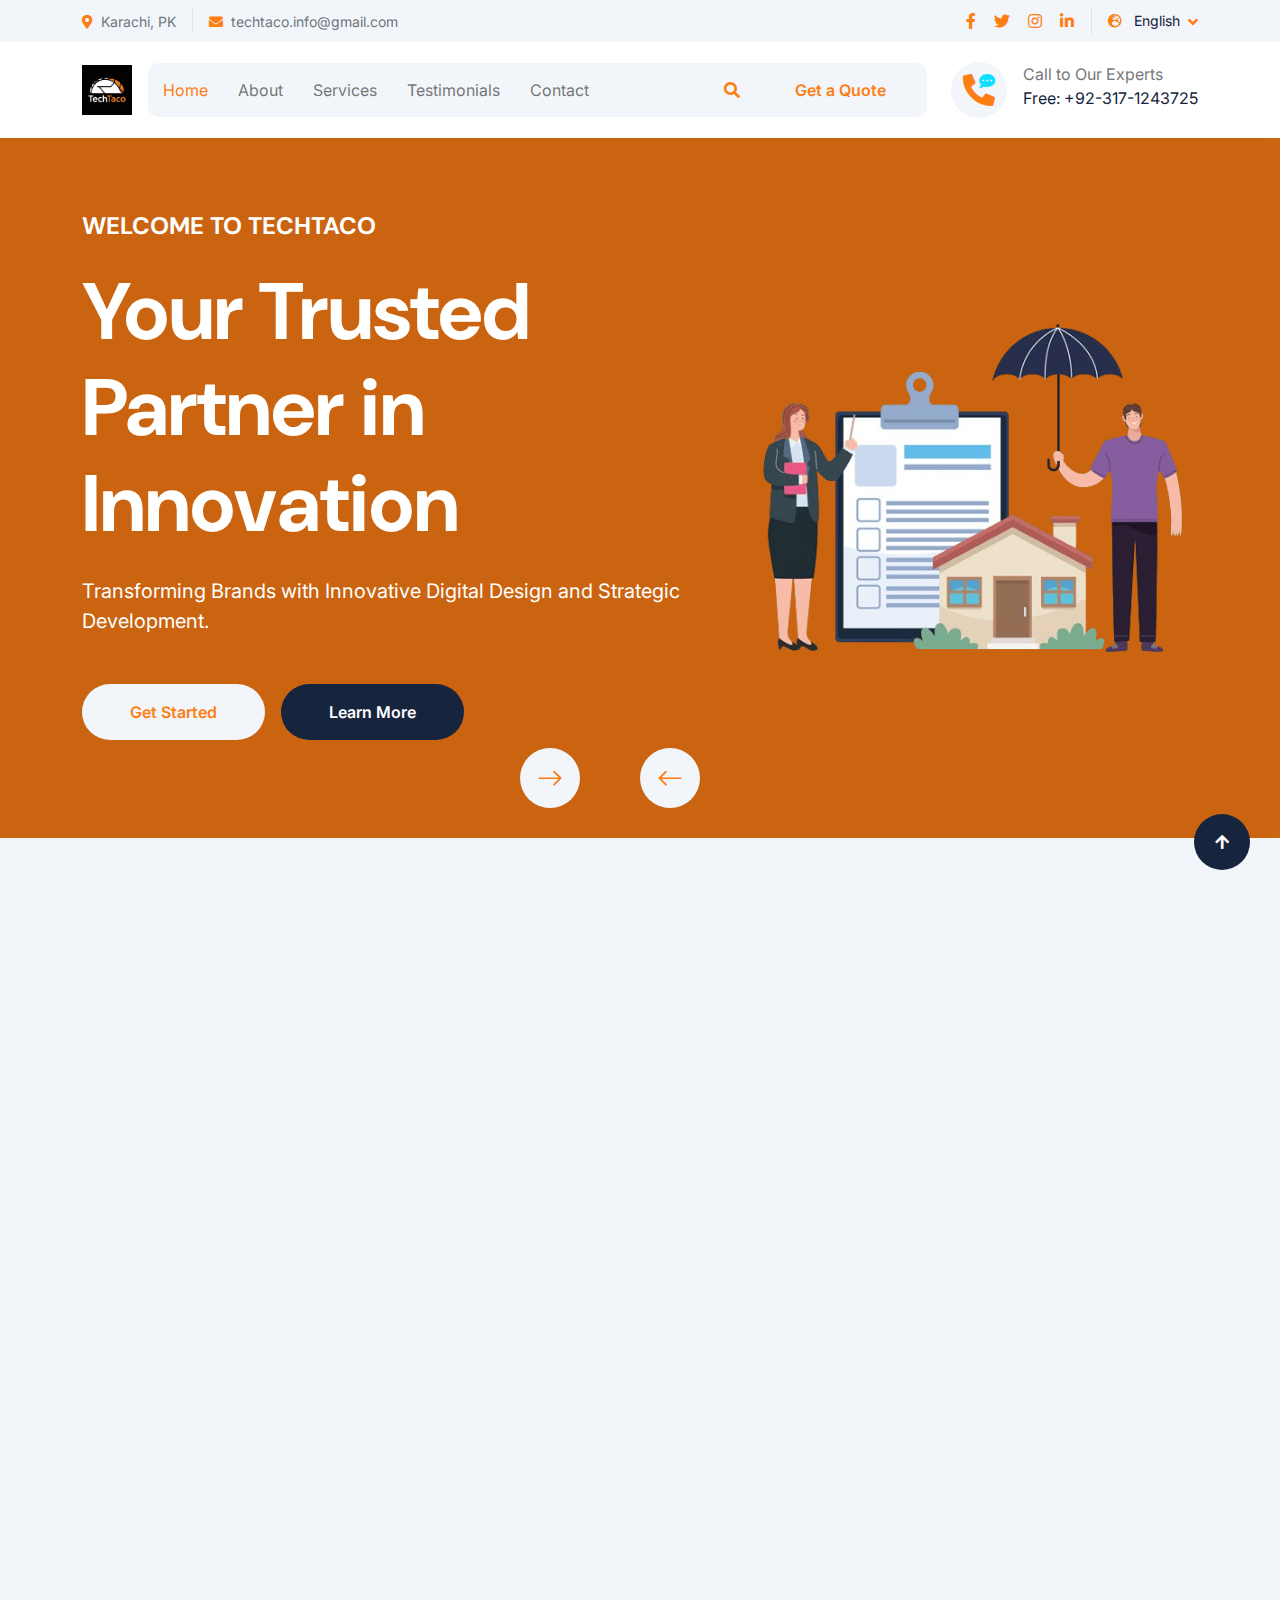
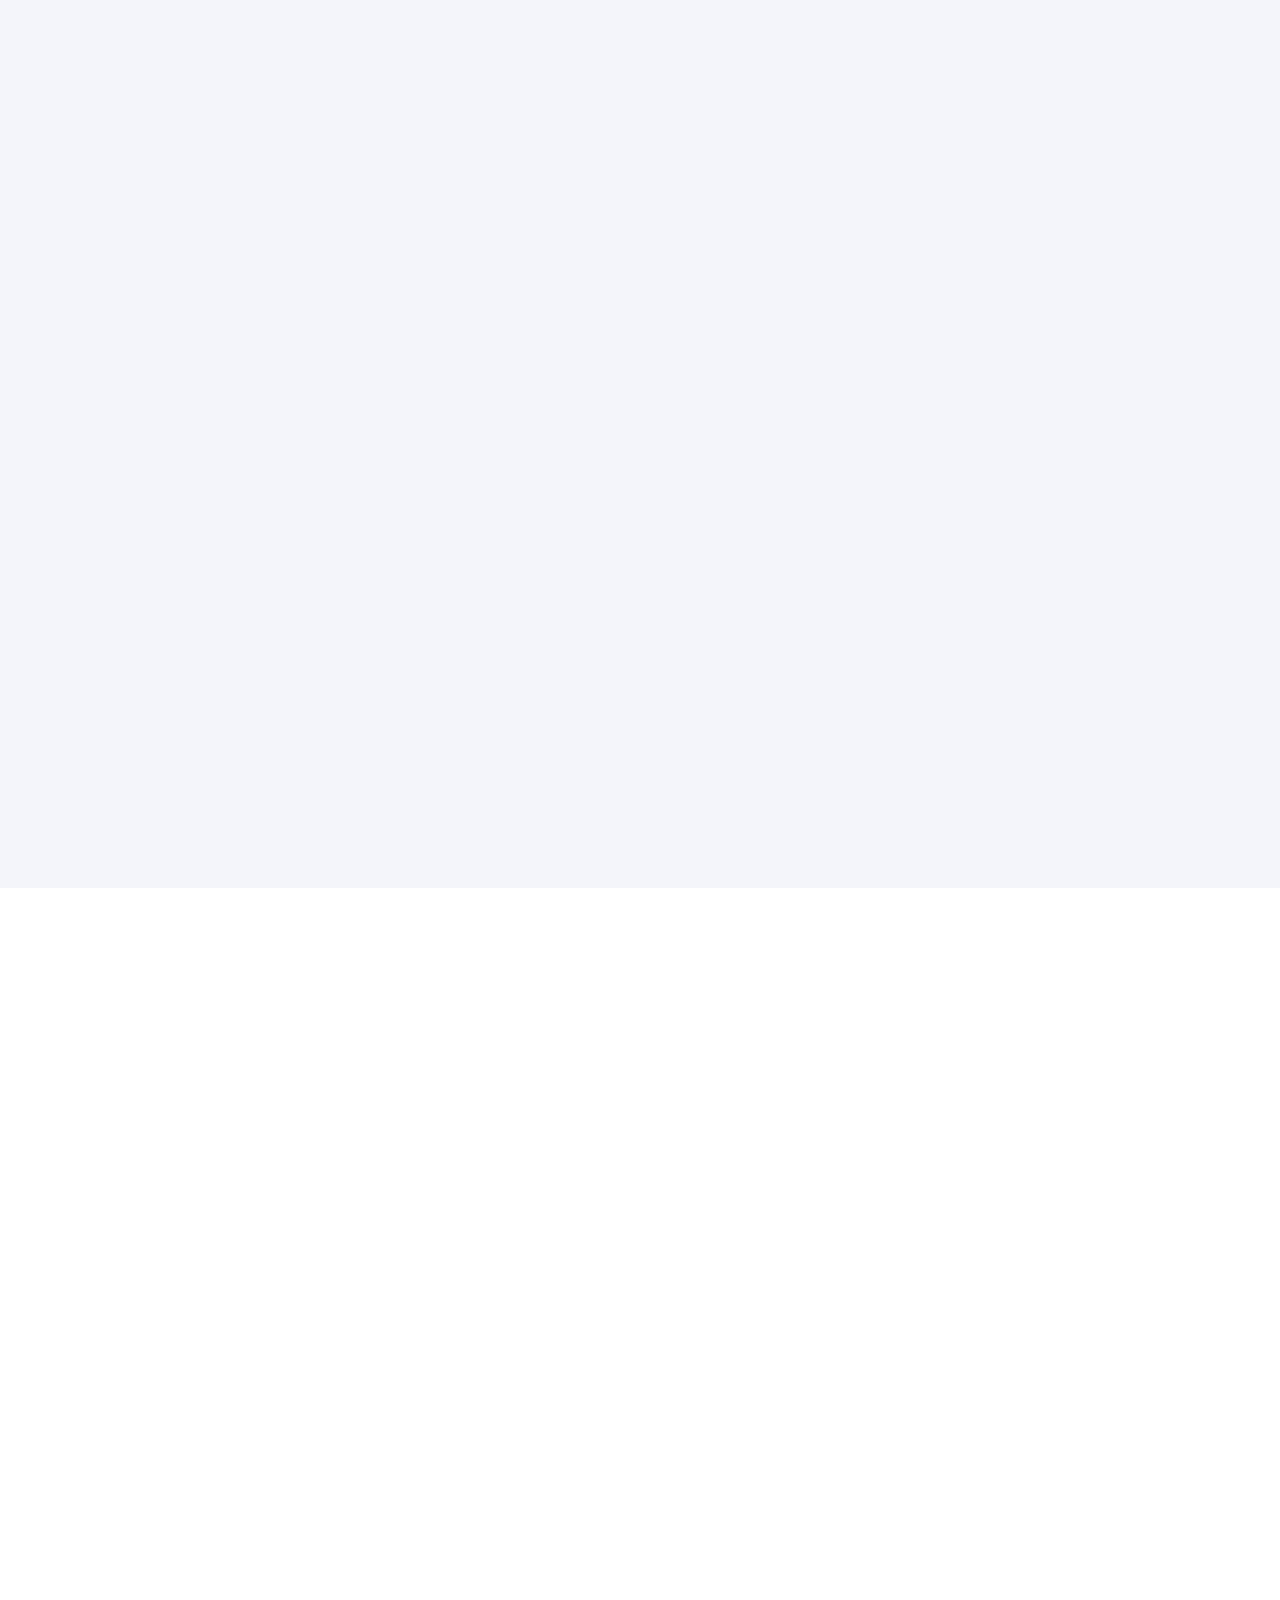
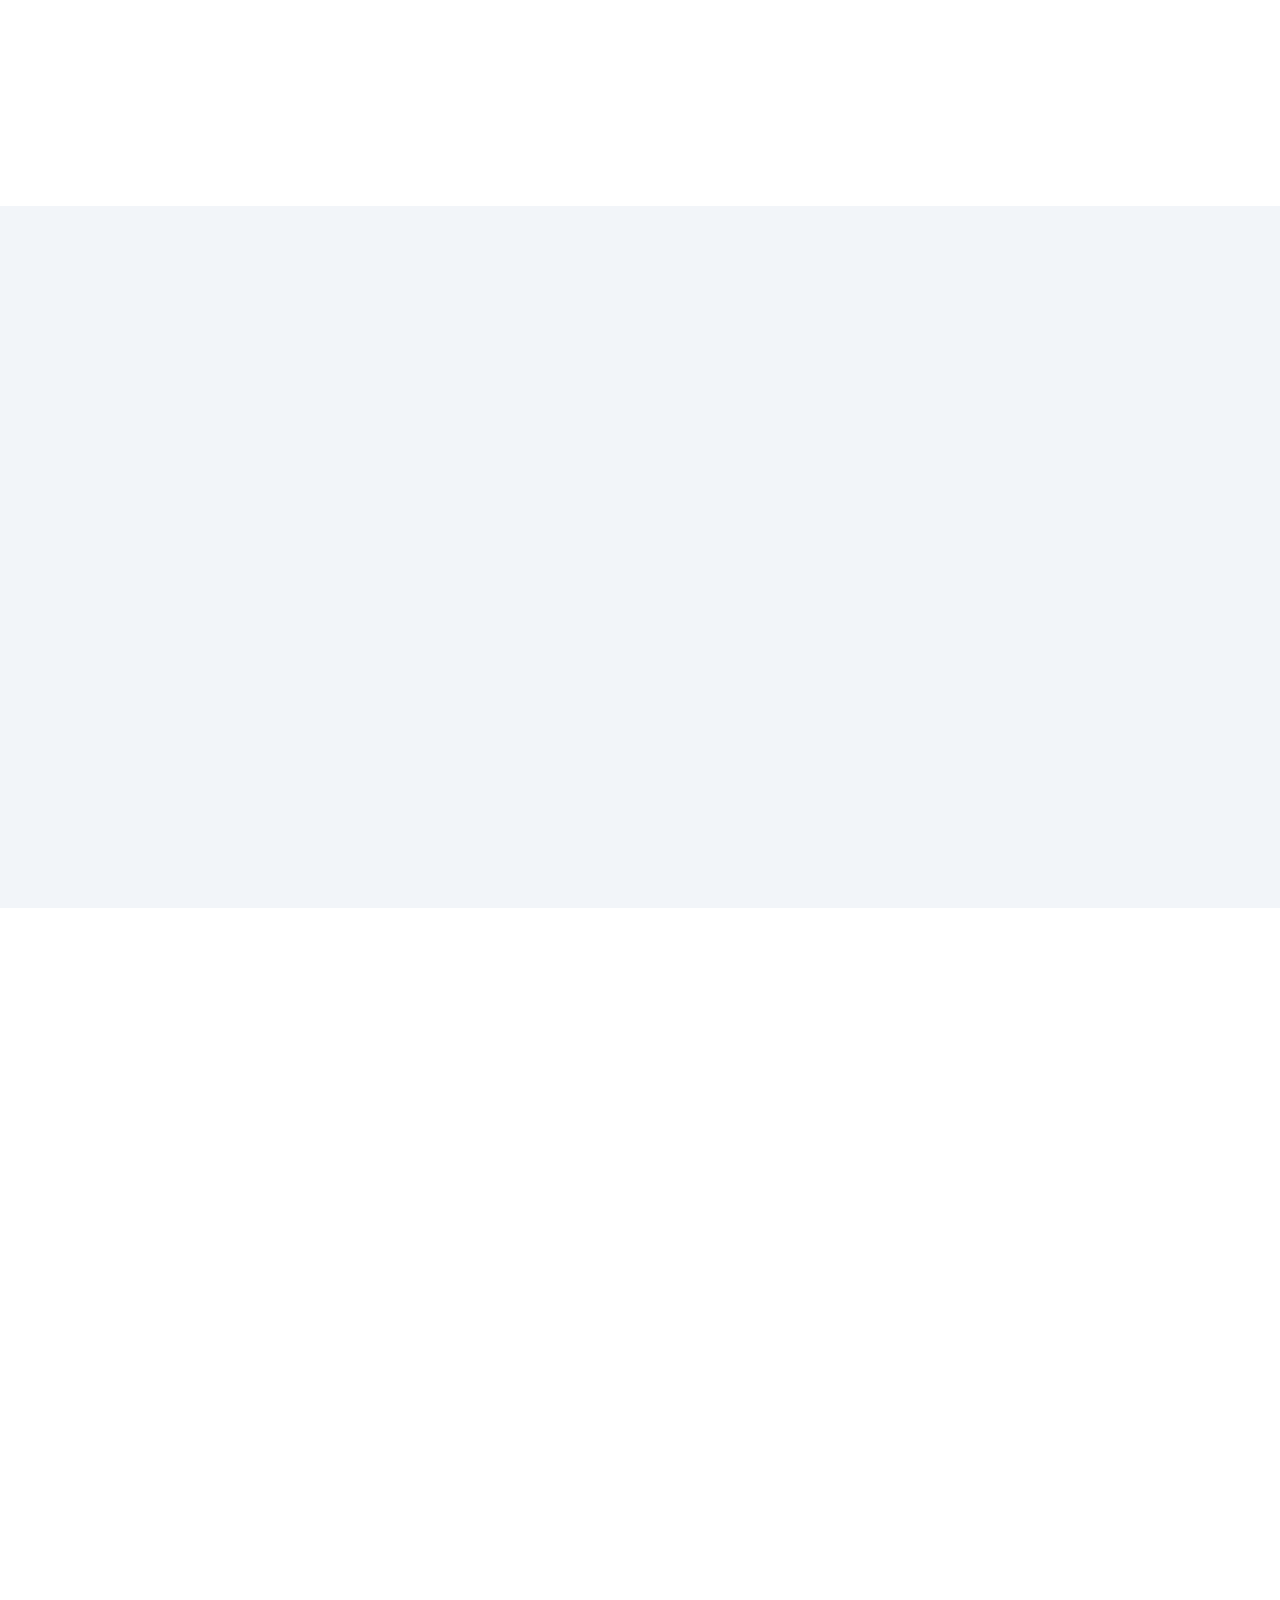
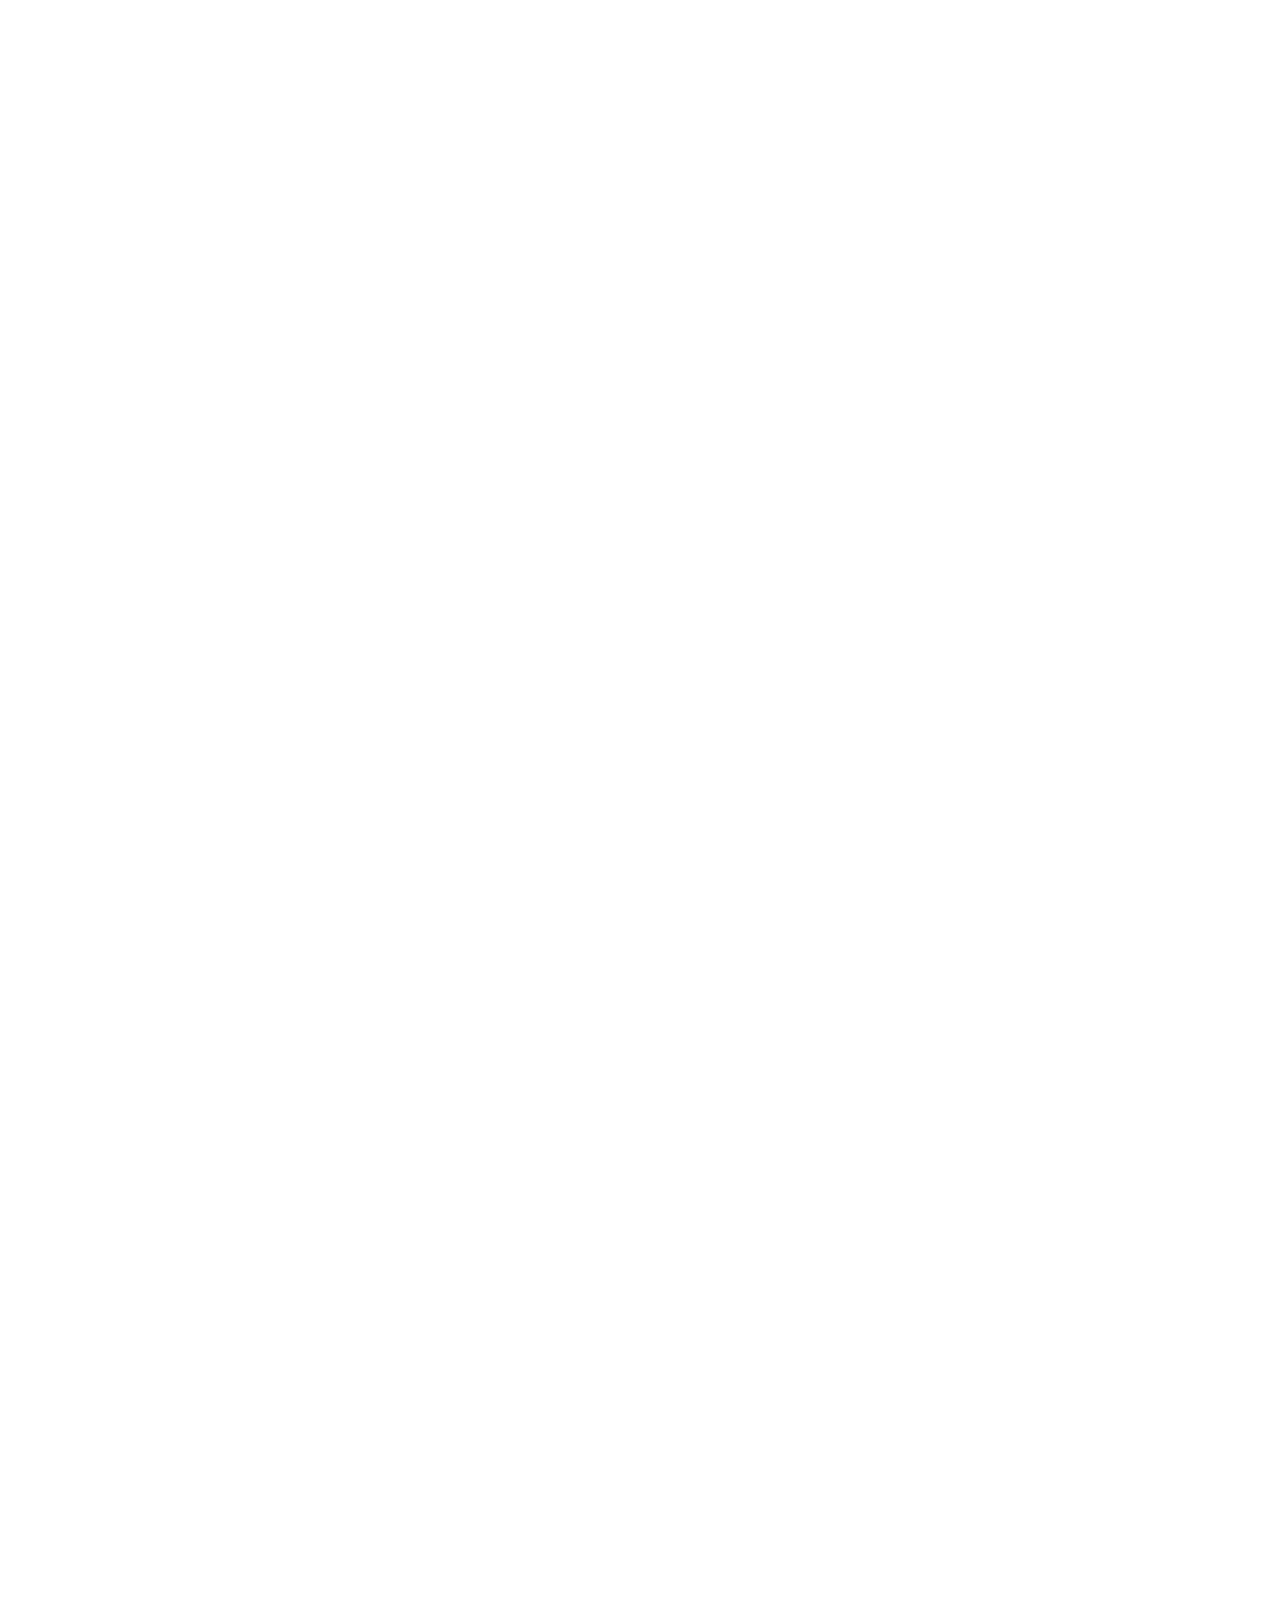
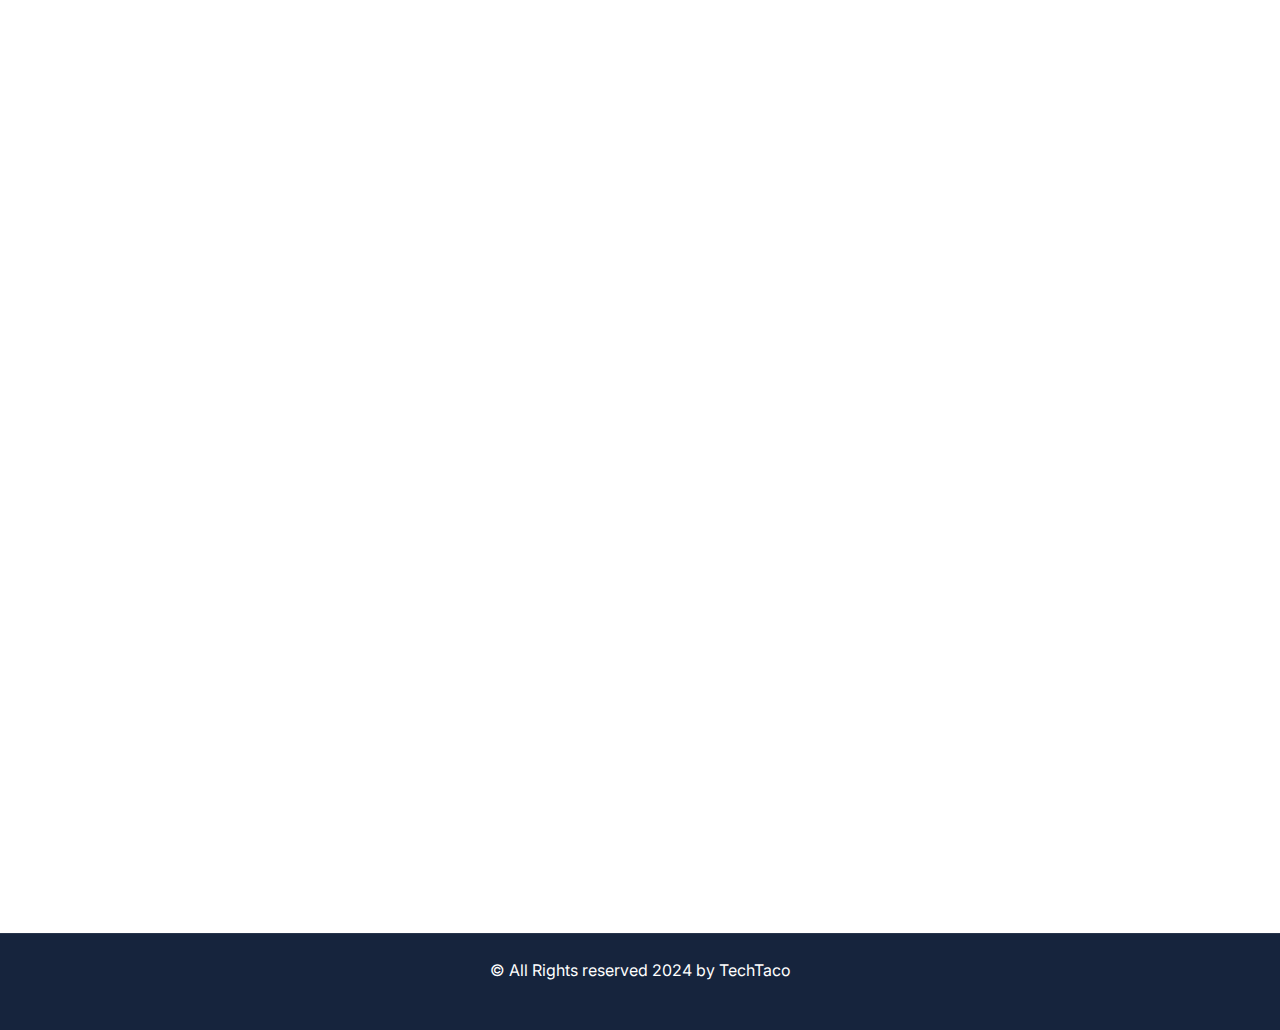
<file: index.html>
<!DOCTYPE html>
<html lang="en">

<head>
    <meta charset="utf-8">
    <title>Welcome to - TechTaco</title>
    <meta content="width=device-width, initial-scale=1.0" name="viewport">
    <meta content="" name="keywords">
    <meta content="" name="description">

    <!-- Google Web Fonts -->
    <link rel="preconnect" href="https://fonts.googleapis.com">
    <link rel="preconnect" href="https://fonts.gstatic.com" crossorigin>
    <link
        href="https://fonts.googleapis.com/css2?family=DM+Sans:ital,opsz,wght@0,9..40,100..1000;1,9..40,100..1000&family=Inter:slnt,wght@-10..0,100..900&display=swap"
        rel="stylesheet">

    <!-- Icon Font Stylesheet -->
    <link rel="stylesheet" href="https://use.fontawesome.com/releases/v5.15.4/css/all.css" />
    <link href="https://cdn.jsdelivr.net/npm/bootstrap-icons@1.4.1/font/bootstrap-icons.css" rel="stylesheet">

    <!-- Libraries Stylesheet -->
    <link rel="stylesheet" href="lib/animate/animate.min.css" />
    <link href="lib/lightbox/css/lightbox.min.css" rel="stylesheet">
    <link href="lib/owlcarousel/assets/owl.carousel.min.css" rel="stylesheet">


    <!-- Customized Bootstrap Stylesheet -->
    <link href="css/bootstrap.min.css" rel="stylesheet">

    <!-- Template Stylesheet -->
    <link href="css/style.css" rel="stylesheet">
</head>

<body>

    <!-- Spinner Start -->
    <div id="spinner"
        class="show bg-white position-fixed translate-middle w-100 vh-100 top-50 start-50 d-flex align-items-center justify-content-center">
        <div class="spinner-border text-primary" style="width: 3rem; height: 3rem;" role="status">
            <span class="sr-only">Loading...</span>
        </div>
    </div>
    <!-- Spinner End -->

    <!-- Topbar Start -->
    <div class="container-fluid topbar px-0 px-lg-4 bg-light py-2 d-none d-lg-block">
        <div class="container">
            <div class="row gx-0 align-items-center">
                <div class="col-lg-8 text-center text-lg-start mb-lg-0">
                    <div class="d-flex flex-wrap">
                        <div class="border-end  pe-3">
                            <a href="#" class="text-muted small"><i class="fas fa-map-marker-alt me-2"
                                    id="color-all"></i>Karachi,
                                PK</a>
                        </div>
                        <div class="ps-3">
                            <a href="mailto:techtaco.info@gmail.com" class="text-muted small"><i id="color-all"
                                    class="fas fa-envelope me-2"></i>techtaco.info@gmail.com</a>
                        </div>
                    </div>
                </div>
                <div class="col-lg-4 text-center text-lg-end">
                    <div class="d-flex justify-content-end">
                        <div class="d-flex border-end pe-3">
                            <a class="btn p-0 me-3" id="color-all"
                                href="https://www.facebook.com/people/TechTaco/61562860538408/?mibextid=ZbWKwL"><i
                                    class="fab fa-facebook-f"></i></a>
                            <a class="btn p-0  me-3" id="color-all" href="#"><i class="fab fa-twitter"></i></a>
                            <a class="btn p-0  me-3" id="color-all"
                                href="https://www.instagram.com/techtaco.?igsh=MXdjMWllbWEzd2Zpbg=="><i
                                    class="fab fa-instagram"></i></a>
                            <a class="btn p-0  me-0" id="color-all" href="https://www.linkedin.com/company/techtaco/"><i
                                    class="fab fa-linkedin-in"></i></a>
                        </div>
                        <div class="dropdown ms-3">
                            <a href="#" class="dropdown-toggle text-dark" data-bs-toggle="dropdown"><small><i
                                        class="fas fa-globe-europe me-2" id="color-all"></i> English</small></a>
                            <div class="dropdown-menu rounded">
                                <a href="#" class="dropdown-item">English</a>
                                <a href="#" class="dropdown-item">Bangla</a>
                                <a href="#" class="dropdown-item">French</a>
                                <a href="#" class="dropdown-item">Spanish</a>
                                <a href="#" class="dropdown-item">Arabic</a>
                            </div>
                        </div>
                    </div>
                </div>
            </div>
        </div>
    </div>
    <!-- Topbar End -->

    <!-- Navbar & Hero Start -->
    <div class="container-fluid nav-bar px-0 px-lg-4 py-lg-0">
        <div class="container">
            <nav class="navbar navbar-expand-lg navbar-light">
                <a href="#" class="navbar-brand p-0">
                    <img src="img/logo.jpeg" alt="Logo">
                </a>
                <button class="navbar-toggler" type="button" data-bs-toggle="collapse" data-bs-target="#navbarCollapse">
                    <span class="fa fa-bars"></span>
                </button>
                <div class="collapse navbar-collapse" id="navbarCollapse">
                    <div class="navbar-nav mx-0 mx-lg-auto">
                        <a href="index.html" class="nav-item nav-link active">Home</a>
                        <a href="about.html" class="nav-item nav-link">About</a>
                        <a href="service.html" class="nav-item nav-link">Services</a>
                        <a href="testimonial.html" class="nav-item nav-link">Testimonials</a>
                        <a href="contact.html" class="nav-item nav-link">Contact</a>
                        <div class="nav-btn px-3">
                            <button class="btn-search btn btn-md-square rounded-circle flex-shrink-0" id="color-all"
                                data-bs-toggle="modal" data-bs-target="#searchModal"><i
                                    class="fas fa-search"></i></button>
                            <a href="#" class="btn rounded-pill py-2 px-4 ms-3 flex-shrink-0" id="color-all"> Get a
                                Quote</a>
                        </div>
                    </div>
                </div>
                <div class="d-none d-xl-flex flex-shrink-0 ps-4">
                    <a href="#" class="btn btn-light btn-lg-square rounded-circle position-relative wow tada"
                        data-wow-delay=".9s">
                        <i class="fa fa-phone-alt fa-2x"></i>
                        <div class="position-absolute" style="top: 7px; right: 12px;">
                            <span><i class="fa fa-comment-dots text-secondary"></i></span>
                        </div>
                    </a>
                    <div class="d-flex flex-column ms-3">
                        <span>Call to Our Experts</span>
                        <a href="https://wa.me/message/HOYYWP3ZAIN3E1"><span class="text-dark">Free:
                                +92-317-1243725</span></a>
                    </div>
                </div>
            </nav>
        </div>
    </div>
    <!-- Navbar & Hero End -->

    <!-- Modal Search Start -->
    <div class="modal fade" id="searchModal" tabindex="-1" aria-labelledby="exampleModalLabel" aria-hidden="true">
        <div class="modal-dialog modal-fullscreen">
            <div class="modal-content rounded-0">
                <div class="modal-header">
                    <h5 class="modal-title" id="exampleModalLabel">Search by keyword</h5>
                    <button type="button" class="btn-close" data-bs-dismiss="modal" aria-label="Close"></button>
                </div>
                <div class="modal-body d-flex align-items-center" id="bg-color-all">
                    <div class="input-group w-75 mx-auto d-flex">
                        <input type="search" class="form-control p-3" placeholder="keywords"
                            aria-describedby="search-icon-1">
                        <span id="search-icon-1" class="btn bg-light border nput-group-text p-3"><i
                                class="fa fa-search"></i></span>
                    </div>
                </div>
            </div>
        </div>
    </div>
    <!-- Modal Search End -->


    <!-- Carousel Start -->
    <div class="header-carousel owl-carousel">
        <div class="header-carousel-item" id="bg-color-all">
            <div class="carousel-caption">
                <div class="container">
                    <div class="row g-4 align-items-center">
                        <div class="col-lg-7 animated fadeInLeft">
                            <div class="text-sm-center text-md-start">
                                <h4 class="text-white text-uppercase fw-bold mb-4">Welcome To TechTaco</h4>
                                <h1 class="display-1 text-white mb-4">Your Trusted Partner in Innovation
                                </h1>
                                <p class="mb-5 fs-5">Transforming Brands with Innovative Digital Design and Strategic
                                    Development.
                                </p>
                                <div class="d-flex justify-content-center justify-content-md-start flex-shrink-0 mb-4">
                                    <a class="btn btn-light rounded-pill py-3 px-4 px-md-5 me-2" href="#">Get
                                        Started</a>
                                    <a class="btn btn-dark rounded-pill py-3 px-4 px-md-5 ms-2" href="#">Learn More</a>
                                </div>
                            </div>
                        </div>
                        <div class="col-lg-5 animated fadeInRight">
                            <div class="calrousel-img" style="object-fit: cover;">
                                <img src="img/carousel-2.png" class="img-fluid w-100" alt="">
                            </div>
                        </div>
                    </div>
                </div>
            </div>
        </div>
        <div class="header-carousel-item" id="bg-color-all">
            <div class="carousel-caption">
                <div class="container">
                    <div class="row gy-4 gy-lg-0 gx-0 gx-lg-5 align-items-center">
                        <div class="col-lg-5 animated fadeInLeft">
                            <div class="calrousel-img">
                                <img src="img/carousel-2.png" class="img-fluid w-100" alt="">
                            </div>
                        </div>
                        <div class="col-lg-7 animated fadeInRight">
                            <div class="text-sm-center text-md-end">
                                <h4 class="text-white text-uppercase fw-bold mb-4">Welcome To TechTaco</h4>
                                <h1 class="display-1 text-white mb-4">Your Trusted Partner in Innovation</h1>
                                <p class="mb-5 fs-5">Transforming Brands with Innovative Digital Design and Strategic
                                    Development.
                                </p>
                                <div class="d-flex justify-content-center justify-content-md-end flex-shrink-0 mb-4">
                                    <a class="btn btn-light rounded-pill py-3 px-4 px-md-5 me-2" href="#">Get
                                        Started</a>
                                    <a class="btn btn-dark rounded-pill py-3 px-4 px-md-5 ms-2" href="#">Learn More</a>
                                </div>
                            </div>
                        </div>
                    </div>
                </div>
            </div>
        </div>
    </div>
    <!-- Carousel End -->

    <!-- Feature Start -->
    <div class="container-fluid feature bg-light py-5">
        <div class="container py-5">
            <div class="text-center mx-auto pb-5 wow fadeInUp" data-wow-delay="0.2s" style="max-width: 800px;">
                <h4 class="" id="color-all">Our Features</h4>
                <h1 class="display-4 mb-4">Provide you a Better Business through our services</h1>
                <p class="mb-0"> We offer cutting-edge technology, exceptional customer service, innovative solutions,
                    timely delivery, and a team dedicated to excellence
                </p>
            </div>
            <div class="row g-4">
                <div class="col-md-6 col-lg-6 col-xl-3 wow fadeInUp" data-wow-delay="0.2s">
                    <div class="feature-item p-4 pt-0">
                        <div class="feature-icon p-4 mb-4">
                            <i class="far fa-handshake fa-3x"></i>
                        </div>
                        <h4 class="mb-4">Trusted Company</h4>
                        <p class="mb-4">Commitment, reliability, dependability, consistence,
                            confidence, loyalty.
                        </p>
                        <a class="btn btn-dark rounded-pill py-2 px-4" href="#">Learn More</a>
                    </div>
                </div>
                <div class="col-md-6 col-lg-6 col-xl-3 wow fadeInUp" data-wow-delay="0.4s">
                    <div class="feature-item p-4 pt-0">
                        <div class="feature-icon p-4 mb-4">
                            <i class="fa fa-dollar-sign fa-3x"></i>
                        </div>
                        <h4 class="mb-4">Discounted Prices</h4>
                        <p class="mb-4">Attractive deals, exclusive savings, unbeatable prices, special promotions.
                        </p>
                        <a class="btn btn-dark rounded-pill py-2 px-4" href="#">Learn More</a>
                    </div>
                </div>
                <div class="col-md-6 col-lg-6 col-xl-3 wow fadeInUp" data-wow-delay="0.6s">
                    <div class="feature-item p-4 pt-0">
                        <div class="feature-icon p-4 mb-4">
                            <i class="fa fa-bullseye fa-3x"></i>
                        </div>
                        <h4 class="mb-4">Flexible Plans</h4>
                        <p class="mb-4">Customizable options, adaptive solutions, tailored packages, scalable choices.
                        </p>
                        <a class="btn btn-dark rounded-pill py-2 px-4" href="#">Learn More</a>
                    </div>
                </div>
                <div class="col-md-6 col-lg-6 col-xl-3 wow fadeInUp" data-wow-delay="0.8s">
                    <div class="feature-item p-4 pt-0">
                        <div class="feature-icon p-4 mb-4">
                            <i class="fa fa-headphones fa-3x"></i>
                        </div>
                        <h4 class="mb-4">24/7 Fast Support</h4>
                        <p class="mb-4"> Round-the-clock assistance, continuous help, all-day
                            availability.
                        </p>
                        <a class="btn btn-dark rounded-pill py-2 px-4" href="#">Learn More</a>
                    </div>
                </div>
            </div>
        </div>
    </div>
    <!-- Feature End -->

    <!-- About Start -->
    <div class="container-fluid bg-light about pb-5">
        <div class="container pb-5">
            <div class="row g-5">
                <div class="col-xl-6 wow fadeInLeft" data-wow-delay="0.2s">
                    <div class="about-item-content bg-white rounded p-5 h-100">
                        <h4 class="" id="color-all">About Our Company</h4>
                        <h1 class="display-4 mb-4">
                            Comprehensive Suite of Innovative Solutions</h1>
                        <p>
                            We are a global digital design and development company dedicated to delivering creative
                            solutions for businesses worldwide.
                        </p>
                        <p> Contact us to discuss your ideas, and let us handle the rest.
                        </p>
                        <p class="text-dark"><i class="fa fa-check  me-3" id="color-all"></i>Save extra costs with our
                            efficient software solutions</p>
                        <p class="text-dark"><i class="fa fa-check  me-3" id="color-all"></i>Build and deploy powerful
                            software applications.
                        </p>
                        <p class="text-dark mb-4"><i class="fa fa-check  me-3" id="color-all"></i>Customize our software
                            solutions to fit your needs.</p>
                        <a class="btn btn-dark text-light rounded-pill py-3 px-5" href="#">More Information</a>
                    </div>
                </div>
                <div class="col-xl-6 wow fadeInRight" data-wow-delay="0.2s">
                    <div class="bg-white rounded p-5 h-100">
                        <div class="row g-4 justify-content-center">
                            <div class="col-12">
                                <div class="rounded bg-light">
                                    <img src="img/about-1.png" class="img-fluid rounded w-100" alt="">
                                </div>
                            </div>
                            <div class="col-sm-6">
                                <div class="counter-item bg-light rounded p-3 h-100">
                                    <div class="counter-counting">
                                        <span class=" fs-2 fw-bold" id="color-all" data-toggle="counter-up">50</span>
                                        <span class="h1 fw-bold" id="color-all">+</span>
                                    </div>
                                    <h4 class="mb-0 text-dark">Projects Completed</h4>
                                </div>
                            </div>
                            <div class="col-sm-6">
                                <div class="counter-item bg-light rounded p-3 h-100">
                                    <div class="counter-counting">
                                        <span id="color-all" class="fs-2 fw-bold" data-toggle="counter-up">4</span>
                                        <span class="h1 fw-bold" id="color-all">+</span>
                                    </div>
                                    <h4 class="mb-0 text-dark">Countries Reached</h4>
                                </div>
                            </div>
                            <div class="col-sm-6">
                                <div class="counter-item bg-light rounded p-3 h-100">
                                    <div class="counter-counting">
                                        <span id="color-all" class="fs-2 fw-bold" data-toggle="counter-up">1.9</span>
                                        <span class="h1 fw-bold" id="color-all">+</span>
                                    </div>
                                    <h4 class="mb-0 text-dark">Years in Business</h4>
                                </div>
                            </div>
                            <div class="col-sm-6">
                                <div class="counter-item bg-light rounded p-3 h-100">
                                    <div class="counter-counting">
                                        <span id="color-all" class=" fs-2 fw-bold" data-toggle="counter-up">10</span>
                                        <span class="h1 fw-bold" id="color-all">+</span>
                                    </div>
                                    <h4 class="mb-0 text-dark">Team Members</h4>
                                </div>
                            </div>
                        </div>
                    </div>
                </div>
            </div>
        </div>
    </div>
    <!-- About End -->

    <!-- Service Start -->
    <div class="container-fluid service py-5">
        <div class="container py-5">
            <div class="text-center mx-auto pb-5 wow fadeInUp" data-wow-delay="0.2s" style="max-width: 800px;">
                <h4 class="" id="color-all">Our Services</h4>
                <h1 class="display-4 mb-4">We Provide Best Services</h1>
                <p class="mb-0">Providing you Designing & Development, Tech Solutions, Hosting & Support.
                </p>
            </div>
            <div class="row g-4 justify-content-center">
                <div class="col-md-6 col-lg-6 col-xl-3 wow fadeInUp" data-wow-delay="0.2s">
                    <div class="service-item">
                        <div class="service-img">
                            <img src="img/blog-1.png" class="img-fluid rounded-top w-100" alt="">
                            <div class="service-icon p-3">
                                <i class="fa fa-users fa-2x"></i>
                            </div>
                        </div>
                        <div class="service-content p-4">
                            <div class="service-content-inner">
                                <a href="#" class="d-inline-block h4 mb-4">Front-End Development</a>
                                <p class="mb-4">Craft stunning, user-centric interfaces that captivate and engage your
                                    audience.</p>
                                <a class="btn btn-dark rounded-pill py-2 px-4"
                                    href="https://wa.me/message/HOYYWP3ZAIN3E1">Get Started</a>
                            </div>
                        </div>
                    </div>
                </div>
                <div class="col-md-6 col-lg-6 col-xl-3 wow fadeInUp" data-wow-delay="0.4s">
                    <div class="service-item">
                        <div class="service-img">
                            <img src="img/blog-2.png" class="img-fluid rounded-top w-100" alt="">
                            <div class="service-icon p-3">
                                <i class="fa fa-hospital fa-2x"></i>
                            </div>
                        </div>
                        <div class="service-content p-4">
                            <div class="service-content-inner">
                                <a href="#" class="d-inline-block h4 mb-4">Back-End Development</a>
                                <p class="mb-4">Build robust, scalable server-side solutions that drive seamless
                                    application performance.</p>
                                <a class="btn btn-dark rounded-pill py-2 px-4"
                                    href="https://wa.me/message/HOYYWP3ZAIN3E1">Get Started</a>
                            </div>
                        </div>
                    </div>
                </div>
                <div class="col-md-6 col-lg-6 col-xl-3 wow fadeInUp" data-wow-delay="0.6s">
                    <div class="service-item">
                        <div class="service-img">
                            <img src="img/blog-3.png" class="img-fluid rounded-top w-100" alt="">
                            <div class="service-icon p-3">
                                <i class="fa fa-car fa-2x"></i>
                            </div>
                        </div>
                        <div class="service-content p-4">
                            <div class="service-content-inner">
                                <a href="#" class="d-inline-block h4 mb-4">WordPress</a>
                                <p class="mb-4">Create dynamic, feature-rich websites with intuitive management through
                                    WordPress.</p>
                                <a class="btn btn-dark rounded-pill py-2 px-4"
                                    href="https://wa.me/message/HOYYWP3ZAIN3E1">Get Started</a>
                            </div>
                        </div>
                    </div>
                </div>
                <div class="col-md-6 col-lg-6 col-xl-3 wow fadeInUp" data-wow-delay="0.8s">
                    <div class="service-item">
                        <div class="service-img">
                            <img src="img/blog-4.png" class="img-fluid rounded-top w-100" alt="">
                            <div class="service-icon p-3">
                                <i class="fa fa-home fa-2x"></i>
                            </div>
                        </div>
                        <div class="service-content p-4">
                            <div class="service-content-inner">
                                <a href="#" class="d-inline-block h4 mb-4">Shopify</a>
                                <p class="mb-4">Launch and optimize high-performing e-commerce stores with Shopify’s
                                    powerful platform.</p>
                                <a class="btn btn-dark rounded-pill py-2 px-4"
                                    href="https://wa.me/message/HOYYWP3ZAIN3E1">Get Started</a>
                            </div>
                        </div>
                    </div>
                </div>
            </div>
        </div>
    </div>
    <!-- Service End -->

    <!-- FAQs Start -->
    <div class="container-fluid faq-section bg-light py-5">
        <div class="container py-5">
            <div class="row g-5 align-items-center">
                <div class="col-xl-6 wow fadeInLeft" data-wow-delay="0.2s">
                    <div class="h-100">
                        <div class="mb-5">
                            <h4 class="" id="color-all">Some Important FAQ's</h4>
                            <h1 class="display-4 mb-0">Common Frequently Asked Questions</h1>
                        </div>
                        <div class="accordion" id="accordionExample">
                            <div class="accordion-item">
                                <h2 class="accordion-header" id="headingOne">
                                    <button class="accordion-button border-0" type="button" data-bs-toggle="collapse"
                                        data-bs-target="#collapseOne" aria-expanded="true" aria-controls="collapseOne">
                                        Q: What services does your software company offer?
                                    </button>
                                </h2>
                                <div id="collapseOne" class="accordion-collapse collapse show active"
                                    aria-labelledby="headingOne" data-bs-parent="#accordionExample">
                                    <div class="accordion-body rounded">
                                        A: We provide comprehensive services, including custom software development, web
                                        and mobile app development, system integration, and ongoing support.
                                    </div>
                                </div>
                            </div>
                            <div class="accordion-item">
                                <h2 class="accordion-header" id="headingTwo">
                                    <button class="accordion-button collapsed" type="button" data-bs-toggle="collapse"
                                        data-bs-target="#collapseTwo" aria-expanded="false" aria-controls="collapseTwo">
                                        Q: How do you ensure the quality of your software?
                                    </button>
                                </h2>
                                <div id="collapseTwo" class="accordion-collapse collapse" aria-labelledby="headingTwo"
                                    data-bs-parent="#accordionExample">
                                    <div class="accordion-body">
                                        A: We ensure quality through rigorous testing, adherence to industry best
                                        practices, and continuous feedback loops throughout the development process.
                                    </div>
                                </div>
                            </div>
                            <div class="accordion-item">
                                <h2 class="accordion-header" id="headingThree">
                                    <button class="accordion-button collapsed" type="button" data-bs-toggle="collapse"
                                        data-bs-target="#collapseThree" aria-expanded="false"
                                        aria-controls="collapseThree">
                                        Q: What is your development process and how do you manage projects?
                                    </button>
                                </h2>
                                <div id="collapseThree" class="accordion-collapse collapse"
                                    aria-labelledby="headingThree" data-bs-parent="#accordionExample">
                                    <div class="accordion-body">
                                        A: We follow a structured development process that includes requirement
                                        analysis, design, development, testing, and deployment, while using project
                                        management tools to ensure timely and transparent communication.
                                    </div>
                                </div>
                            </div>
                        </div>
                    </div>
                </div>
                <div class="col-xl-6 wow fadeInRight" data-wow-delay="0.4s">
                    <img src="img/carousel-2.png" class="img-fluid w-100" alt="">
                </div>
            </div>
        </div>
    </div>
    <!-- FAQs End -->

    <!-- Blog Start -->
    <div class="container-fluid blog py-5">
        <div class="container py-5">
            <div class="text-center mx-auto pb-5 wow fadeInUp" data-wow-delay="0.2s" style="max-width: 800px;">
                <h4 class="" id="color-all">From Blog</h4>
                <h1 class="display-4 mb-4">News And Updates</h1>
                <p class="mb-0">Stay informed with the latest news and updates from our blog. Discover industry trends,
                    company announcements, insightful articles, and essential updates that keep you connected and ahead
                    in the tech world.
                </p>
            </div>
            <div class="row g-4 justify-content-center">
                <div class="col-lg-6 col-xl-4 wow fadeInUp" data-wow-delay="0.2s">
                    <div class="blog-item">
                        <div class="blog-img">
                            <img src="img/blog-1.png" class="img-fluid rounded-top w-100" alt="">
                            <div class="blog-categiry py-2 px-4">
                                <span>Business</span>
                            </div>
                        </div>
                        <div class="blog-content p-4">
                            <div class="blog-comment d-flex justify-content-between mb-3">
                                <div class="small"><span class="fa fa-user " id="color-all"></span> Martin.C</div>
                                <div class="small"><span class="fa fa-calendar " id="color-all"></span> 30 Dec 2025
                                </div>
                                <div class="small"><span class="fa fa-comment-alt " id="color-all"></span> 6 Comments
                                </div>
                            </div>
                            <a href="#" class="h4 d-inline-block mb-3">Which allows you to pay down insurance bills</a>
                            <p class="mb-3">Lorem, ipsum dolor sit amet consectetur adipisicing elit. Eius libero soluta
                                impedit eligendi? Quibusdam, laudantium.</p>
                            <a href="#" class="btn p-0">Read More <i class="fa fa-arrow-right"></i></a>
                        </div>
                    </div>
                </div>
                <div class="col-lg-6 col-xl-4 wow fadeInUp" data-wow-delay="0.4s">
                    <div class="blog-item">
                        <div class="blog-img">
                            <img src="img/blog-2.png" class="img-fluid rounded-top w-100" alt="">
                            <div class="blog-categiry py-2 px-4">
                                <span>Business</span>
                            </div>
                        </div>
                        <div class="blog-content p-4">
                            <div class="blog-comment d-flex justify-content-between mb-3">
                                <div class="small"><span class="fa fa-user " id="color-all"></span> Martin.C</div>
                                <div class="small"><span class="fa fa-calendar " id="color-all"></span> 30 Dec 2025
                                </div>
                                <div class="small"><span class="fa fa-comment-alt " id="color-all"></span> 6 Comments
                                </div>
                            </div>
                            <a href="#" class="h4 d-inline-block mb-3">Leverage agile frameworks to provide</a>
                            <p class="mb-3">Lorem, ipsum dolor sit amet consectetur adipisicing elit. Eius libero soluta
                                impedit eligendi? Quibusdam, laudantium.</p>
                            <a href="#" class="btn p-0">Read More <i class="fa fa-arrow-right"></i></a>
                        </div>
                    </div>
                </div>
                <div class="col-lg-6 col-xl-4 wow fadeInUp" data-wow-delay="0.6s">
                    <div class="blog-item">
                        <div class="blog-img">
                            <img src="img/blog-3.png" class="img-fluid rounded-top w-100" alt="">
                            <div class="blog-categiry py-2 px-4">
                                <span>Business</span>
                            </div>
                        </div>
                        <div class="blog-content p-4">
                            <div class="blog-comment d-flex justify-content-between mb-3">
                                <div class="small"><span class="fa fa-user " id="color-all"></span> Martin.C</div>
                                <div class="small"><span class="fa fa-calendar " id="color-all"></span> 30 Dec 2025
                                </div>
                                <div class="small"><span class="fa fa-comment-alt " id="color-all"></span> 6 Comments
                                </div>
                            </div>
                            <a href="#" class="h4 d-inline-block mb-3">Leverage agile frameworks to provide</a>
                            <p class="mb-3">Lorem, ipsum dolor sit amet consectetur adipisicing elit. Eius libero soluta
                                impedit eligendi? Quibusdam, laudantium.</p>
                            <a href="#" class="btn p-0">Read More <i class="fa fa-arrow-right"></i></a>
                        </div>
                    </div>
                </div>
            </div>
        </div>
    </div>
    <!-- Blog End -->

    <!-- Team Start -->
    <div class="container-fluid team pb-5">
        <div class="container pb-5">
            <div class="text-center mx-auto pb-5 wow fadeInUp" data-wow-delay="0.2s" style="max-width: 800px;">
                <h4 class="" id="color-all">Our Team</h4>
                <h1 class="display-4 mb-4">Meet the Founders</h1>
                <p class="mb-0">Our founders are pioneering technologists with a relentless drive for innovation.
                    Combining deep industry expertise with a bold vision, they lead our company with a commitment to
                    transforming ideas into groundbreaking software solutions.
                </p>
            </div>
            <center>
                <div class="row g-4">
                    <div class="col-md-6 col-lg-6 col-xl-2"></div>
                    <div class="col-md-6 col-lg-6 col-xl-4 wow fadeInUp" data-wow-delay="0.2s">
                        <div class="team-item">
                            <div class="team-img">
                                <img src="img/team-1.png" class="img-fluid rounded-top w-100" alt="">
                                <div class="team-icon">
                                    <a class="btn btn-dark btn-sm-square rounded-pill mb-2" href=""><i
                                            class="fab fa-facebook-f"></i></a>
                                    <a class="btn btn-dark btn-sm-square rounded-pill mb-2" href=""><i
                                            class="fab fa-twitter"></i></a>
                                    <a class="btn btn-dark btn-sm-square rounded-pill mb-2"
                                        href="https://www.linkedin.com/in/iabdul-hannan"><i
                                            class="fab fa-linkedin-in"></i></a>
                                    <a class="btn btn-dark btn-sm-square rounded-pill mb-0" href=""><i
                                            class="fab fa-instagram"></i></a>
                                </div>
                            </div>
                            <div class="team-title p-4">
                                <h4 class="mb-0">Abdul Hannan</h4>
                                <p class="mb-0">CEO & Founder</p>
                            </div>
                        </div>
                    </div>
                    <div class="col-md-6 col-lg-6 col-xl-4 wow fadeInUp" data-wow-delay="0.4s">
                        <div class="team-item">
                            <div class="team-img">
                                <img src="img/team-2.jpg" style="height: 356px;" class="img-fluid rounded-top w-100"
                                    alt="">
                                <div class="team-icon">
                                    <a class="btn btn-dark btn-sm-square rounded-pill mb-2" href=""><i
                                            class="fab fa-facebook-f"></i></a>
                                    <a class="btn btn-dark btn-sm-square rounded-pill mb-2" href=""><i
                                            class="fab fa-twitter"></i></a>
                                    <a class="btn btn-dark btn-sm-square rounded-pill mb-2"
                                        href="https://www.linkedin.com/in/attaurrehman44/"><i
                                            class="fab fa-linkedin-in"></i></a>
                                    <a class="btn btn-dark btn-sm-square rounded-pill mb-0" href=""><i
                                            class="fab fa-instagram"></i></a>
                                </div>
                            </div>
                            <div class="team-title p-4">
                                <h4 class="mb-0">Atta-ur-Rehman</h4>
                                <p class="mb-0">Co-Founder</p>
                            </div>
                        </div>
                    </div>
                </div>
            </center>
        </div>
    </div>
    <!-- Team End -->

    <!-- Testimonial Start -->
    <div class="container-fluid testimonial pb-5">
        <div class="container pb-5">
            <div class="text-center mx-auto pb-5 wow fadeInUp" data-wow-delay="0.2s" style="max-width: 800px;">
                <h4 id="color-all">Testimonial</h4>
                <h1 class="display-4 mb-4">What Our Customers Are Saying</h1>
                <p class="mb-0">Lorem ipsum dolor, sit amet consectetur adipisicing elit. Tenetur adipisci facilis
                    cupiditate recusandae aperiam temporibus corporis itaque quis facere, numquam, ad culpa deserunt
                    sint dolorem autem obcaecati, ipsam mollitia hic.
                </p>
            </div>
            <div class="owl-carousel testimonial-carousel wow fadeInUp" data-wow-delay="0.2s">
                <div class="testimonial-item bg-light rounded">
                    <div class="row g-0">
                        <div class="col-4  col-lg-4 col-xl-3">
                            <div class="h-100">
                                <img src="img/testimonial-1.jpg" class="img-fluid h-100 rounded"
                                    style="object-fit: cover;" alt="">
                            </div>
                        </div>
                        <div class="col-8 col-lg-8 col-xl-9">
                            <div class="d-flex flex-column my-auto text-start p-4">
                                <h4 class="text-dark mb-0">John Smith</h4>
                                <p class="mb-3">CEO of Tech Innovators</p>
                                <div class="d-flex  mb-3" id="color-all">
                                    <i class="fas fa-star"></i>
                                    <i class="fas fa-star"></i>
                                    <i class="fas fa-star"></i>
                                    <i class="fas fa-star"></i>
                                    <i class="fas fa-star"></i>
                                </div>
                                <p class="mb-0">TechTaco has been instrumental in revolutionizing our tech
                                    infrastructure. Their innovative approach and exceptional service have exceeded our
                                    expectations, making them a vital partner in our growth.
                                </p>
                            </div>
                        </div>
                    </div>
                </div>
                <div class="testimonial-item bg-light rounded">
                    <div class="row g-0">
                        <div class="col-4  col-lg-4 col-xl-3">
                            <div class="h-100">
                                <img src="img/testimonial-2.jpg" class="img-fluid h-100 rounded"
                                    style="object-fit: cover;" alt="">
                            </div>
                        </div>
                        <div class="col-8 col-lg-8 col-xl-9">
                            <div class="d-flex flex-column my-auto text-start p-4">
                                <h4 class="text-dark mb-0">Michael Lee</h4>
                                <p class="mb-3">Founder of GreenTech Solutions</p>
                                <div class="d-flex  mb-3" id="color-all">
                                    <i class="fas fa-star"></i>
                                    <i class="fas fa-star"></i>
                                    <i class="fas fa-star"></i>
                                    <i class="fas fa-star"></i>
                                    <i class="fas fa-star text-body"></i>
                                </div>
                                <p class="mb-0">Working with TechTaco has been a game-changer for us. Their custom
                                    software solutions are top-notch, and their proactive support has made all the
                                    difference in scaling our business effectively
                                </p>
                            </div>
                        </div>
                    </div>
                </div>
                <div class="testimonial-item bg-light rounded">
                    <div class="row g-0">
                        <div class="col-4  col-lg-4 col-xl-3">
                            <div class="h-100">
                                <img src="img/testimonial-3.jpg" class="img-fluid h-100 rounded"
                                    style="object-fit: cover;" alt="">
                            </div>
                        </div>
                        <div class="col-8 col-lg-8 col-xl-9">
                            <div class="d-flex flex-column my-auto text-start p-4">
                                <h4 class="text-dark mb-0">Emily Johnson</h4>
                                <p class="mb-3">Director of Marketing at Future Vision Inc</p>
                                <div class="d-flex  mb-3" id="color-all">
                                    <i class="fas fa-star"></i>
                                    <i class="fas fa-star"></i>
                                    <i class="fas fa-star"></i>
                                    <i class="fas fa-star text-body"></i>
                                    <i class="fas fa-star text-body"></i>
                                </div>
                                <p class="mb-0">The team of TechTaco delivered outstanding results for our digital
                                    transformation project. Their expertise in software development and dedication to
                                    quality have significantly boosted our operational efficiency.
                                </p>
                            </div>
                        </div>
                    </div>
                </div>
            </div>
        </div>
    </div>
    <!-- Testimonial End -->


    <!-- Footer Start -->
    <div class="container-fluid footer py-5 wow fadeIn" data-wow-delay="0.2s">
        <div class="container py-5">
            <div class="row g-5">
                <div class="col-xl-9">
                    <div class="mb-5">
                        <div class="row g-4">
                            <div class="col-md-6 col-lg-6 col-xl-5">
                                <div class="footer-item">
                                    <a href="index.html" class="p-0">
                                        <h3 class="text-white"><i class="fab fa-slack me-3"></i> TechTaco</h3>
                                        <!-- <img src="img/logo.png" alt="Logo"> -->
                                    </a>
                                    <p class="text-white mb-4">Transforming Brands with Innovative Digital Design and
                                        Strategic Development.
                                    </p>
                                    <div class="footer-btn d-flex">
                                        <a class="btn btn-md-square rounded-circle me-3"
                                            href="https://www.facebook.com/profile.php?id=61562860538408&mibextid=ZbWKwL"><i
                                                class="fab fa-facebook-f"></i></a>
                                        <a class="btn btn-md-square rounded-circle me-3" href="#"><i
                                                class="fab fa-twitter"></i></a>
                                        <a class="btn btn-md-square rounded-circle me-3"
                                            href="https://www.instagram.com/techtaco.?igsh=MXdjMWllbWEzd2Zpbg=="><i
                                                class="fab fa-instagram"></i></a>
                                        <a class="btn btn-md-square rounded-circle me-0"
                                            href="https://www.linkedin.com/company/techtaco/"><i
                                                class="fab fa-linkedin-in"></i></a>
                                    </div>
                                </div>
                            </div>
                            <div class="col-md-6 col-lg-6 col-xl-3">
                                <div class="footer-item">
                                    <h4 class="text-white mb-4">Useful Links</h4>
                                    <a href="#"><i class="fas fa-angle-right me-2"></i> About Us</a>
                                    <a href="#"><i class="fas fa-angle-right me-2"></i> Features</a>
                                    <a href="#"><i class="fas fa-angle-right me-2"></i> Services</a>
                                    <a href="#"><i class="fas fa-angle-right me-2"></i> FAQ's</a>
                                    <a href="#"><i class="fas fa-angle-right me-2"></i> Blogs</a>
                                    <a href="#"><i class="fas fa-angle-right me-2"></i> Contact</a>
                                </div>
                            </div>
                            <div class="col-md-6 col-lg-6 col-xl-4">
                                <div class="footer-item">
                                    <h4 class="mb-4 text-white">Instagram</h4>
                                    <div class="row g-3">
                                        <div class="col-4">
                                            <div class="footer-instagram rounded">
                                                <img src="img/instagram-footer-1.jpg" class="img-fluid w-100" alt="">
                                                <div class="footer-search-icon">
                                                    <a href="img/instagram-footer-1.jpg"
                                                        data-lightbox="footerInstagram-1" class="my-auto"><i
                                                            class="fas fa-link text-white"></i></a>
                                                </div>
                                            </div>
                                        </div>
                                        <div class="col-4">
                                            <div class="footer-instagram rounded">
                                                <img src="img/instagram-footer-2.jpg" class="img-fluid w-100" alt="">
                                                <div class="footer-search-icon">
                                                    <a href="img/instagram-footer-2.jpg"
                                                        data-lightbox="footerInstagram-2" class="my-auto"><i
                                                            class="fas fa-link text-white"></i></a>
                                                </div>
                                            </div>
                                        </div>
                                        <div class="col-4">
                                            <div class="footer-instagram rounded">
                                                <img src="img/instagram-footer-3.jpg" class="img-fluid w-100" alt="">
                                                <div class="footer-search-icon">
                                                    <a href="img/instagram-footer-3.jpg"
                                                        data-lightbox="footerInstagram-3" class="my-auto"><i
                                                            class="fas fa-link text-white"></i></a>
                                                </div>
                                            </div>
                                        </div>
                                        <div class="col-4">
                                            <div class="footer-instagram rounded">
                                                <img src="img/instagram-footer-4.jpg" class="img-fluid w-100" alt="">
                                                <div class="footer-search-icon">
                                                    <a href="img/instagram-footer-4.jpg"
                                                        data-lightbox="footerInstagram-4" class="my-auto"><i
                                                            class="fas fa-link text-white"></i></a>
                                                </div>
                                            </div>
                                        </div>
                                        <div class="col-4">
                                            <div class="footer-instagram rounded">
                                                <img src="img/instagram-footer-5.jpg" class="img-fluid w-100" alt="">
                                                <div class="footer-search-icon">
                                                    <a href="img/instagram-footer-5.jpg"
                                                        data-lightbox="footerInstagram-5" class="my-auto"><i
                                                            class="fas fa-link text-white"></i></a>
                                                </div>
                                            </div>
                                        </div>
                                        <div class="col-4">
                                            <div class="footer-instagram rounded">
                                                <img src="img/instagram-footer-6.jpg" class="img-fluid w-100" alt="">
                                                <div class="footer-search-icon">
                                                    <a href="img/instagram-footer-6.jpg"
                                                        data-lightbox="footerInstagram-6" class="my-auto"><i
                                                            class="fas fa-link text-white"></i></a>
                                                </div>
                                            </div>
                                        </div>
                                    </div>
                                </div>
                            </div>
                        </div>
                    </div>
                    <div class="pt-5" style="border-top: 1px solid rgba(255, 255, 255, 0.08);">
                        <div class="row g-0">
                            <div class="col-12">
                                <div class="row g-4">
                                    <div class="col-lg-6 col-xl-4">
                                        <div class="d-flex">
                                            <div id="bg-color-all" class="btn-xl-square text-white rounded p-4 me-4">
                                                <i class="fas fa-map-marker-alt fa-2x"></i>
                                            </div>
                                            <div>
                                                <h4 class="text-white">Address</h4>
                                                <p class="mb-0">Karachi, PK</p>
                                            </div>
                                        </div>
                                    </div>
                                    <div class="col-lg-6 col-xl-4">
                                        <div class="d-flex">
                                            <div id="bg-color-all" class="btn-xl-square text-white rounded p-4 me-4">
                                                <i class="fas fa-envelope fa-2x"></i>
                                            </div>
                                            <div>
                                                <h4 class="text-white">Mail Us</h4>
                                                <p class="mb-0">techtaco.info@gmail.com</p>
                                            </div>
                                        </div>
                                    </div>
                                    <div class="col-lg-6 col-xl-4">
                                        <div class="d-flex">
                                            <div id="bg-color-all" class="btn-xl-square text-white rounded p-4 me-4">
                                                <i class="fa fa-phone-alt fa-2x"></i>
                                            </div>
                                            <div>
                                                <h4 class="text-white">Telephone</h4>
                                                <p class="mb-0">+92-317-1243725</p>
                                            </div>
                                        </div>
                                    </div>
                                </div>
                            </div>
                        </div>
                    </div>
                </div>

                <div class="col-xl-3">
                    <div class="footer-item">
                        <h4 class="text-white mb-4">Newsletter</h4>
                        <p class="text-white mb-3">Subscribe to our newsletter for the latest updates, exclusive
                            insights, and expert advice straight to your inbox.</p>
                        <div class="position-relative rounded-pill mb-4">
                            <input class="form-control rounded-pill w-100 py-3 ps-4 pe-5" type="text"
                                placeholder="Enter your email">
                            <button type="button"
                                class="btn btn-dark rounded-pill position-absolute top-0 end-0 py-2 mt-2 me-2">Send</button>
                        </div>
                        <div class="d-flex flex-shrink-0">
                            <div class="footer-btn">
                                <a href="#" class="btn btn-lg-square rounded-circle position-relative wow tada"
                                    data-wow-delay=".9s">
                                    <i class="fa fa-phone-alt fa-2x"></i>
                                    <div class="position-absolute" style="top: 2px; right: 12px;">
                                        <span><i class="fa fa-comment-dots text-secondary"></i></span>
                                    </div>
                                </a>
                            </div>
                            <div class="d-flex flex-column ms-3 flex-shrink-0">
                                <span>Call to Our Experts</span>
                                <a href="tel:+ 0123 456 7890"><span class="text-white">Free: +92-310-2124092</span></a>
                            </div>
                        </div>
                    </div>
                </div>
            </div>
        </div>
    </div>
    <!-- Footer End -->

    <!-- Copyright Start -->
    <div class="container-fluid copyright py-4">
        <div class="container">
            <div class="row g-4 align-items-center">
                <div class="col-md-12 text-center text-center mb-md-0">
                    <span class="text-body"><a href="https://www.linkedin.com/company/techtaco/"
                            class="text-white">&copy; All Rights reserved 2024 by TechTaco
                    </span>
                </div>
            </div>
        </div>
    </div>
    <!-- Copyright End -->


    <!-- Back to Top -->
    <a href="#" class="btn btn-dark btn-lg-square rounded-circle back-to-top"><i class="fa fa-arrow-up"></i></a>


    <!-- JavaScript Libraries -->
    <script src="https://ajax.googleapis.com/ajax/libs/jquery/3.6.4/jquery.min.js"></script>
    <script src="https://cdn.jsdelivr.net/npm/bootstrap@5.0.0/dist/js/bootstrap.bundle.min.js"></script>
    <script src="lib/wow/wow.min.js"></script>
    <script src="lib/easing/easing.min.js"></script>
    <script src="lib/waypoints/waypoints.min.js"></script>
    <script src="lib/counterup/counterup.min.js"></script>
    <script src="lib/lightbox/js/lightbox.min.js"></script>
    <script src="lib/owlcarousel/owl.carousel.min.js"></script>


    <!-- Template Javascript -->
    <script src="js/main.js"></script>
</body>

</html>
</file>
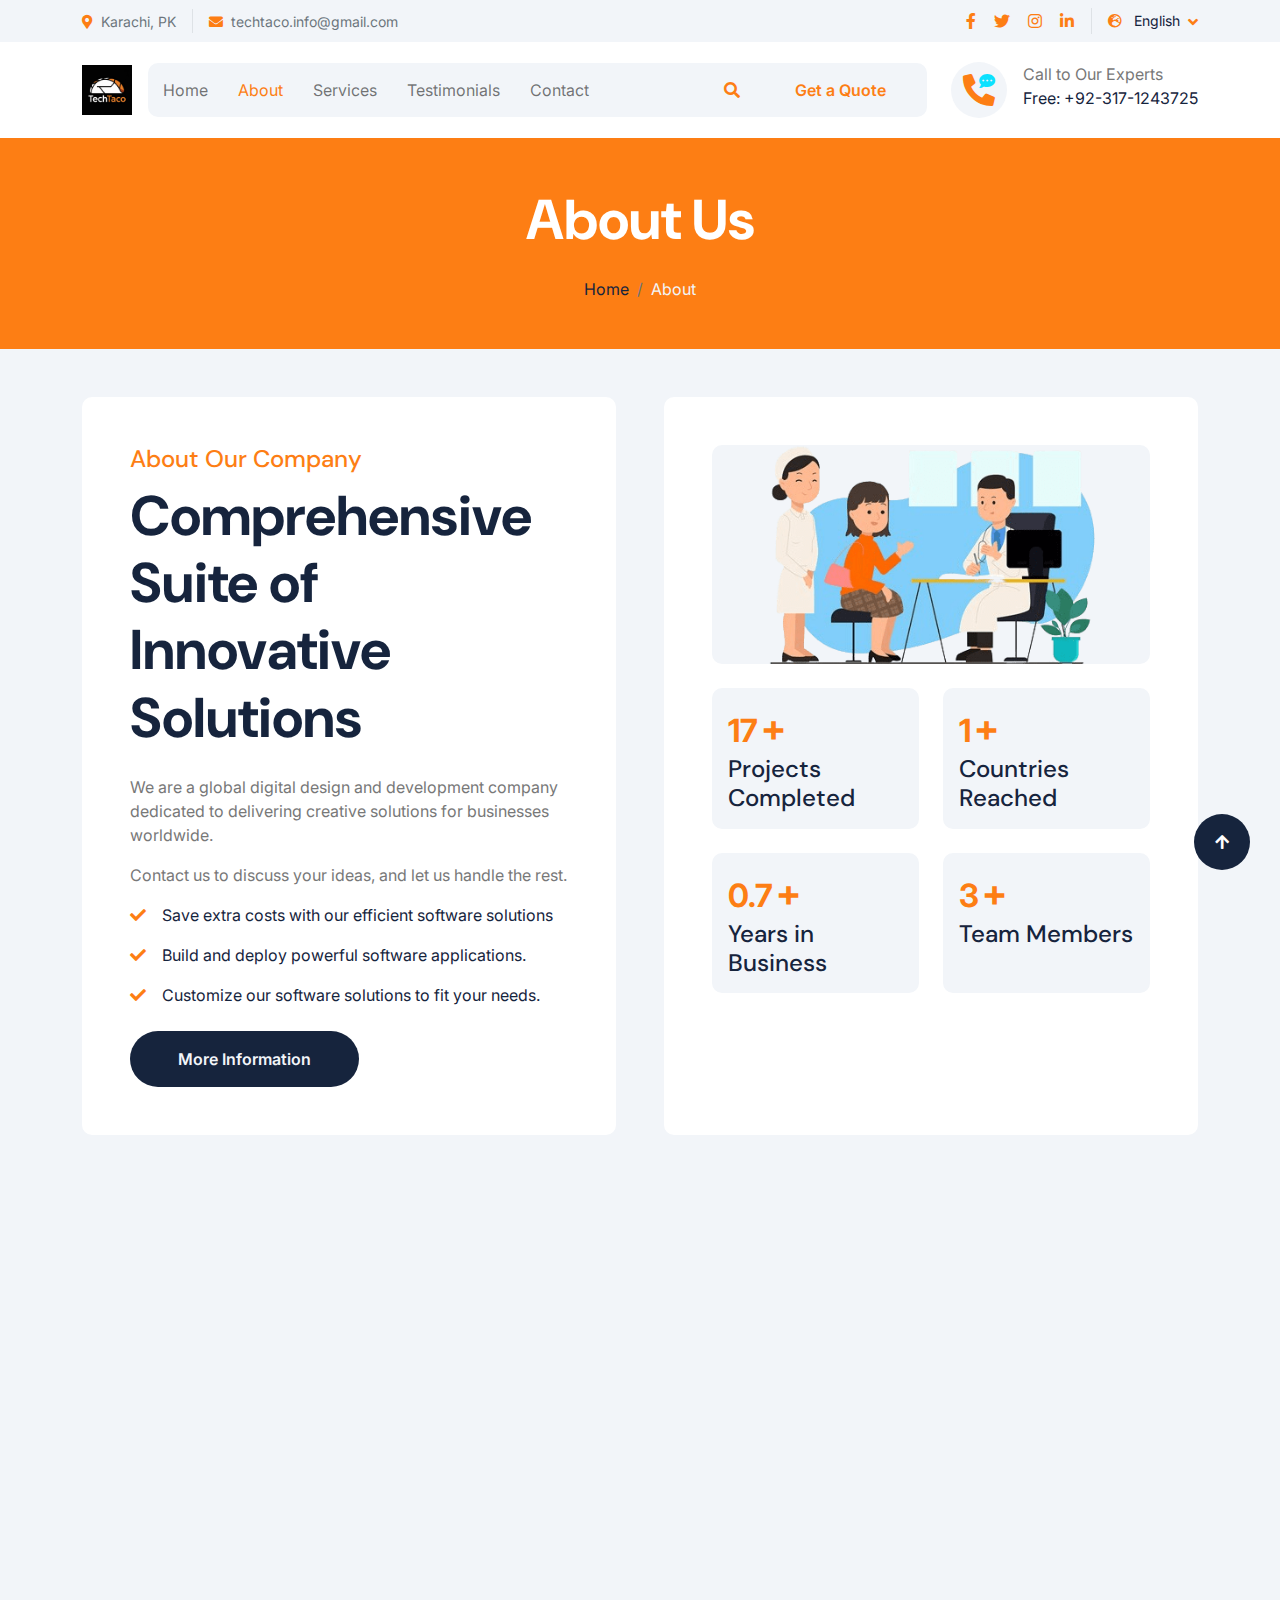
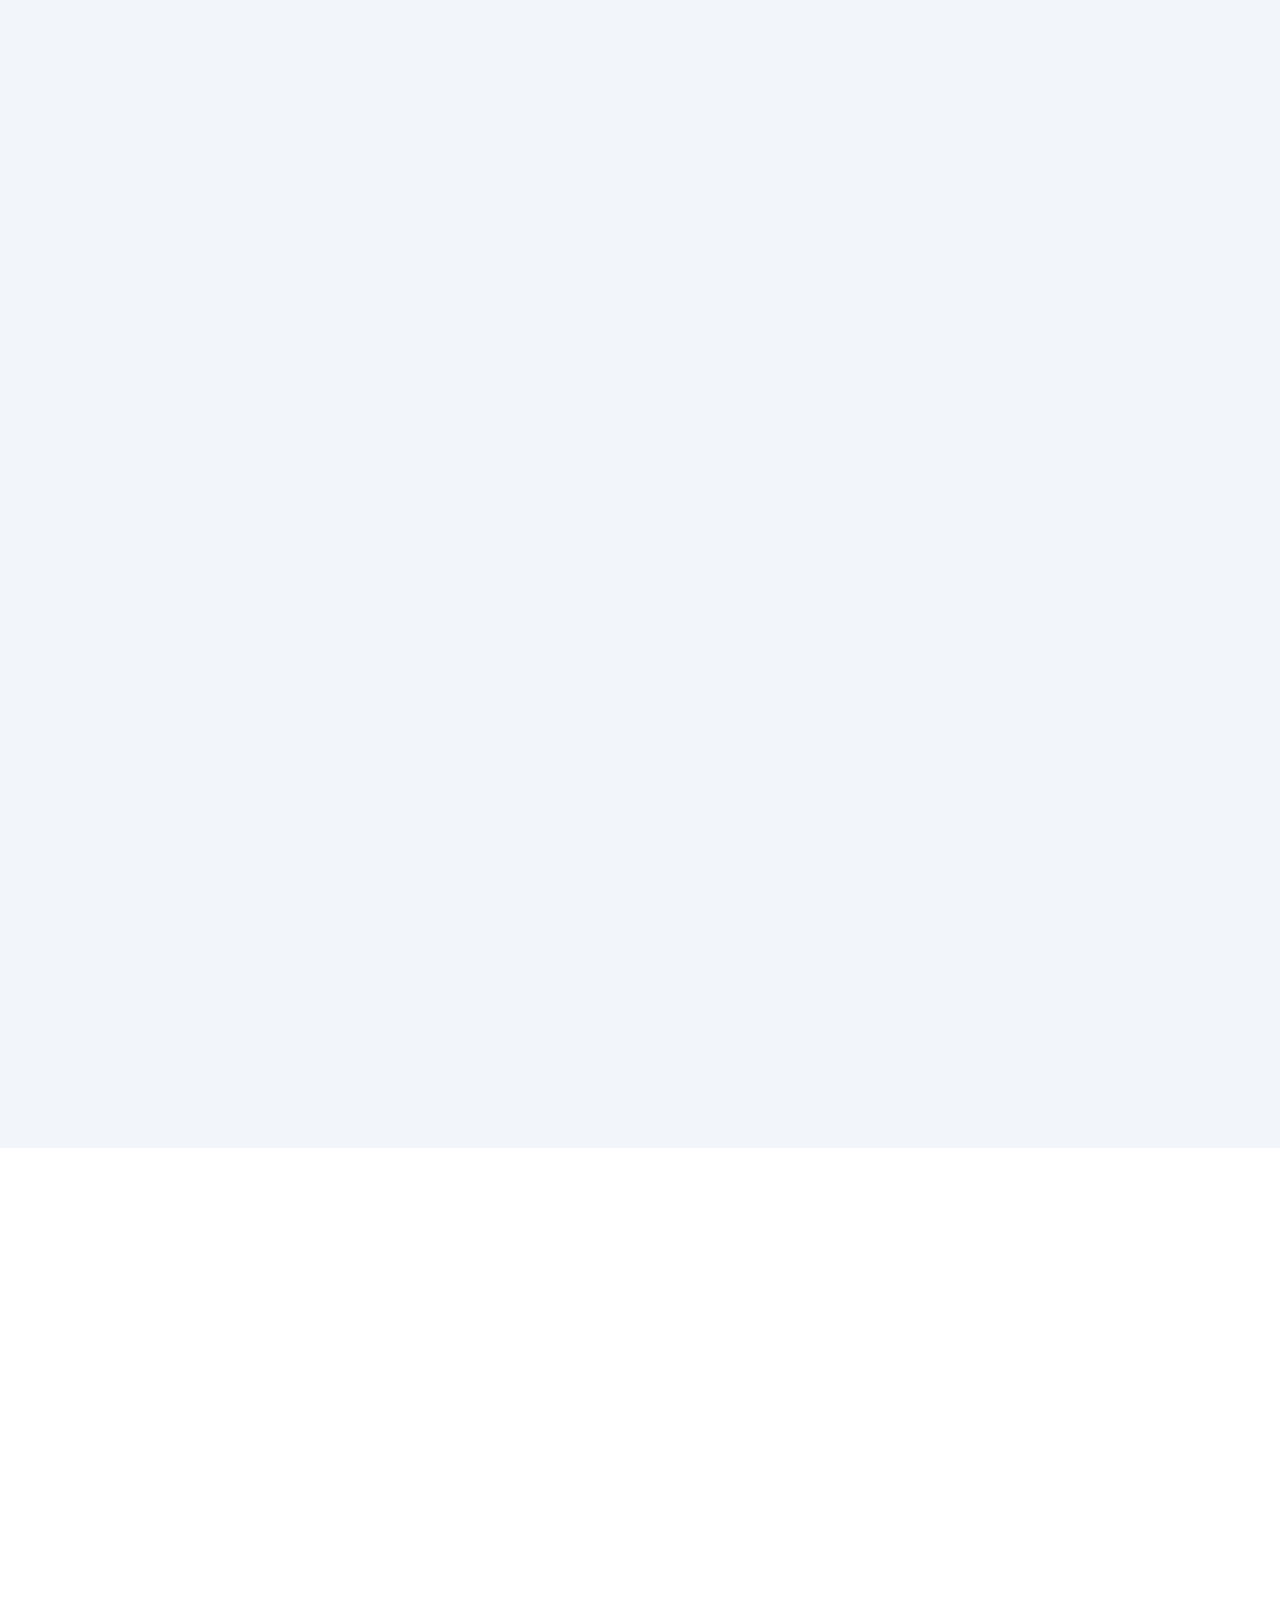
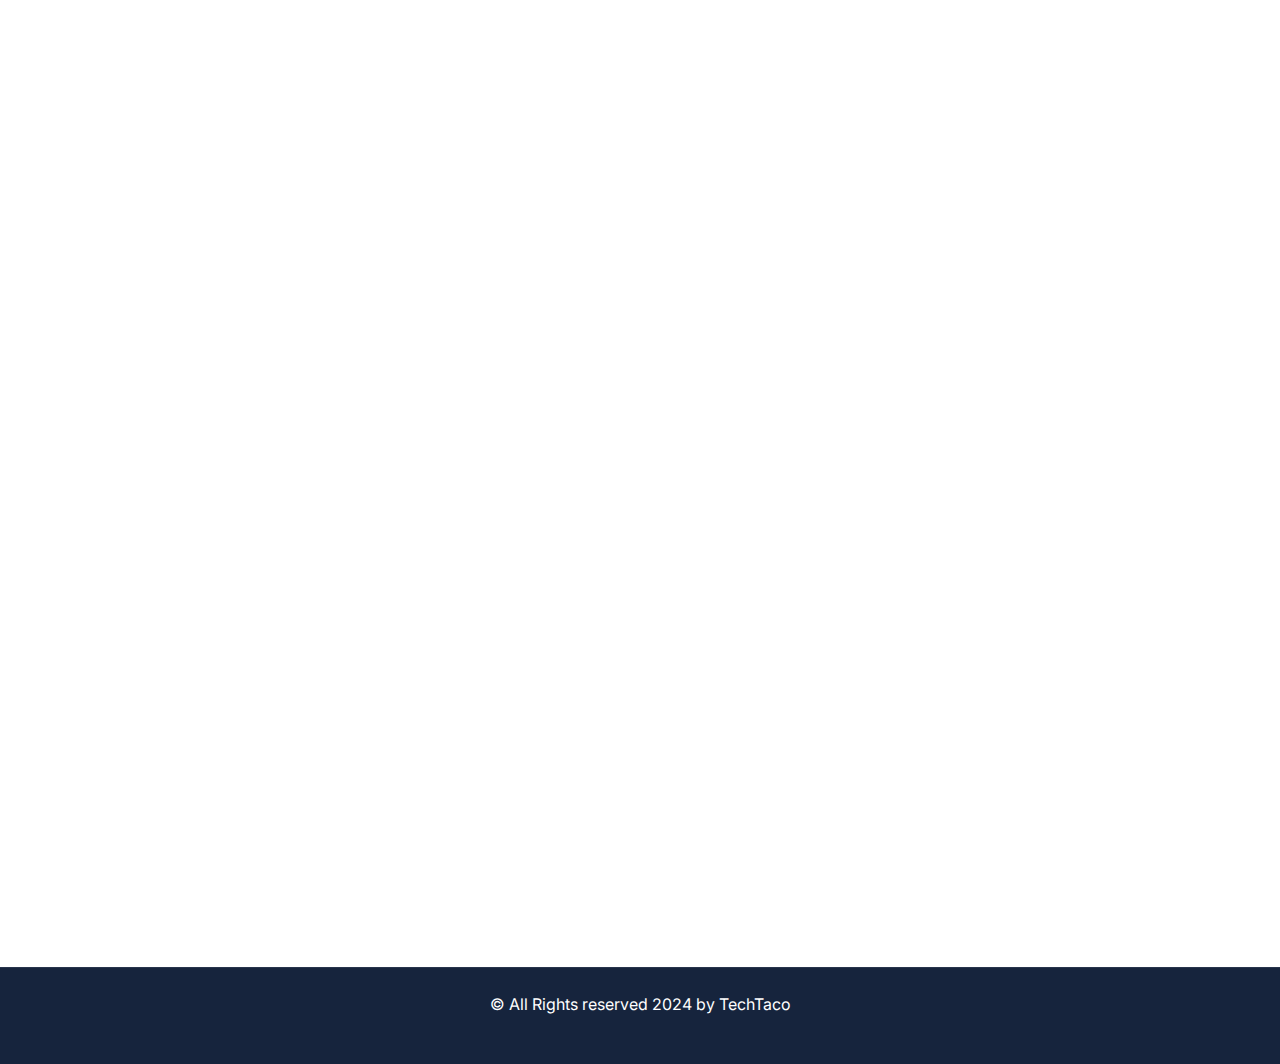
<file: about.html>
<!DOCTYPE html>
<html lang="en">

<head>
    <meta charset="utf-8">
    <title>TechTaco | About Us</title>
    <meta content="width=device-width, initial-scale=1.0" name="viewport">
    <meta content="" name="keywords">
    <meta content="" name="description">

    <!-- Google Web Fonts -->
    <link rel="preconnect" href="https://fonts.googleapis.com">
    <link rel="preconnect" href="https://fonts.gstatic.com" crossorigin>
    <link
        href="https://fonts.googleapis.com/css2?family=DM+Sans:ital,opsz,wght@0,9..40,100..1000;1,9..40,100..1000&family=Inter:slnt,wght@-10..0,100..900&display=swap"
        rel="stylesheet">

    <!-- Icon Font Stylesheet -->
    <link rel="stylesheet" href="https://use.fontawesome.com/releases/v5.15.4/css/all.css" />
    <link href="https://cdn.jsdelivr.net/npm/bootstrap-icons@1.4.1/font/bootstrap-icons.css" rel="stylesheet">

    <!-- Libraries Stylesheet -->
    <link rel="stylesheet" href="lib/animate/animate.min.css" />
    <link href="lib/lightbox/css/lightbox.min.css" rel="stylesheet">
    <link href="lib/owlcarousel/assets/owl.carousel.min.css" rel="stylesheet">


    <!-- Customized Bootstrap Stylesheet -->
    <link href="css/bootstrap.min.css" rel="stylesheet">

    <!-- Template Stylesheet -->
    <link href="css/style.css" rel="stylesheet">
</head>

<body>

    <!-- Spinner Start -->
    <div id="spinner"
        class="show bg-white position-fixed translate-middle w-100 vh-100 top-50 start-50 d-flex align-items-center justify-content-center">
        <div class="spinner-border text-primary" style="width: 3rem; height: 3rem;" role="status">
            <span class="sr-only">Loading...</span>
        </div>
    </div>
    <!-- Spinner End -->

    <!-- Topbar Start -->
    <div class="container-fluid topbar px-0 px-lg-4 bg-light py-2 d-none d-lg-block">
        <div class="container">
            <div class="row gx-0 align-items-center">
                <div class="col-lg-8 text-center text-lg-start mb-lg-0">
                    <div class="d-flex flex-wrap">
                        <div class="border-end  pe-3">
                            <a href="#" class="text-muted small"><i class="fas fa-map-marker-alt me-2"
                                    id="color-all"></i>Karachi,
                                PK</a>
                        </div>
                        <div class="ps-3">
                            <a href="mailto:techtaco.info@gmail.com" class="text-muted small"><i id="color-all"
                                    class="fas fa-envelope me-2"></i>techtaco.info@gmail.com</a>
                        </div>
                    </div>
                </div>
                <div class="col-lg-4 text-center text-lg-end">
                    <div class="d-flex justify-content-end">
                        <div class="d-flex border-end pe-3">
                            <a class="btn p-0 me-3" id="color-all"
                                href="https://www.facebook.com/people/TechTaco/61562860538408/?mibextid=ZbWKwL"><i
                                    class="fab fa-facebook-f"></i></a>
                            <a class="btn p-0  me-3" id="color-all" href="#"><i class="fab fa-twitter"></i></a>
                            <a class="btn p-0  me-3" id="color-all"
                                href="https://www.instagram.com/techtaco.?igsh=MXdjMWllbWEzd2Zpbg=="><i
                                    class="fab fa-instagram"></i></a>
                            <a class="btn p-0  me-0" id="color-all" href="https://www.linkedin.com/company/techtaco/"><i
                                    class="fab fa-linkedin-in"></i></a>
                        </div>
                        <div class="dropdown ms-3">
                            <a href="#" class="dropdown-toggle text-dark" data-bs-toggle="dropdown"><small><i
                                        class="fas fa-globe-europe me-2" id="color-all"></i> English</small></a>
                            <div class="dropdown-menu rounded">
                                <a href="#" class="dropdown-item">English</a>
                                <a href="#" class="dropdown-item">Bangla</a>
                                <a href="#" class="dropdown-item">French</a>
                                <a href="#" class="dropdown-item">Spanish</a>
                                <a href="#" class="dropdown-item">Arabic</a>
                            </div>
                        </div>
                    </div>
                </div>
            </div>
        </div>
    </div>
    <!-- Topbar End -->

    <!-- Navbar & Hero Start -->
    <div class="container-fluid nav-bar px-0 px-lg-4 py-lg-0">
        <div class="container">
            <nav class="navbar navbar-expand-lg navbar-light">
                <a href="#" class="navbar-brand p-0">
                    <img src="img/logo.jpeg" alt="Logo">
                </a>
                <button class="navbar-toggler" type="button" data-bs-toggle="collapse" data-bs-target="#navbarCollapse">
                    <span class="fa fa-bars"></span>
                </button>
                <div class="collapse navbar-collapse" id="navbarCollapse">
                    <div class="navbar-nav mx-0 mx-lg-auto">
                        <a href="index.html" class="nav-item nav-link">Home</a>
                        <a href="about.html" class="nav-item nav-link active">About</a>
                        <a href="service.html" class="nav-item nav-link">Services</a>
                        <a href="testimonial.html" class="nav-item nav-link">Testimonials</a>
                        <a href="contact.html" class="nav-item nav-link">Contact</a>
                        <div class="nav-btn px-3">
                            <button class="btn-search btn btn-md-square rounded-circle flex-shrink-0" id="color-all"
                                data-bs-toggle="modal" data-bs-target="#searchModal"><i
                                    class="fas fa-search"></i></button>
                            <a href="#" class="btn rounded-pill py-2 px-4 ms-3 flex-shrink-0" id="color-all"> Get a
                                Quote</a>
                        </div>
                    </div>
                </div>
                <div class="d-none d-xl-flex flex-shrink-0 ps-4">
                    <a href="#" class="btn btn-light btn-lg-square rounded-circle position-relative wow tada"
                        data-wow-delay=".9s">
                        <i class="fa fa-phone-alt fa-2x"></i>
                        <div class="position-absolute" style="top: 7px; right: 12px;">
                            <span><i class="fa fa-comment-dots text-secondary"></i></span>
                        </div>
                    </a>
                    <div class="d-flex flex-column ms-3">
                        <span>Call to Our Experts</span>
                        <a href="https://wa.me/message/HOYYWP3ZAIN3E1"><span class="text-dark">Free:
                                +92-317-1243725</span></a>
                    </div>
                </div>
            </nav>
        </div>
    </div>
    <!-- Navbar & Hero End -->

    <!-- Modal Search Start -->
    <div class="modal fade" id="searchModal" tabindex="-1" aria-labelledby="exampleModalLabel" aria-hidden="true">
        <div class="modal-dialog modal-fullscreen">
            <div class="modal-content rounded-0">
                <div class="modal-header">
                    <h5 class="modal-title" id="exampleModalLabel">Search by keyword</h5>
                    <button type="button" class="btn-close" data-bs-dismiss="modal" aria-label="Close"></button>
                </div>
                <div class="modal-body d-flex align-items-center" id="bg-color-all">
                    <div class="input-group w-75 mx-auto d-flex">
                        <input type="search" class="form-control p-3" placeholder="keywords"
                            aria-describedby="search-icon-1">
                        <span id="search-icon-1" class="btn bg-light border input-group-text p-3"><i
                                class="fa fa-search"></i></span>
                    </div>
                </div>
            </div>
        </div>
    </div>
    <!-- Modal Search End -->


    <!-- Header Start -->
    <div class="container-fluid" id="bg-color-all">
        <div class="container text-center py-5 mb-5" style="max-width: 900px;">
            <h4 class="text-white display-4 mb-4 wow fadeInDown" data-wow-delay="0.1s">About Us</h4>
            <ol class="breadcrumb d-flex justify-content-center mb-0 wow fadeInDown" data-wow-delay="0.3s">
                <li class="breadcrumb-item"><a href="index.html" class="text-dark">Home</a></li>
                <li class="breadcrumb-item active text-light">About</li>
            </ol>
        </div>
    </div>
    <!-- Header End -->

    <!-- About Start -->
    <div class="container-fluid bg-light about pb-5">
        <div class="container pb-5">
            <div class="row g-5">
                <div class="col-xl-6 wow fadeInLeft" data-wow-delay="0.2s">
                    <div class="about-item-content bg-white rounded p-5 h-100">
                        <h4 class="" id="color-all">About Our Company</h4>
                        <h1 class="display-4 mb-4">
                            Comprehensive Suite of Innovative Solutions</h1>
                        <p>
                            We are a global digital design and development company dedicated to delivering creative
                            solutions for businesses worldwide.
                        </p>
                        <p> Contact us to discuss your ideas, and let us handle the rest.
                        </p>
                        <p class="text-dark"><i class="fa fa-check  me-3" id="color-all"></i>Save extra costs with our
                            efficient software solutions</p>
                        <p class="text-dark"><i class="fa fa-check  me-3" id="color-all"></i>Build and deploy powerful
                            software applications.
                        </p>
                        <p class="text-dark mb-4"><i class="fa fa-check  me-3" id="color-all"></i>Customize our software
                            solutions to fit your needs.</p>
                        <a class="btn btn-dark text-light rounded-pill py-3 px-5" href="#">More Information</a>
                    </div>
                </div>
                <div class="col-xl-6 wow fadeInRight" data-wow-delay="0.2s">
                    <div class="bg-white rounded p-5 h-100">
                        <div class="row g-4 justify-content-center">
                            <div class="col-12">
                                <div class="rounded bg-light">
                                    <img src="img/about-1.png" class="img-fluid rounded w-100" alt="">
                                </div>
                            </div>
                            <div class="col-sm-6">
                                <div class="counter-item bg-light rounded p-3 h-100">
                                    <div class="counter-counting">
                                        <span class=" fs-2 fw-bold" id="color-all" data-toggle="counter-up">50</span>
                                        <span class="h1 fw-bold" id="color-all">+</span>
                                    </div>
                                    <h4 class="mb-0 text-dark">Projects Completed</h4>
                                </div>
                            </div>
                            <div class="col-sm-6">
                                <div class="counter-item bg-light rounded p-3 h-100">
                                    <div class="counter-counting">
                                        <span id="color-all" class="fs-2 fw-bold" data-toggle="counter-up">4</span>
                                        <span class="h1 fw-bold" id="color-all">+</span>
                                    </div>
                                    <h4 class="mb-0 text-dark">Countries Reached</h4>
                                </div>
                            </div>
                            <div class="col-sm-6">
                                <div class="counter-item bg-light rounded p-3 h-100">
                                    <div class="counter-counting">
                                        <span id="color-all" class="fs-2 fw-bold" data-toggle="counter-up">1.9</span>
                                        <span class="h1 fw-bold" id="color-all">+</span>
                                    </div>
                                    <h4 class="mb-0 text-dark">Years in Business</h4>
                                </div>
                            </div>
                            <div class="col-sm-6">
                                <div class="counter-item bg-light rounded p-3 h-100">
                                    <div class="counter-counting">
                                        <span id="color-all" class=" fs-2 fw-bold" data-toggle="counter-up">10</span>
                                        <span class="h1 fw-bold" id="color-all">+</span>
                                    </div>
                                    <h4 class="mb-0 text-dark">Team Members</h4>
                                </div>
                            </div>
                        </div>
                    </div>
                </div>
            </div>
        </div>
    </div>
    <!-- About End -->


    <!-- Feature Start -->
    <div class="container-fluid feature bg-light py-5">
        <div class="container py-5">
            <div class="text-center mx-auto pb-5 wow fadeInUp" data-wow-delay="0.2s" style="max-width: 800px;">
                <h4 class="" id="color-all">Our Features</h4>
                <h1 class="display-4 mb-4">Provide you a Better Business through our services</h1>
                <p class="mb-0"> We offer cutting-edge technology, exceptional customer service, innovative solutions,
                    timely delivery, and a team dedicated to excellence
                </p>
            </div>
            <div class="row g-4">
                <div class="col-md-6 col-lg-6 col-xl-3 wow fadeInUp" data-wow-delay="0.2s">
                    <div class="feature-item p-4 pt-0">
                        <div class="feature-icon p-4 mb-4">
                            <i class="far fa-handshake fa-3x"></i>
                        </div>
                        <h4 class="mb-4">Trusted Company</h4>
                        <p class="mb-4">Commitment, reliability, dependability, consistence,
                            confidence, loyalty.
                        </p>
                        <a class="btn btn-dark rounded-pill py-2 px-4" href="#">Learn More</a>
                    </div>
                </div>
                <div class="col-md-6 col-lg-6 col-xl-3 wow fadeInUp" data-wow-delay="0.4s">
                    <div class="feature-item p-4 pt-0">
                        <div class="feature-icon p-4 mb-4">
                            <i class="fa fa-dollar-sign fa-3x"></i>
                        </div>
                        <h4 class="mb-4">Discounted Prices</h4>
                        <p class="mb-4">Attractive deals, exclusive savings, unbeatable prices, special promotions.
                        </p>
                        <a class="btn btn-dark rounded-pill py-2 px-4" href="#">Learn More</a>
                    </div>
                </div>
                <div class="col-md-6 col-lg-6 col-xl-3 wow fadeInUp" data-wow-delay="0.6s">
                    <div class="feature-item p-4 pt-0">
                        <div class="feature-icon p-4 mb-4">
                            <i class="fa fa-bullseye fa-3x"></i>
                        </div>
                        <h4 class="mb-4">Flexible Plans</h4>
                        <p class="mb-4">Customizable options, adaptive solutions, tailored packages, scalable choices.
                        </p>
                        <a class="btn btn-dark rounded-pill py-2 px-4" href="#">Learn More</a>
                    </div>
                </div>
                <div class="col-md-6 col-lg-6 col-xl-3 wow fadeInUp" data-wow-delay="0.8s">
                    <div class="feature-item p-4 pt-0">
                        <div class="feature-icon p-4 mb-4">
                            <i class="fa fa-headphones fa-3x"></i>
                        </div>
                        <h4 class="mb-4">24/7 Fast Support</h4>
                        <p class="mb-4"> Round-the-clock assistance, continuous help, all-day
                            availability.
                        </p>
                        <a class="btn btn-dark rounded-pill py-2 px-4" href="#">Learn More</a>
                    </div>
                </div>
            </div>
        </div>
    </div>
    <!-- Feature End -->

    <!-- FAQs Start -->
    <div class="container-fluid faq-section bg-light py-5">
        <div class="container py-5">
            <div class="row g-5 align-items-center">
                <div class="col-xl-6 wow fadeInLeft" data-wow-delay="0.2s">
                    <div class="h-100">
                        <div class="mb-5">
                            <h4 class="" id="color-all">Some Important FAQ's</h4>
                            <h1 class="display-4 mb-0">Common Frequently Asked Questions</h1>
                        </div>
                        <div class="accordion" id="accordionExample">
                            <div class="accordion-item">
                                <h2 class="accordion-header" id="headingOne">
                                    <button class="accordion-button border-0" type="button" data-bs-toggle="collapse"
                                        data-bs-target="#collapseOne" aria-expanded="true" aria-controls="collapseOne">
                                        Q: What services does your software company offer?
                                    </button>
                                </h2>
                                <div id="collapseOne" class="accordion-collapse collapse show active"
                                    aria-labelledby="headingOne" data-bs-parent="#accordionExample">
                                    <div class="accordion-body rounded">
                                        A: We provide comprehensive services, including custom software development, web
                                        and mobile app development, system integration, and ongoing support.
                                    </div>
                                </div>
                            </div>
                            <div class="accordion-item">
                                <h2 class="accordion-header" id="headingTwo">
                                    <button class="accordion-button collapsed" type="button" data-bs-toggle="collapse"
                                        data-bs-target="#collapseTwo" aria-expanded="false" aria-controls="collapseTwo">
                                        Q: How do you ensure the quality of your software?
                                    </button>
                                </h2>
                                <div id="collapseTwo" class="accordion-collapse collapse" aria-labelledby="headingTwo"
                                    data-bs-parent="#accordionExample">
                                    <div class="accordion-body">
                                        A: We ensure quality through rigorous testing, adherence to industry best
                                        practices, and continuous feedback loops throughout the development process.
                                    </div>
                                </div>
                            </div>
                            <div class="accordion-item">
                                <h2 class="accordion-header" id="headingThree">
                                    <button class="accordion-button collapsed" type="button" data-bs-toggle="collapse"
                                        data-bs-target="#collapseThree" aria-expanded="false"
                                        aria-controls="collapseThree">
                                        Q: What is your development process and how do you manage projects?
                                    </button>
                                </h2>
                                <div id="collapseThree" class="accordion-collapse collapse"
                                    aria-labelledby="headingThree" data-bs-parent="#accordionExample">
                                    <div class="accordion-body">
                                        A: We follow a structured development process that includes requirement
                                        analysis, design, development, testing, and deployment, while using project
                                        management tools to ensure timely and transparent communication.
                                    </div>
                                </div>
                            </div>
                        </div>
                    </div>
                </div>
                <div class="col-xl-6 wow fadeInRight" data-wow-delay="0.4s">
                    <img src="img/carousel-2.png" class="img-fluid w-100" alt="">
                </div>
            </div>
        </div>
    </div>
    <!-- FAQs End -->

    <!-- Team Start -->
    <div class="container-fluid team pb-5">
        <div class="container pb-5">
            <div class="text-center mx-auto pb-5 wow fadeInUp" data-wow-delay="0.2s" style="max-width: 800px;">
                <h4 class="" id="color-all">Our Team</h4>
                <h1 class="display-4 mb-4">Meet the Founders</h1>
                <p class="mb-0">Our founders are pioneering technologists with a relentless drive for innovation.
                    Combining deep industry expertise with a bold vision, they lead our company with a commitment to
                    transforming ideas into groundbreaking software solutions.
                </p>
            </div>
            <center>
                <div class="row g-4">
                    <div class="col-md-6 col-lg-6 col-xl-2"></div>
                    <div class="col-md-6 col-lg-6 col-xl-4 wow fadeInUp" data-wow-delay="0.2s">
                        <div class="team-item">
                            <div class="team-img">
                                <img src="img/team-1.png" class="img-fluid rounded-top w-100" alt="">
                                <div class="team-icon">
                                    <a class="btn btn-dark btn-sm-square rounded-pill mb-2" href=""><i
                                            class="fab fa-facebook-f"></i></a>
                                    <a class="btn btn-dark btn-sm-square rounded-pill mb-2" href=""><i
                                            class="fab fa-twitter"></i></a>
                                    <a class="btn btn-dark btn-sm-square rounded-pill mb-2"
                                        href="https://www.linkedin.com/in/iabdul-hannan"><i
                                            class="fab fa-linkedin-in"></i></a>
                                    <a class="btn btn-dark btn-sm-square rounded-pill mb-0" href=""><i
                                            class="fab fa-instagram"></i></a>
                                </div>
                            </div>
                            <div class="team-title p-4">
                                <h4 class="mb-0">Abdul Hannan</h4>
                                <p class="mb-0">CEO & Founder</p>
                            </div>
                        </div>
                    </div>
                    <div class="col-md-6 col-lg-6 col-xl-4 wow fadeInUp" data-wow-delay="0.4s">
                        <div class="team-item">
                            <div class="team-img">
                                <img src="img/team-2.jpg" style="height: 356px;" class="img-fluid rounded-top w-100"
                                    alt="">
                                <div class="team-icon">
                                    <a class="btn btn-dark btn-sm-square rounded-pill mb-2" href=""><i
                                            class="fab fa-facebook-f"></i></a>
                                    <a class="btn btn-dark btn-sm-square rounded-pill mb-2" href=""><i
                                            class="fab fa-twitter"></i></a>
                                    <a class="btn btn-dark btn-sm-square rounded-pill mb-2"
                                        href="https://www.linkedin.com/in/attaurrehman44/"><i
                                            class="fab fa-linkedin-in"></i></a>
                                    <a class="btn btn-dark btn-sm-square rounded-pill mb-0" href=""><i
                                            class="fab fa-instagram"></i></a>
                                </div>
                            </div>
                            <div class="team-title p-4">
                                <h4 class="mb-0">Atta-ur-Rehman</h4>
                                <p class="mb-0">Co-Founder</p>
                            </div>
                        </div>
                    </div>
                </div>
            </center>
        </div>
    </div>
    <!-- Team End -->

    <!-- Footer Start -->
    <div class="container-fluid footer py-5 wow fadeIn" data-wow-delay="0.2s">
        <div class="container py-5">
            <div class="row g-5">
                <div class="col-xl-9">
                    <div class="mb-5">
                        <div class="row g-4">
                            <div class="col-md-6 col-lg-6 col-xl-5">
                                <div class="footer-item">
                                    <a href="index.html" class="p-0">
                                        <h3 class="text-white"><i class="fab fa-slack me-3"></i> TechTaco</h3>
                                        <!-- <img src="img/logo.png" alt="Logo"> -->
                                    </a>
                                    <p class="text-white mb-4">Transforming Brands with Innovative Digital Design and
                                        Strategic Development.
                                    </p>
                                    <div class="footer-btn d-flex">
                                        <a class="btn btn-md-square rounded-circle me-3"
                                            href="https://www.facebook.com/profile.php?id=61562860538408&mibextid=ZbWKwL"><i
                                                class="fab fa-facebook-f"></i></a>
                                        <a class="btn btn-md-square rounded-circle me-3" href="#"><i
                                                class="fab fa-twitter"></i></a>
                                        <a class="btn btn-md-square rounded-circle me-3"
                                            href="https://www.instagram.com/techtaco.?igsh=MXdjMWllbWEzd2Zpbg=="><i
                                                class="fab fa-instagram"></i></a>
                                        <a class="btn btn-md-square rounded-circle me-0"
                                            href="https://www.linkedin.com/company/techtaco/"><i
                                                class="fab fa-linkedin-in"></i></a>
                                    </div>
                                </div>
                            </div>
                            <div class="col-md-6 col-lg-6 col-xl-3">
                                <div class="footer-item">
                                    <h4 class="text-white mb-4">Useful Links</h4>
                                    <a href="#"><i class="fas fa-angle-right me-2"></i> About Us</a>
                                    <a href="#"><i class="fas fa-angle-right me-2"></i> Features</a>
                                    <a href="#"><i class="fas fa-angle-right me-2"></i> Services</a>
                                    <a href="#"><i class="fas fa-angle-right me-2"></i> FAQ's</a>
                                    <a href="#"><i class="fas fa-angle-right me-2"></i> Blogs</a>
                                    <a href="#"><i class="fas fa-angle-right me-2"></i> Contact</a>
                                </div>
                            </div>
                            <div class="col-md-6 col-lg-6 col-xl-4">
                                <div class="footer-item">
                                    <h4 class="mb-4 text-white">Instagram</h4>
                                    <div class="row g-3">
                                        <div class="col-4">
                                            <div class="footer-instagram rounded">
                                                <img src="img/instagram-footer-1.jpg" class="img-fluid w-100" alt="">
                                                <div class="footer-search-icon">
                                                    <a href="img/instagram-footer-1.jpg"
                                                        data-lightbox="footerInstagram-1" class="my-auto"><i
                                                            class="fas fa-link text-white"></i></a>
                                                </div>
                                            </div>
                                        </div>
                                        <div class="col-4">
                                            <div class="footer-instagram rounded">
                                                <img src="img/instagram-footer-2.jpg" class="img-fluid w-100" alt="">
                                                <div class="footer-search-icon">
                                                    <a href="img/instagram-footer-2.jpg"
                                                        data-lightbox="footerInstagram-2" class="my-auto"><i
                                                            class="fas fa-link text-white"></i></a>
                                                </div>
                                            </div>
                                        </div>
                                        <div class="col-4">
                                            <div class="footer-instagram rounded">
                                                <img src="img/instagram-footer-3.jpg" class="img-fluid w-100" alt="">
                                                <div class="footer-search-icon">
                                                    <a href="img/instagram-footer-3.jpg"
                                                        data-lightbox="footerInstagram-3" class="my-auto"><i
                                                            class="fas fa-link text-white"></i></a>
                                                </div>
                                            </div>
                                        </div>
                                        <div class="col-4">
                                            <div class="footer-instagram rounded">
                                                <img src="img/instagram-footer-4.jpg" class="img-fluid w-100" alt="">
                                                <div class="footer-search-icon">
                                                    <a href="img/instagram-footer-4.jpg"
                                                        data-lightbox="footerInstagram-4" class="my-auto"><i
                                                            class="fas fa-link text-white"></i></a>
                                                </div>
                                            </div>
                                        </div>
                                        <div class="col-4">
                                            <div class="footer-instagram rounded">
                                                <img src="img/instagram-footer-5.jpg" class="img-fluid w-100" alt="">
                                                <div class="footer-search-icon">
                                                    <a href="img/instagram-footer-5.jpg"
                                                        data-lightbox="footerInstagram-5" class="my-auto"><i
                                                            class="fas fa-link text-white"></i></a>
                                                </div>
                                            </div>
                                        </div>
                                        <div class="col-4">
                                            <div class="footer-instagram rounded">
                                                <img src="img/instagram-footer-6.jpg" class="img-fluid w-100" alt="">
                                                <div class="footer-search-icon">
                                                    <a href="img/instagram-footer-6.jpg"
                                                        data-lightbox="footerInstagram-6" class="my-auto"><i
                                                            class="fas fa-link text-white"></i></a>
                                                </div>
                                            </div>
                                        </div>
                                    </div>
                                </div>
                            </div>
                        </div>
                    </div>
                    <div class="pt-5" style="border-top: 1px solid rgba(255, 255, 255, 0.08);">
                        <div class="row g-0">
                            <div class="col-12">
                                <div class="row g-4">
                                    <div class="col-lg-6 col-xl-4">
                                        <div class="d-flex">
                                            <div id="bg-color-all" class="btn-xl-square text-white rounded p-4 me-4">
                                                <i class="fas fa-map-marker-alt fa-2x"></i>
                                            </div>
                                            <div>
                                                <h4 class="text-white">Address</h4>
                                                <p class="mb-0">Karachi, PK</p>
                                            </div>
                                        </div>
                                    </div>
                                    <div class="col-lg-6 col-xl-4">
                                        <div class="d-flex">
                                            <div id="bg-color-all" class="btn-xl-square text-white rounded p-4 me-4">
                                                <i class="fas fa-envelope fa-2x"></i>
                                            </div>
                                            <div>
                                                <h4 class="text-white">Mail Us</h4>
                                                <p class="mb-0">techtaco.info@gmail.com</p>
                                            </div>
                                        </div>
                                    </div>
                                    <div class="col-lg-6 col-xl-4">
                                        <div class="d-flex">
                                            <div id="bg-color-all" class="btn-xl-square text-white rounded p-4 me-4">
                                                <i class="fa fa-phone-alt fa-2x"></i>
                                            </div>
                                            <div>
                                                <h4 class="text-white">Telephone</h4>
                                                <p class="mb-0">+92-317-1243725</p>
                                            </div>
                                        </div>
                                    </div>
                                </div>
                            </div>
                        </div>
                    </div>
                </div>

                <div class="col-xl-3">
                    <div class="footer-item">
                        <h4 class="text-white mb-4">Newsletter</h4>
                        <p class="text-white mb-3">Subscribe to our newsletter for the latest updates, exclusive
                            insights, and expert advice straight to your inbox.</p>
                        <div class="position-relative rounded-pill mb-4">
                            <input class="form-control rounded-pill w-100 py-3 ps-4 pe-5" type="text"
                                placeholder="Enter your email">
                            <button type="button"
                                class="btn btn-dark rounded-pill position-absolute top-0 end-0 py-2 mt-2 me-2">Send</button>
                        </div>
                        <div class="d-flex flex-shrink-0">
                            <div class="footer-btn">
                                <a href="#" class="btn btn-lg-square rounded-circle position-relative wow tada"
                                    data-wow-delay=".9s">
                                    <i class="fa fa-phone-alt fa-2x"></i>
                                    <div class="position-absolute" style="top: 2px; right: 12px;">
                                        <span><i class="fa fa-comment-dots text-secondary"></i></span>
                                    </div>
                                </a>
                            </div>
                            <div class="d-flex flex-column ms-3 flex-shrink-0">
                                <span>Call to Our Experts</span>
                                <a href="tel:+ 0123 456 7890"><span class="text-white">Free: +92-310-2124092</span></a>
                            </div>
                        </div>
                    </div>
                </div>
            </div>
        </div>
    </div>
    <!-- Footer End -->

    <!-- Copyright Start -->
    <div class="container-fluid copyright py-4">
        <div class="container">
            <div class="row g-4 align-items-center">
                <div class="col-md-12 text-center text-center mb-md-0">
                    <span class="text-body"><a href="https://www.linkedin.com/company/techtaco/"
                            class="text-white">&copy; All Rights reserved 2024 by TechTaco
                    </span>
                </div>
            </div>
        </div>
    </div>
    <!-- Copyright End -->

    <!-- Back to Top -->
    <a href="#" class="btn btn-dark btn-lg-square rounded-circle back-to-top"><i class="fa fa-arrow-up"></i></a>


    <!-- JavaScript Libraries -->
    <script src="https://ajax.googleapis.com/ajax/libs/jquery/3.6.4/jquery.min.js"></script>
    <script src="https://cdn.jsdelivr.net/npm/bootstrap@5.0.0/dist/js/bootstrap.bundle.min.js"></script>
    <script src="lib/wow/wow.min.js"></script>
    <script src="lib/easing/easing.min.js"></script>
    <script src="lib/waypoints/waypoints.min.js"></script>
    <script src="lib/counterup/counterup.min.js"></script>
    <script src="lib/lightbox/js/lightbox.min.js"></script>
    <script src="lib/owlcarousel/owl.carousel.min.js"></script>


    <!-- Template Javascript -->
    <script src="js/main.js"></script>
</body>

</html>
</file>
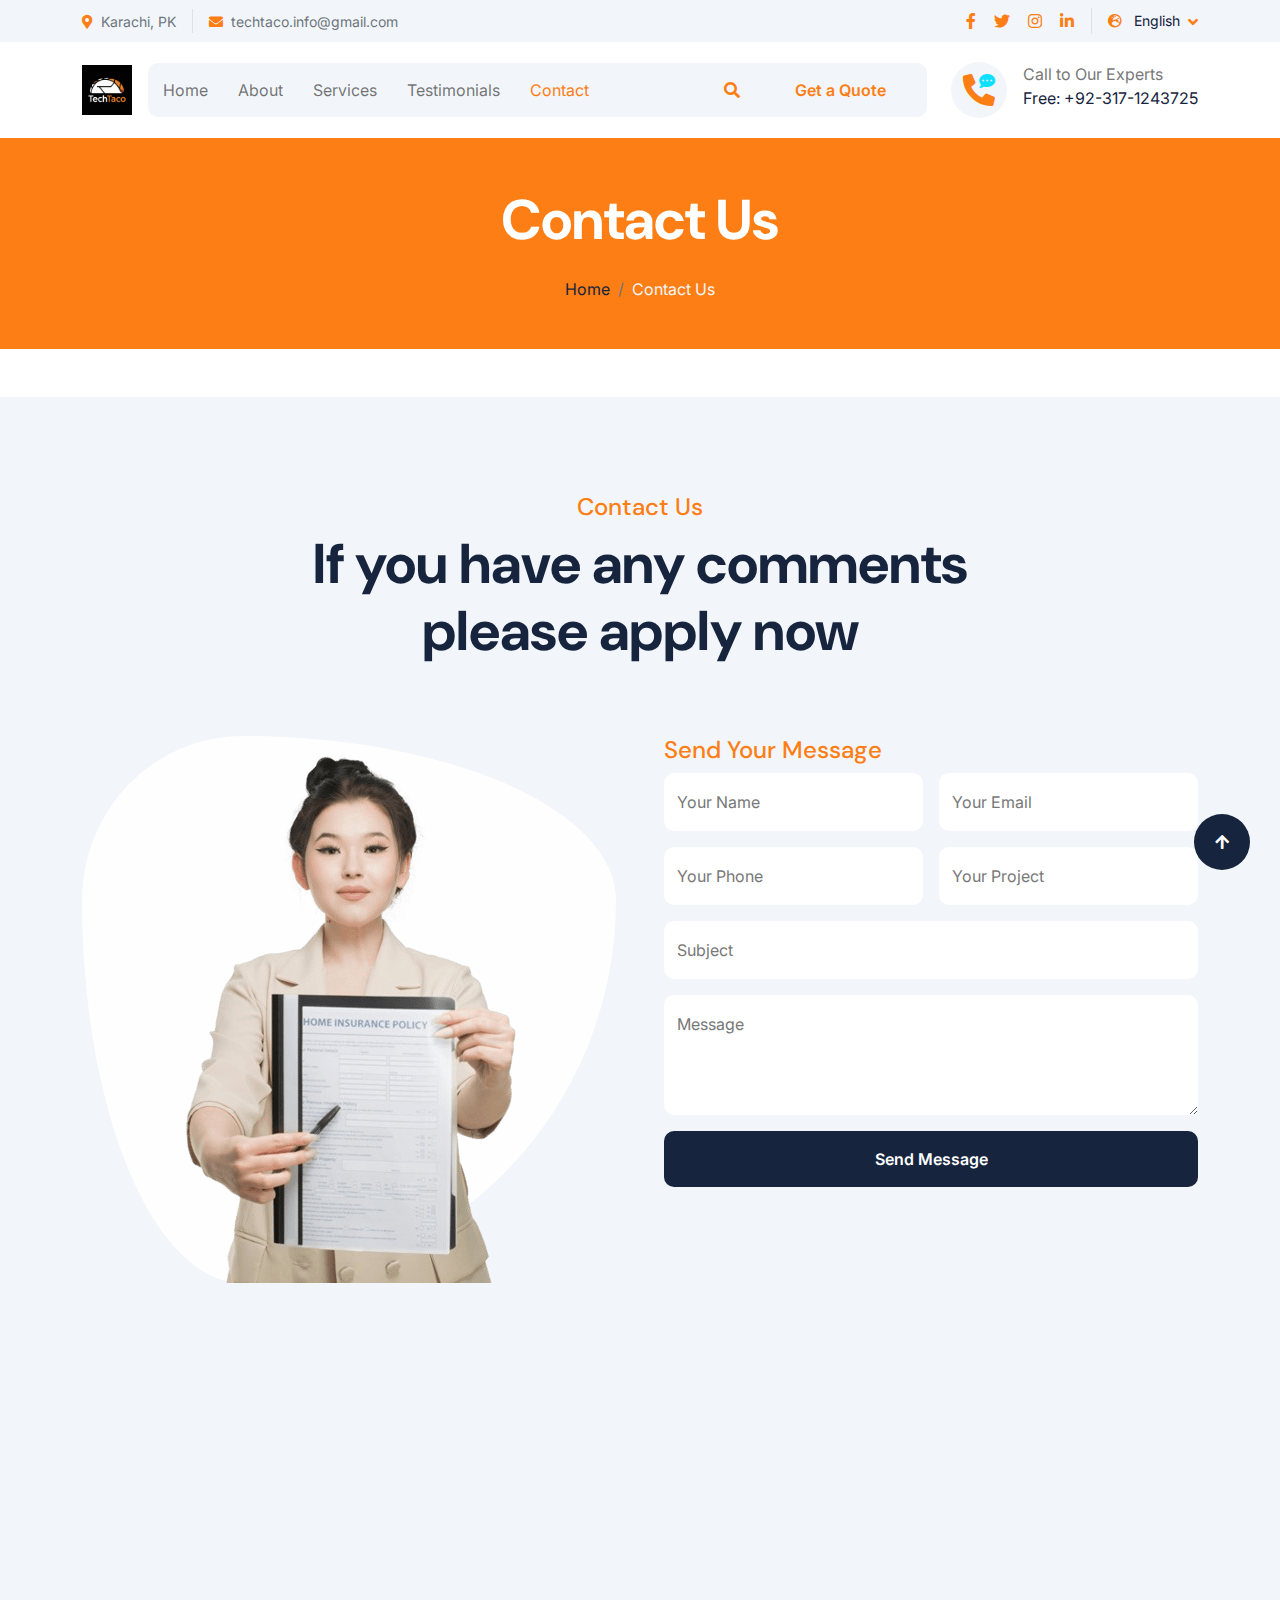
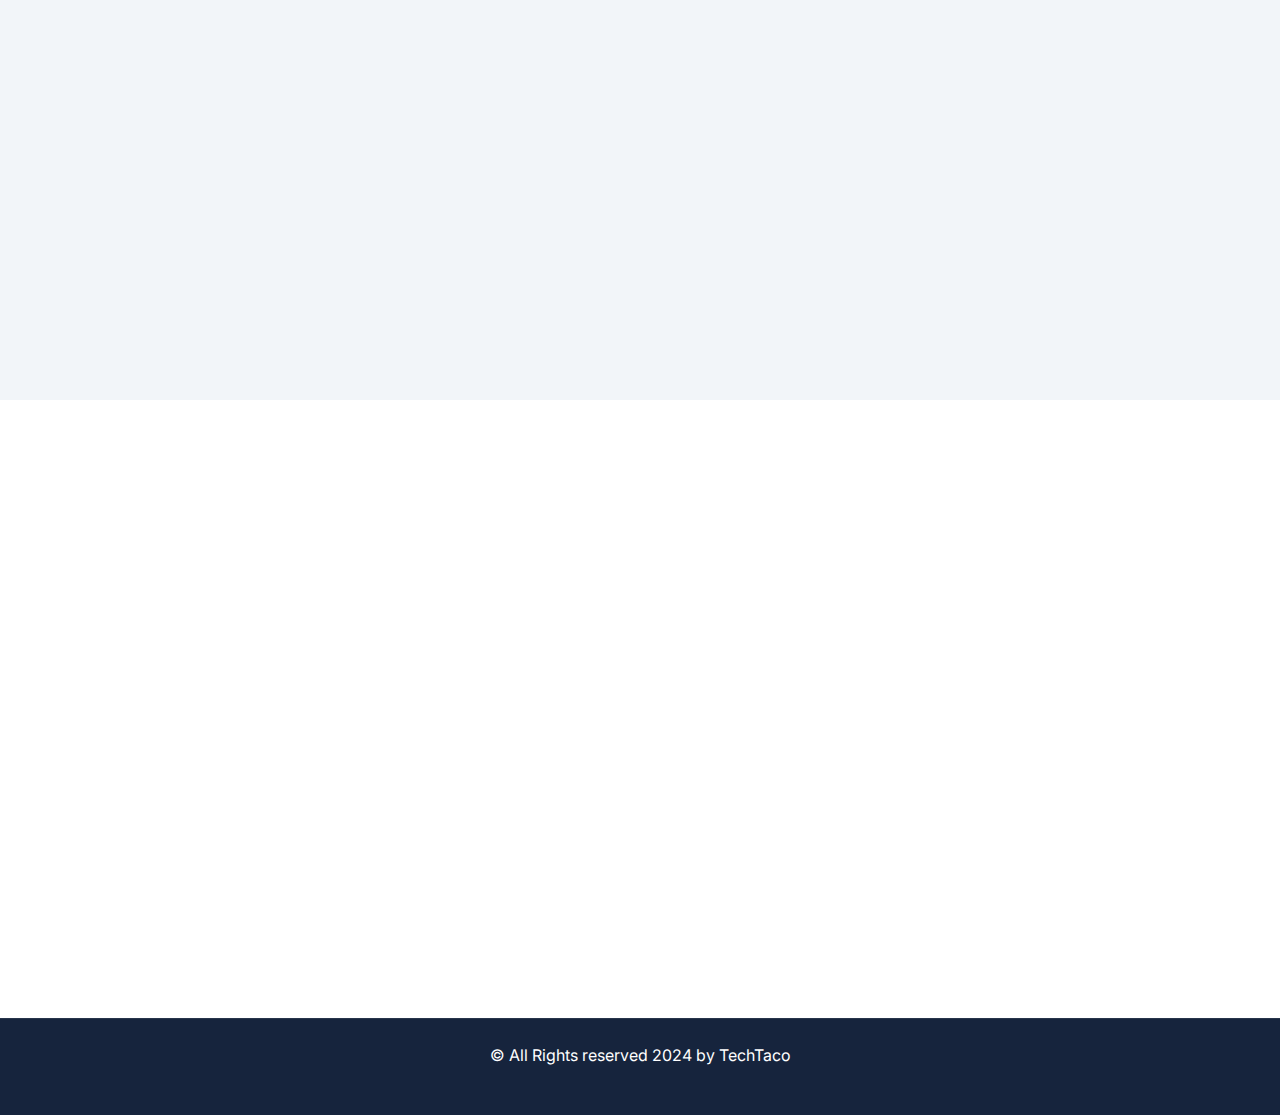
<file: contact.html>
<!DOCTYPE html>
<html lang="en">

<head>
    <meta charset="utf-8">
    <title>TechTaco | Contact Us</title>
    <meta content="width=device-width, initial-scale=1.0" name="viewport">
    <meta content="" name="keywords">
    <meta content="" name="description">

    <!-- Google Web Fonts -->
    <link rel="preconnect" href="https://fonts.googleapis.com">
    <link rel="preconnect" href="https://fonts.gstatic.com" crossorigin>
    <link
        href="https://fonts.googleapis.com/css2?family=DM+Sans:ital,opsz,wght@0,9..40,100..1000;1,9..40,100..1000&family=Inter:slnt,wght@-10..0,100..900&display=swap"
        rel="stylesheet">

    <!-- Icon Font Stylesheet -->
    <link rel="stylesheet" href="https://use.fontawesome.com/releases/v5.15.4/css/all.css" />
    <link href="https://cdn.jsdelivr.net/npm/bootstrap-icons@1.4.1/font/bootstrap-icons.css" rel="stylesheet">

    <!-- Libraries Stylesheet -->
    <link rel="stylesheet" href="lib/animate/animate.min.css" />
    <link href="lib/lightbox/css/lightbox.min.css" rel="stylesheet">
    <link href="lib/owlcarousel/assets/owl.carousel.min.css" rel="stylesheet">


    <!-- Customized Bootstrap Stylesheet -->
    <link href="css/bootstrap.min.css" rel="stylesheet">

    <!-- Template Stylesheet -->
    <link href="css/style.css" rel="stylesheet">
</head>

<body>

    <!-- Spinner Start -->
    <div id="spinner"
        class="show bg-white position-fixed translate-middle w-100 vh-100 top-50 start-50 d-flex align-items-center justify-content-center">
        <div class="spinner-border text-primary" style="width: 3rem; height: 3rem;" role="status">
            <span class="sr-only">Loading...</span>
        </div>
    </div>
    <!-- Spinner End -->

    <!-- Topbar Start -->
    <div class="container-fluid topbar px-0 px-lg-4 bg-light py-2 d-none d-lg-block">
        <div class="container">
            <div class="row gx-0 align-items-center">
                <div class="col-lg-8 text-center text-lg-start mb-lg-0">
                    <div class="d-flex flex-wrap">
                        <div class="border-end  pe-3">
                            <a href="#" class="text-muted small"><i class="fas fa-map-marker-alt me-2"
                                    id="color-all"></i>Karachi,
                                PK</a>
                        </div>
                        <div class="ps-3">
                            <a href="mailto:techtaco.info@gmail.com" class="text-muted small"><i id="color-all"
                                    class="fas fa-envelope me-2"></i>techtaco.info@gmail.com</a>
                        </div>
                    </div>
                </div>
                <div class="col-lg-4 text-center text-lg-end">
                    <div class="d-flex justify-content-end">
                        <div class="d-flex border-end pe-3">
                            <a class="btn p-0 me-3" id="color-all"
                                href="https://www.facebook.com/people/TechTaco/61562860538408/?mibextid=ZbWKwL"><i
                                    class="fab fa-facebook-f"></i></a>
                            <a class="btn p-0  me-3" id="color-all" href="#"><i class="fab fa-twitter"></i></a>
                            <a class="btn p-0  me-3" id="color-all"
                                href="https://www.instagram.com/techtaco.?igsh=MXdjMWllbWEzd2Zpbg=="><i
                                    class="fab fa-instagram"></i></a>
                            <a class="btn p-0  me-0" id="color-all" href="https://www.linkedin.com/company/techtaco/"><i
                                    class="fab fa-linkedin-in"></i></a>
                        </div>
                        <div class="dropdown ms-3">
                            <a href="#" class="dropdown-toggle text-dark" data-bs-toggle="dropdown"><small><i
                                        class="fas fa-globe-europe me-2" id="color-all"></i> English</small></a>
                            <div class="dropdown-menu rounded">
                                <a href="#" class="dropdown-item">English</a>
                                <a href="#" class="dropdown-item">Bangla</a>
                                <a href="#" class="dropdown-item">French</a>
                                <a href="#" class="dropdown-item">Spanish</a>
                                <a href="#" class="dropdown-item">Arabic</a>
                            </div>
                        </div>
                    </div>
                </div>
            </div>
        </div>
    </div>
    <!-- Topbar End -->

    <!-- Navbar & Hero Start -->
    <div class="container-fluid nav-bar px-0 px-lg-4 py-lg-0">
        <div class="container">
            <nav class="navbar navbar-expand-lg navbar-light">
                <a href="#" class="navbar-brand p-0">
                    <img src="img/logo.jpeg" alt="Logo">
                </a>
                <button class="navbar-toggler" type="button" data-bs-toggle="collapse" data-bs-target="#navbarCollapse">
                    <span class="fa fa-bars"></span>
                </button>
                <div class="collapse navbar-collapse" id="navbarCollapse">
                    <div class="navbar-nav mx-0 mx-lg-auto">
                        <a href="index.html" class="nav-item nav-link">Home</a>
                        <a href="about.html" class="nav-item nav-link">About</a>
                        <a href="service.html" class="nav-item nav-link">Services</a>
                        <a href="testimonial.html" class="nav-item nav-link">Testimonials</a>
                        <a href="contact.html" class="nav-item nav-link active">Contact</a>
                        <div class="nav-btn px-3">
                            <button class="btn-search btn btn-md-square rounded-circle flex-shrink-0" id="color-all"
                                data-bs-toggle="modal" data-bs-target="#searchModal"><i
                                    class="fas fa-search"></i></button>
                            <a href="#" class="btn rounded-pill py-2 px-4 ms-3 flex-shrink-0" id="color-all"> Get a
                                Quote</a>
                        </div>
                    </div>
                </div>
                <div class="d-none d-xl-flex flex-shrink-0 ps-4">
                    <a href="#" class="btn btn-light btn-lg-square rounded-circle position-relative wow tada"
                        data-wow-delay=".9s">
                        <i class="fa fa-phone-alt fa-2x"></i>
                        <div class="position-absolute" style="top: 7px; right: 12px;">
                            <span><i class="fa fa-comment-dots text-secondary"></i></span>
                        </div>
                    </a>
                    <div class="d-flex flex-column ms-3">
                        <span>Call to Our Experts</span>
                        <a href="https://wa.me/message/HOYYWP3ZAIN3E1"><span class="text-dark">Free:
                                +92-317-1243725</span></a>
                    </div>
                </div>
            </nav>
        </div>
    </div>
    <!-- Navbar & Hero End -->

    <!-- Modal Search Start -->
    <div class="modal fade" id="searchModal" tabindex="-1" aria-labelledby="exampleModalLabel" aria-hidden="true">
        <div class="modal-dialog modal-fullscreen">
            <div class="modal-content rounded-0">
                <div class="modal-header">
                    <h5 class="modal-title" id="exampleModalLabel">Search by keyword</h5>
                    <button type="button" class="btn-close" data-bs-dismiss="modal" aria-label="Close"></button>
                </div>
                <div class="modal-body d-flex align-items-center" id="bg-color-all">
                    <div class="input-group w-75 mx-auto d-flex">
                        <input type="search" class="form-control p-3" placeholder="keywords"
                            aria-describedby="search-icon-1">
                        <span id="search-icon-1" class="btn bg-light border input-group-text p-3"><i
                                class="fa fa-search"></i></span>
                    </div>
                </div>
            </div>
        </div>
    </div>
    <!-- Modal Search End -->


    <!-- Header Start -->
    <div class="container-fluid" id="bg-color-all">
        <div class="container text-center py-5 mb-5" style="max-width: 900px;">
            <h4 class="text-white display-4 mb-4 wow fadeInDown" data-wow-delay="0.1s">Contact Us</h4>
            <ol class="breadcrumb d-flex justify-content-center mb-0 wow fadeInDown" data-wow-delay="0.3s">
                <li class="breadcrumb-item"><a href="index.html" class="text-dark">Home</a></li>
                <li class="breadcrumb-item active text-light">Contact Us</li>
            </ol>
        </div>
    </div>
    <!-- Header End -->

    <!-- Contact Start -->
    <div class="container-fluid contact bg-light py-5">
        <div class="container py-5">
            <div class="text-center mx-auto pb-5 wow fadeInUp" data-wow-delay="0.2s" style="max-width: 800px;">
                <h4 id="color-all">Contact Us</h4>
                <h1 class="display-4 mb-4">If you have any comments please apply now</h1>
            </div>
            <div class="row g-5">
                <div class="col-xl-6 wow fadeInLeft" data-wow-delay="0.2s">
                    <div class="contact-img d-flex justify-content-center">
                        <div class="contact-img-inner">
                            <img src="img/contact-img.png" class="img-fluid w-100" alt="Image">
                        </div>
                    </div>
                </div>
                <div class="col-xl-6 wow fadeInRight" data-wow-delay="0.4s">
                    <div>
                        <h4 id="color-all">Send Your Message</h4>
                        <form>
                            <div class="row g-3">
                                <div class="col-lg-12 col-xl-6">
                                    <div class="form-floating">
                                        <input type="text" class="form-control border-0" id="name"
                                            placeholder="Your Name">
                                        <label for="name">Your Name</label>
                                    </div>
                                </div>
                                <div class="col-lg-12 col-xl-6">
                                    <div class="form-floating">
                                        <input type="email" class="form-control border-0" id="email"
                                            placeholder="Your Email">
                                        <label for="email">Your Email</label>
                                    </div>
                                </div>
                                <div class="col-lg-12 col-xl-6">
                                    <div class="form-floating">
                                        <input type="phone" class="form-control border-0" id="phone"
                                            placeholder="Phone">
                                        <label for="phone">Your Phone</label>
                                    </div>
                                </div>
                                <div class="col-lg-12 col-xl-6">
                                    <div class="form-floating">
                                        <input type="text" class="form-control border-0" id="project"
                                            placeholder="Project">
                                        <label for="project">Your Project</label>
                                    </div>
                                </div>
                                <div class="col-12">
                                    <div class="form-floating">
                                        <input type="text" class="form-control border-0" id="subject"
                                            placeholder="Subject">
                                        <label for="subject">Subject</label>
                                    </div>
                                </div>
                                <div class="col-12">
                                    <div class="form-floating">
                                        <textarea class="form-control border-0" placeholder="Leave a message here"
                                            id="message" style="height: 120px"></textarea>
                                        <label for="message">Message</label>
                                    </div>

                                </div>
                                <div class="col-12">
                                    <button class="btn btn-dark w-100 py-3">Send Message</button>
                                </div>
                            </div>
                        </form>
                    </div>
                </div>
                <div class="col-12">
                    <div>
                        <div class="row g-4">
                            <div class="col-md-6 col-lg-3 wow fadeInUp" data-wow-delay="0.2s">
                                <div class="contact-add-item">
                                    <div class="contact-icon mb-4" id="color-all">
                                        <i class="fas fa-map-marker-alt fa-2x"></i>
                                    </div>
                                    <div>
                                        <h4>Address</h4>
                                        <p class="mb-0">Karachi, PK</p>
                                    </div>
                                </div>
                            </div>
                            <div class="col-md-6 col-lg-3 wow fadeInUp" data-wow-delay="0.4s">
                                <div class="contact-add-item">
                                    <div class="contact-icon mb-4" id="color-all">
                                        <i class="fas fa-envelope fa-2x"></i>
                                    </div>
                                    <div>
                                        <h4>Mail Us</h4>
                                        <p class="mb-0">techtaco.info@gmail.com</p>
                                    </div>
                                </div>
                            </div>
                            <div class="col-md-6 col-lg-3 wow fadeInUp" data-wow-delay="0.6s">
                                <div class="contact-add-item">
                                    <div class="contact-icon mb-4" id="color-all">
                                        <i class="fa fa-phone-alt fa-2x"></i>
                                    </div>
                                    <div>
                                        <h4>Phone</h4>
                                        <p class="mb-0">+92-317-1243725</p>
                                    </div>
                                </div>
                            </div>
                            <div class="col-md-6 col-lg-3 wow fadeInUp" data-wow-delay="0.8s">
                                <div class="contact-add-item">
                                    <div class="contact-icon mb-4" id="color-all">
                                        <i class="fa fa-phone-alt fa-2x"></i>
                                    </div>
                                    <div>
                                        <h4>Another Phone</h4>
                                        <p class="mb-0">+92-310-2124092</p>
                                    </div>
                                </div>
                            </div>
                        </div>
                    </div>
                </div>
                <div class="col-12 wow fadeInUp" data-wow-delay="0.2s">
                    <div class="rounded">
                        <iframe class="rounded w-100" style="height: 400px;"
                            src="https://www.google.com/maps/embed?pb=!1m18!1m12!1m3!1d387191.33750346623!2d-73.97968099999999!3d40.6974881!2m3!1f0!2f0!3f0!3m2!1i1024!2i768!4f13.1!3m3!1m2!1s0x89c24fa5d33f083b%3A0xc80b8f06e177fe62!2sNew%20York%2C%20NY%2C%20USA!5e0!3m2!1sen!2sbd!4v1694259649153!5m2!1sen!2sbd"
                            loading="lazy" referrerpolicy="no-referrer-when-downgrade"></iframe>
                    </div>
                </div>
            </div>
        </div>
    </div>
    <!-- Contact End -->

    <!-- Footer Start -->
    <div class="container-fluid footer py-5 wow fadeIn" data-wow-delay="0.2s">
        <div class="container py-5">
            <div class="row g-5">
                <div class="col-xl-9">
                    <div class="mb-5">
                        <div class="row g-4">
                            <div class="col-md-6 col-lg-6 col-xl-5">
                                <div class="footer-item">
                                    <a href="index.html" class="p-0">
                                        <h3 class="text-white"><i class="fab fa-slack me-3"></i> TechTaco</h3>
                                        <!-- <img src="img/logo.png" alt="Logo"> -->
                                    </a>
                                    <p class="text-white mb-4">Transforming Brands with Innovative Digital Design and
                                        Strategic Development.
                                    </p>
                                    <div class="footer-btn d-flex">
                                        <a class="btn btn-md-square rounded-circle me-3"
                                            href="https://www.facebook.com/profile.php?id=61562860538408&mibextid=ZbWKwL"><i
                                                class="fab fa-facebook-f"></i></a>
                                        <a class="btn btn-md-square rounded-circle me-3" href="#"><i
                                                class="fab fa-twitter"></i></a>
                                        <a class="btn btn-md-square rounded-circle me-3"
                                            href="https://www.instagram.com/techtaco.?igsh=MXdjMWllbWEzd2Zpbg=="><i
                                                class="fab fa-instagram"></i></a>
                                        <a class="btn btn-md-square rounded-circle me-0"
                                            href="https://www.linkedin.com/company/techtaco/"><i
                                                class="fab fa-linkedin-in"></i></a>
                                    </div>
                                </div>
                            </div>
                            <div class="col-md-6 col-lg-6 col-xl-3">
                                <div class="footer-item">
                                    <h4 class="text-white mb-4">Useful Links</h4>
                                    <a href="#"><i class="fas fa-angle-right me-2"></i> About Us</a>
                                    <a href="#"><i class="fas fa-angle-right me-2"></i> Features</a>
                                    <a href="#"><i class="fas fa-angle-right me-2"></i> Services</a>
                                    <a href="#"><i class="fas fa-angle-right me-2"></i> FAQ's</a>
                                    <a href="#"><i class="fas fa-angle-right me-2"></i> Blogs</a>
                                    <a href="#"><i class="fas fa-angle-right me-2"></i> Contact</a>
                                </div>
                            </div>
                            <div class="col-md-6 col-lg-6 col-xl-4">
                                <div class="footer-item">
                                    <h4 class="mb-4 text-white">Instagram</h4>
                                    <div class="row g-3">
                                        <div class="col-4">
                                            <div class="footer-instagram rounded">
                                                <img src="img/instagram-footer-1.jpg" class="img-fluid w-100" alt="">
                                                <div class="footer-search-icon">
                                                    <a href="img/instagram-footer-1.jpg"
                                                        data-lightbox="footerInstagram-1" class="my-auto"><i
                                                            class="fas fa-link text-white"></i></a>
                                                </div>
                                            </div>
                                        </div>
                                        <div class="col-4">
                                            <div class="footer-instagram rounded">
                                                <img src="img/instagram-footer-2.jpg" class="img-fluid w-100" alt="">
                                                <div class="footer-search-icon">
                                                    <a href="img/instagram-footer-2.jpg"
                                                        data-lightbox="footerInstagram-2" class="my-auto"><i
                                                            class="fas fa-link text-white"></i></a>
                                                </div>
                                            </div>
                                        </div>
                                        <div class="col-4">
                                            <div class="footer-instagram rounded">
                                                <img src="img/instagram-footer-3.jpg" class="img-fluid w-100" alt="">
                                                <div class="footer-search-icon">
                                                    <a href="img/instagram-footer-3.jpg"
                                                        data-lightbox="footerInstagram-3" class="my-auto"><i
                                                            class="fas fa-link text-white"></i></a>
                                                </div>
                                            </div>
                                        </div>
                                        <div class="col-4">
                                            <div class="footer-instagram rounded">
                                                <img src="img/instagram-footer-4.jpg" class="img-fluid w-100" alt="">
                                                <div class="footer-search-icon">
                                                    <a href="img/instagram-footer-4.jpg"
                                                        data-lightbox="footerInstagram-4" class="my-auto"><i
                                                            class="fas fa-link text-white"></i></a>
                                                </div>
                                            </div>
                                        </div>
                                        <div class="col-4">
                                            <div class="footer-instagram rounded">
                                                <img src="img/instagram-footer-5.jpg" class="img-fluid w-100" alt="">
                                                <div class="footer-search-icon">
                                                    <a href="img/instagram-footer-5.jpg"
                                                        data-lightbox="footerInstagram-5" class="my-auto"><i
                                                            class="fas fa-link text-white"></i></a>
                                                </div>
                                            </div>
                                        </div>
                                        <div class="col-4">
                                            <div class="footer-instagram rounded">
                                                <img src="img/instagram-footer-6.jpg" class="img-fluid w-100" alt="">
                                                <div class="footer-search-icon">
                                                    <a href="img/instagram-footer-6.jpg"
                                                        data-lightbox="footerInstagram-6" class="my-auto"><i
                                                            class="fas fa-link text-white"></i></a>
                                                </div>
                                            </div>
                                        </div>
                                    </div>
                                </div>
                            </div>
                        </div>
                    </div>
                    <div class="pt-5" style="border-top: 1px solid rgba(255, 255, 255, 0.08);">
                        <div class="row g-0">
                            <div class="col-12">
                                <div class="row g-4">
                                    <div class="col-lg-6 col-xl-4">
                                        <div class="d-flex">
                                            <div id="bg-color-all" class="btn-xl-square text-white rounded p-4 me-4">
                                                <i class="fas fa-map-marker-alt fa-2x"></i>
                                            </div>
                                            <div>
                                                <h4 class="text-white">Address</h4>
                                                <p class="mb-0">Karachi, PK</p>
                                            </div>
                                        </div>
                                    </div>
                                    <div class="col-lg-6 col-xl-4">
                                        <div class="d-flex">
                                            <div id="bg-color-all" class="btn-xl-square text-white rounded p-4 me-4">
                                                <i class="fas fa-envelope fa-2x"></i>
                                            </div>
                                            <div>
                                                <h4 class="text-white">Mail Us</h4>
                                                <p class="mb-0">techtaco.info@gmail.com</p>
                                            </div>
                                        </div>
                                    </div>
                                    <div class="col-lg-6 col-xl-4">
                                        <div class="d-flex">
                                            <div id="bg-color-all" class="btn-xl-square text-white rounded p-4 me-4">
                                                <i class="fa fa-phone-alt fa-2x"></i>
                                            </div>
                                            <div>
                                                <h4 class="text-white">Telephone</h4>
                                                <p class="mb-0">+92-317-1243725</p>
                                            </div>
                                        </div>
                                    </div>
                                </div>
                            </div>
                        </div>
                    </div>
                </div>

                <div class="col-xl-3">
                    <div class="footer-item">
                        <h4 class="text-white mb-4">Newsletter</h4>
                        <p class="text-white mb-3">Subscribe to our newsletter for the latest updates, exclusive
                            insights, and expert advice straight to your inbox.</p>
                        <div class="position-relative rounded-pill mb-4">
                            <input class="form-control rounded-pill w-100 py-3 ps-4 pe-5" type="text"
                                placeholder="Enter your email">
                            <button type="button"
                                class="btn btn-dark rounded-pill position-absolute top-0 end-0 py-2 mt-2 me-2">Send</button>
                        </div>
                        <div class="d-flex flex-shrink-0">
                            <div class="footer-btn">
                                <a href="#" class="btn btn-lg-square rounded-circle position-relative wow tada"
                                    data-wow-delay=".9s">
                                    <i class="fa fa-phone-alt fa-2x"></i>
                                    <div class="position-absolute" style="top: 2px; right: 12px;">
                                        <span><i class="fa fa-comment-dots text-secondary"></i></span>
                                    </div>
                                </a>
                            </div>
                            <div class="d-flex flex-column ms-3 flex-shrink-0">
                                <span>Call to Our Experts</span>
                                <a href="tel:+ 0123 456 7890"><span class="text-white">Free: +92-310-2124092</span></a>
                            </div>
                        </div>
                    </div>
                </div>
            </div>
        </div>
    </div>
    <!-- Footer End -->

    <!-- Copyright Start -->
    <div class="container-fluid copyright py-4">
        <div class="container">
            <div class="row g-4 align-items-center">
                <div class="col-md-12 text-center text-center mb-md-0">
                    <span class="text-body"><a href="https://www.linkedin.com/company/techtaco/"
                            class="text-white">&copy; All Rights reserved 2024 by TechTaco
                    </span>
                </div>
            </div>
        </div>
    </div>
    <!-- Copyright End -->


    <!-- Back to Top -->
    <a href="#" class="btn btn-dark btn-lg-square rounded-circle back-to-top"><i class="fa fa-arrow-up"></i></a>


    <!-- JavaScript Libraries -->
    <script src="https://ajax.googleapis.com/ajax/libs/jquery/3.6.4/jquery.min.js"></script>
    <script src="https://cdn.jsdelivr.net/npm/bootstrap@5.0.0/dist/js/bootstrap.bundle.min.js"></script>
    <script src="lib/wow/wow.min.js"></script>
    <script src="lib/easing/easing.min.js"></script>
    <script src="lib/waypoints/waypoints.min.js"></script>
    <script src="lib/counterup/counterup.min.js"></script>
    <script src="lib/lightbox/js/lightbox.min.js"></script>
    <script src="lib/owlcarousel/owl.carousel.min.js"></script>


    <!-- Template Javascript -->
    <script src="js/main.js"></script>
</body>

</html>
</file>
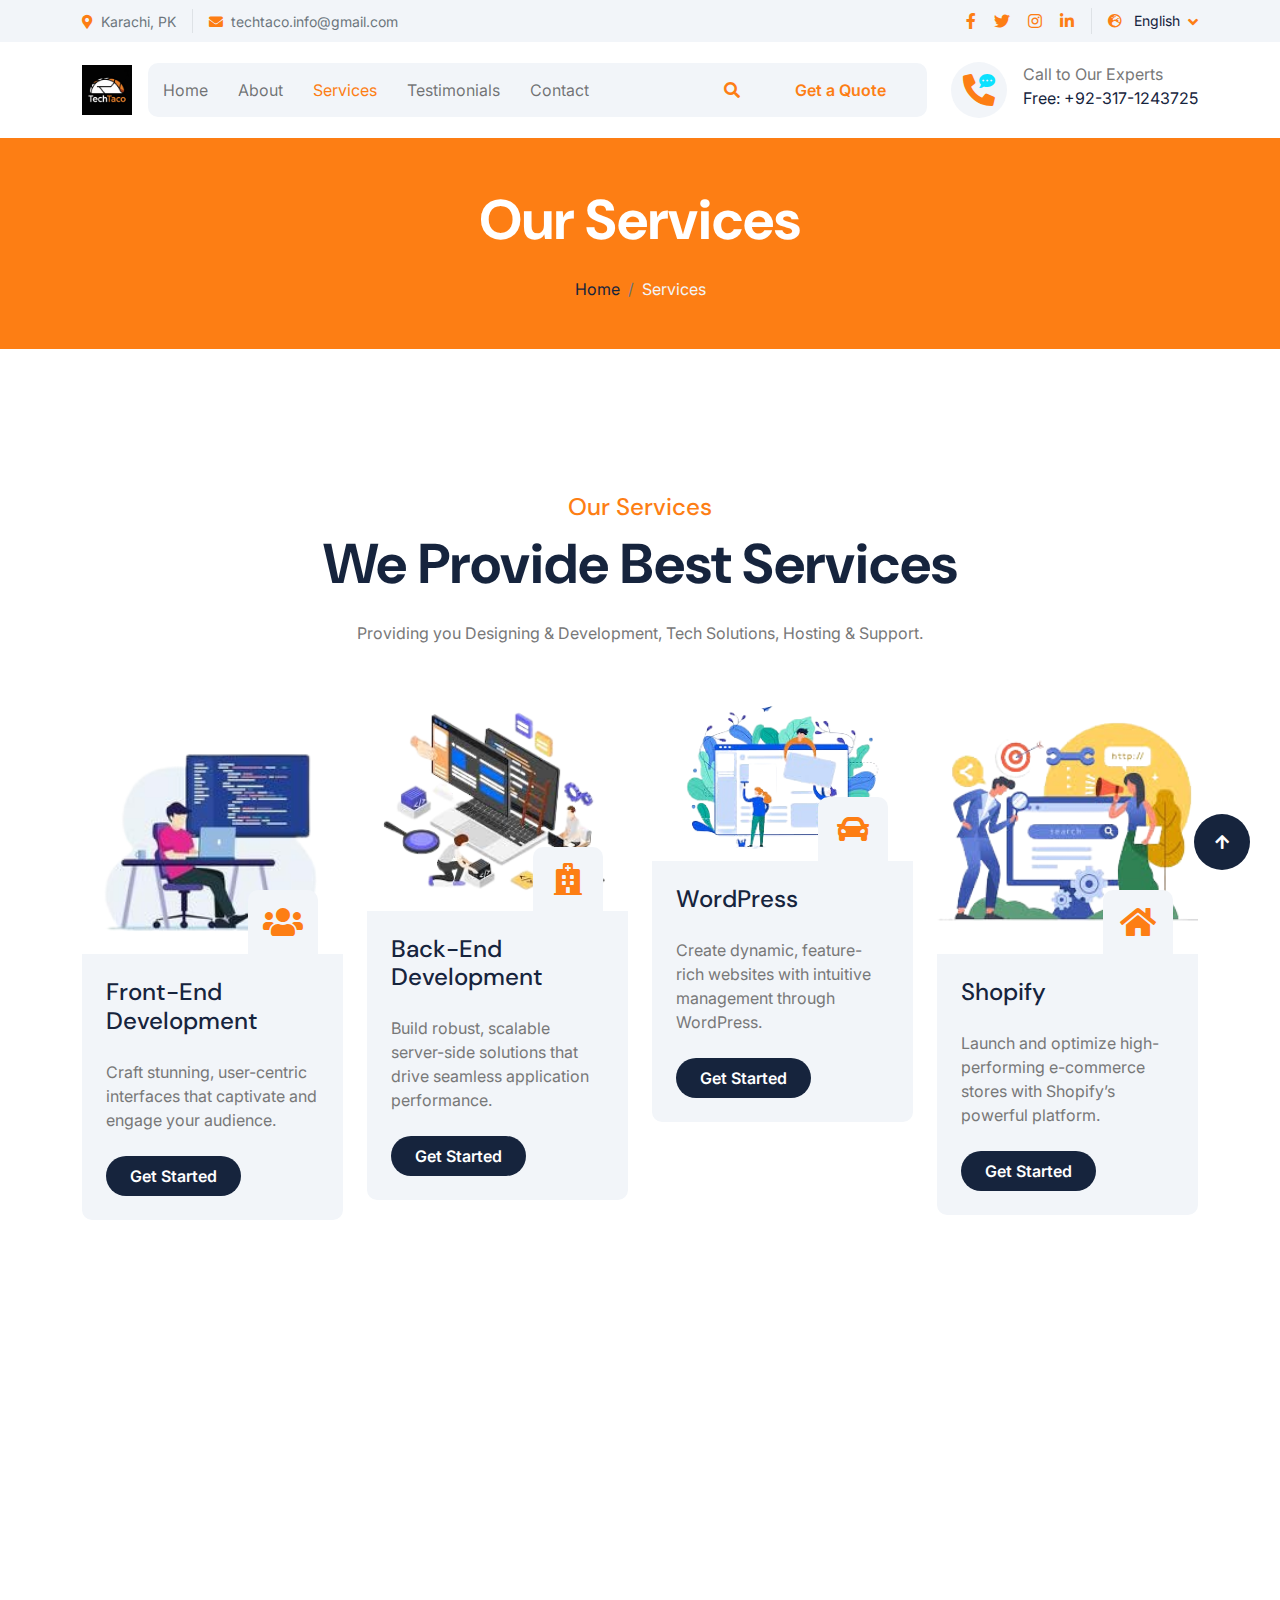
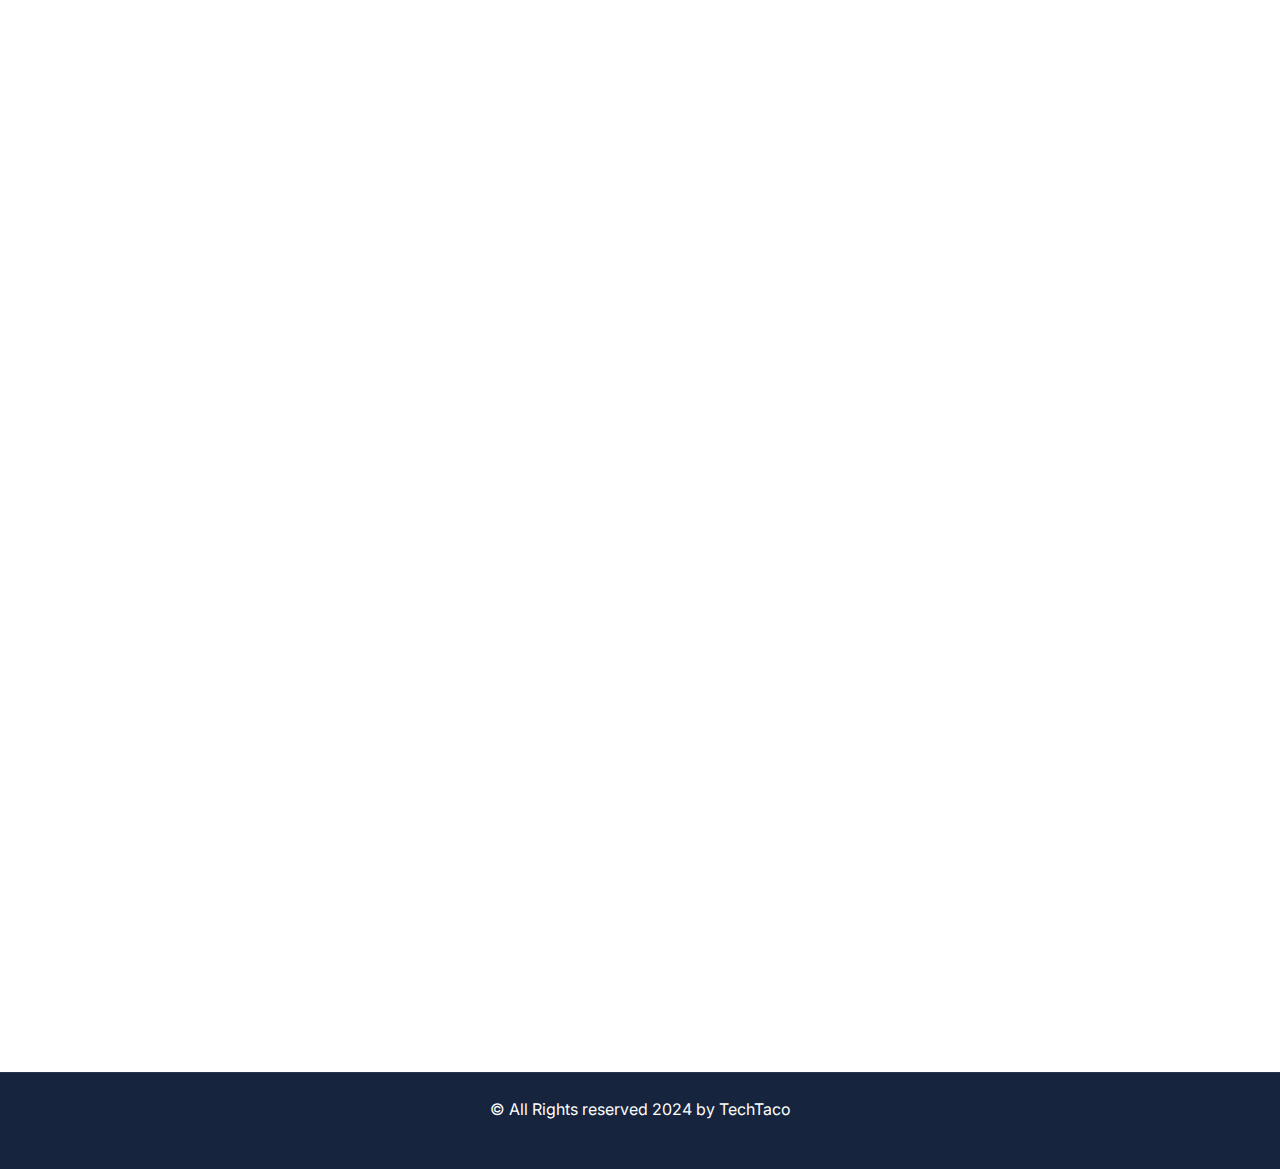
<file: service.html>
<!DOCTYPE html>
<html lang="en">

<head>
    <meta charset="utf-8">
    <title>TechTaco | Services</title>
    <meta content="width=device-width, initial-scale=1.0" name="viewport">
    <meta content="" name="keywords">
    <meta content="" name="description">

    <!-- Google Web Fonts -->
    <link rel="preconnect" href="https://fonts.googleapis.com">
    <link rel="preconnect" href="https://fonts.gstatic.com" crossorigin>
    <link
        href="https://fonts.googleapis.com/css2?family=DM+Sans:ital,opsz,wght@0,9..40,100..1000;1,9..40,100..1000&family=Inter:slnt,wght@-10..0,100..900&display=swap"
        rel="stylesheet">

    <!-- Icon Font Stylesheet -->
    <link rel="stylesheet" href="https://use.fontawesome.com/releases/v5.15.4/css/all.css" />
    <link href="https://cdn.jsdelivr.net/npm/bootstrap-icons@1.4.1/font/bootstrap-icons.css" rel="stylesheet">

    <!-- Libraries Stylesheet -->
    <link rel="stylesheet" href="lib/animate/animate.min.css" />
    <link href="lib/lightbox/css/lightbox.min.css" rel="stylesheet">
    <link href="lib/owlcarousel/assets/owl.carousel.min.css" rel="stylesheet">


    <!-- Customized Bootstrap Stylesheet -->
    <link href="css/bootstrap.min.css" rel="stylesheet">

    <!-- Template Stylesheet -->
    <link href="css/style.css" rel="stylesheet">
</head>

<body>

    <!-- Spinner Start -->
    <div id="spinner"
        class="show bg-white position-fixed translate-middle w-100 vh-100 top-50 start-50 d-flex align-items-center justify-content-center">
        <div class="spinner-border text-primary" style="width: 3rem; height: 3rem;" role="status">
            <span class="sr-only">Loading...</span>
        </div>
    </div>
    <!-- Spinner End -->

    <!-- Topbar Start -->
    <div class="container-fluid topbar px-0 px-lg-4 bg-light py-2 d-none d-lg-block">
        <div class="container">
            <div class="row gx-0 align-items-center">
                <div class="col-lg-8 text-center text-lg-start mb-lg-0">
                    <div class="d-flex flex-wrap">
                        <div class="border-end  pe-3">
                            <a href="#" class="text-muted small"><i class="fas fa-map-marker-alt me-2"
                                    id="color-all"></i>Karachi,
                                PK</a>
                        </div>
                        <div class="ps-3">
                            <a href="mailto:techtaco.info@gmail.com" class="text-muted small"><i id="color-all"
                                    class="fas fa-envelope me-2"></i>techtaco.info@gmail.com</a>
                        </div>
                    </div>
                </div>
                <div class="col-lg-4 text-center text-lg-end">
                    <div class="d-flex justify-content-end">
                        <div class="d-flex border-end pe-3">
                            <a class="btn p-0 me-3" id="color-all"
                                href="https://www.facebook.com/people/TechTaco/61562860538408/?mibextid=ZbWKwL"><i
                                    class="fab fa-facebook-f"></i></a>
                            <a class="btn p-0  me-3" id="color-all" href="#"><i class="fab fa-twitter"></i></a>
                            <a class="btn p-0  me-3" id="color-all"
                                href="https://www.instagram.com/techtaco.?igsh=MXdjMWllbWEzd2Zpbg=="><i
                                    class="fab fa-instagram"></i></a>
                            <a class="btn p-0  me-0" id="color-all" href="https://www.linkedin.com/company/techtaco/"><i
                                    class="fab fa-linkedin-in"></i></a>
                        </div>
                        <div class="dropdown ms-3">
                            <a href="#" class="dropdown-toggle text-dark" data-bs-toggle="dropdown"><small><i
                                        class="fas fa-globe-europe me-2" id="color-all"></i> English</small></a>
                            <div class="dropdown-menu rounded">
                                <a href="#" class="dropdown-item">English</a>
                                <a href="#" class="dropdown-item">Bangla</a>
                                <a href="#" class="dropdown-item">French</a>
                                <a href="#" class="dropdown-item">Spanish</a>
                                <a href="#" class="dropdown-item">Arabic</a>
                            </div>
                        </div>
                    </div>
                </div>
            </div>
        </div>
    </div>
    <!-- Topbar End -->

    <!-- Navbar & Hero Start -->
    <div class="container-fluid nav-bar px-0 px-lg-4 py-lg-0">
        <div class="container">
            <nav class="navbar navbar-expand-lg navbar-light">
                <a href="#" class="navbar-brand p-0">
                    <img src="img/logo.jpeg" alt="Logo">
                </a>
                <button class="navbar-toggler" type="button" data-bs-toggle="collapse" data-bs-target="#navbarCollapse">
                    <span class="fa fa-bars"></span>
                </button>
                <div class="collapse navbar-collapse" id="navbarCollapse">
                    <div class="navbar-nav mx-0 mx-lg-auto">
                        <a href="index.html" class="nav-item nav-link">Home</a>
                        <a href="about.html" class="nav-item nav-link">About</a>
                        <a href="service.html" class="nav-item nav-link active">Services</a>
                        <a href="testimonial.html" class="nav-item nav-link">Testimonials</a>
                        <a href="contact.html" class="nav-item nav-link">Contact</a>
                        <div class="nav-btn px-3">
                            <button class="btn-search btn btn-md-square rounded-circle flex-shrink-0" id="color-all"
                                data-bs-toggle="modal" data-bs-target="#searchModal"><i
                                    class="fas fa-search"></i></button>
                            <a href="#" class="btn rounded-pill py-2 px-4 ms-3 flex-shrink-0" id="color-all"> Get a
                                Quote</a>
                        </div>
                    </div>
                </div>
                <div class="d-none d-xl-flex flex-shrink-0 ps-4">
                    <a href="#" class="btn btn-light btn-lg-square rounded-circle position-relative wow tada"
                        data-wow-delay=".9s">
                        <i class="fa fa-phone-alt fa-2x"></i>
                        <div class="position-absolute" style="top: 7px; right: 12px;">
                            <span><i class="fa fa-comment-dots text-secondary"></i></span>
                        </div>
                    </a>
                    <div class="d-flex flex-column ms-3">
                        <span>Call to Our Experts</span>
                        <a href="https://wa.me/message/HOYYWP3ZAIN3E1"><span class="text-dark">Free:
                                +92-317-1243725</span></a>
                    </div>
                </div>
            </nav>
        </div>
    </div>
    <!-- Navbar & Hero End -->

    <!-- Modal Search Start -->
    <div class="modal fade" id="searchModal" tabindex="-1" aria-labelledby="exampleModalLabel" aria-hidden="true">
        <div class="modal-dialog modal-fullscreen">
            <div class="modal-content rounded-0">
                <div class="modal-header">
                    <h5 class="modal-title" id="exampleModalLabel">Search by keyword</h5>
                    <button type="button" class="btn-close" data-bs-dismiss="modal" aria-label="Close"></button>
                </div>
                <div class="modal-body d-flex align-items-center" id="bg-color-all">
                    <div class="input-group w-75 mx-auto d-flex">
                        <input type="search" class="form-control p-3" placeholder="keywords"
                            aria-describedby="search-icon-1">
                        <span id="search-icon-1" class="btn bg-light border input-group-text p-3"><i
                                class="fa fa-search"></i></span>
                    </div>
                </div>
            </div>
        </div>
    </div>
    <!-- Modal Search End -->


    <!-- Header Start -->
    <div class="container-fluid" id="bg-color-all">
        <div class="container text-center py-5 mb-5" style="max-width: 900px;">
            <h4 class="text-white display-4 mb-4 wow fadeInDown" data-wow-delay="0.1s">Our Services</h4>
            <ol class="breadcrumb d-flex justify-content-center mb-0 wow fadeInDown" data-wow-delay="0.3s">
                <li class="breadcrumb-item"><a href="index.html" class="text-dark">Home</a></li>
                <li class="breadcrumb-item active text-light">Services</li>
            </ol>
        </div>
    </div>
    <!-- Header End -->

    <!-- Service Start -->
    <div class="container-fluid service py-5">
        <div class="container py-5">
            <div class="text-center mx-auto pb-5 wow fadeInUp" data-wow-delay="0.2s" style="max-width: 800px;">
                <h4 class="" id="color-all">Our Services</h4>
                <h1 class="display-4 mb-4">We Provide Best Services</h1>
                <p class="mb-0">Providing you Designing & Development, Tech Solutions, Hosting & Support.
                </p>
            </div>
            <div class="row g-4 justify-content-center">
                <div class="col-md-6 col-lg-6 col-xl-3 wow fadeInUp" data-wow-delay="0.2s">
                    <div class="service-item">
                        <div class="service-img">
                            <img src="img/blog-1.png" class="img-fluid rounded-top w-100" alt="">
                            <div class="service-icon p-3">
                                <i class="fa fa-users fa-2x"></i>
                            </div>
                        </div>
                        <div class="service-content p-4">
                            <div class="service-content-inner">
                                <a href="#" class="d-inline-block h4 mb-4">Front-End Development</a>
                                <p class="mb-4">Craft stunning, user-centric interfaces that captivate and engage your
                                    audience.</p>
                                <a class="btn btn-dark rounded-pill py-2 px-4"
                                    href="https://wa.me/message/HOYYWP3ZAIN3E1">Get Started</a>
                            </div>
                        </div>
                    </div>
                </div>
                <div class="col-md-6 col-lg-6 col-xl-3 wow fadeInUp" data-wow-delay="0.4s">
                    <div class="service-item">
                        <div class="service-img">
                            <img src="img/blog-2.png" class="img-fluid rounded-top w-100" alt="">
                            <div class="service-icon p-3">
                                <i class="fa fa-hospital fa-2x"></i>
                            </div>
                        </div>
                        <div class="service-content p-4">
                            <div class="service-content-inner">
                                <a href="#" class="d-inline-block h4 mb-4">Back-End Development</a>
                                <p class="mb-4">Build robust, scalable server-side solutions that drive seamless
                                    application performance.</p>
                                <a class="btn btn-dark rounded-pill py-2 px-4"
                                    href="https://wa.me/message/HOYYWP3ZAIN3E1">Get Started</a>
                            </div>
                        </div>
                    </div>
                </div>
                <div class="col-md-6 col-lg-6 col-xl-3 wow fadeInUp" data-wow-delay="0.6s">
                    <div class="service-item">
                        <div class="service-img">
                            <img src="img/blog-3.png" class="img-fluid rounded-top w-100" alt="">
                            <div class="service-icon p-3">
                                <i class="fa fa-car fa-2x"></i>
                            </div>
                        </div>
                        <div class="service-content p-4">
                            <div class="service-content-inner">
                                <a href="#" class="d-inline-block h4 mb-4">WordPress</a>
                                <p class="mb-4">Create dynamic, feature-rich websites with intuitive management through
                                    WordPress.</p>
                                <a class="btn btn-dark rounded-pill py-2 px-4"
                                    href="https://wa.me/message/HOYYWP3ZAIN3E1">Get Started</a>
                            </div>
                        </div>
                    </div>
                </div>
                <div class="col-md-6 col-lg-6 col-xl-3 wow fadeInUp" data-wow-delay="0.8s">
                    <div class="service-item">
                        <div class="service-img">
                            <img src="img/blog-4.png" class="img-fluid rounded-top w-100" alt="">
                            <div class="service-icon p-3">
                                <i class="fa fa-home fa-2x"></i>
                            </div>
                        </div>
                        <div class="service-content p-4">
                            <div class="service-content-inner">
                                <a href="#" class="d-inline-block h4 mb-4">Shopify</a>
                                <p class="mb-4">Launch and optimize high-performing e-commerce stores with Shopify’s
                                    powerful platform.</p>
                                <a class="btn btn-dark rounded-pill py-2 px-4"
                                    href="https://wa.me/message/HOYYWP3ZAIN3E1">Get Started</a>
                            </div>
                        </div>
                    </div>
                </div>
            </div>
        </div>
    </div>
    <!-- Service End -->

    <!-- Testimonial Start -->
    <div class="container-fluid testimonial pb-5">
        <div class="container pb-5">
            <div class="text-center mx-auto pb-5 wow fadeInUp" data-wow-delay="0.2s" style="max-width: 800px;">
                <h4 class="text-primary">Testimonial</h4>
                <h1 class="display-4 mb-4">What Our Customers Are Saying</h1>
                <p class="mb-0">Lorem ipsum dolor, sit amet consectetur adipisicing elit. Tenetur adipisci facilis
                    cupiditate recusandae aperiam temporibus corporis itaque quis facere, numquam, ad culpa deserunt
                    sint dolorem autem obcaecati, ipsam mollitia hic.
                </p>
            </div>
            <div class="owl-carousel testimonial-carousel wow fadeInUp" data-wow-delay="0.2s">
                <div class="testimonial-item bg-light rounded">
                    <div class="row g-0">
                        <div class="col-4  col-lg-4 col-xl-3">
                            <div class="h-100">
                                <img src="img/testimonial-1.jpg" class="img-fluid h-100 rounded"
                                    style="object-fit: cover;" alt="">
                            </div>
                        </div>
                        <div class="col-8 col-lg-8 col-xl-9">
                            <div class="d-flex flex-column my-auto text-start p-4">
                                <h4 class="text-dark mb-0">John Smith</h4>
                                <p class="mb-3">CEO of Tech Innovators</p>
                                <div class="d-flex  mb-3" id="color-all">
                                    <i class="fas fa-star"></i>
                                    <i class="fas fa-star"></i>
                                    <i class="fas fa-star"></i>
                                    <i class="fas fa-star"></i>
                                    <i class="fas fa-star"></i>
                                </div>
                                <p class="mb-0">TechTaco has been instrumental in revolutionizing our tech
                                    infrastructure. Their innovative approach and exceptional service have exceeded our
                                    expectations, making them a vital partner in our growth.
                                </p>
                            </div>
                        </div>
                    </div>
                </div>
                <div class="testimonial-item bg-light rounded">
                    <div class="row g-0">
                        <div class="col-4  col-lg-4 col-xl-3">
                            <div class="h-100">
                                <img src="img/testimonial-2.jpg" class="img-fluid h-100 rounded"
                                    style="object-fit: cover;" alt="">
                            </div>
                        </div>
                        <div class="col-8 col-lg-8 col-xl-9">
                            <div class="d-flex flex-column my-auto text-start p-4">
                                <h4 class="text-dark mb-0">Michael Lee</h4>
                                <p class="mb-3">Founder of GreenTech Solutions</p>
                                <div class="d-flex  mb-3" id="color-all">
                                    <i class="fas fa-star"></i>
                                    <i class="fas fa-star"></i>
                                    <i class="fas fa-star"></i>
                                    <i class="fas fa-star"></i>
                                    <i class="fas fa-star text-body"></i>
                                </div>
                                <p class="mb-0">Working with TechTaco has been a game-changer for us. Their custom
                                    software solutions are top-notch, and their proactive support has made all the
                                    difference in scaling our business effectively
                                </p>
                            </div>
                        </div>
                    </div>
                </div>
                <div class="testimonial-item bg-light rounded">
                    <div class="row g-0">
                        <div class="col-4  col-lg-4 col-xl-3">
                            <div class="h-100">
                                <img src="img/testimonial-3.jpg" class="img-fluid h-100 rounded"
                                    style="object-fit: cover;" alt="">
                            </div>
                        </div>
                        <div class="col-8 col-lg-8 col-xl-9">
                            <div class="d-flex flex-column my-auto text-start p-4">
                                <h4 class="text-dark mb-0">Emily Johnson</h4>
                                <p class="mb-3">Director of Marketing at Future Vision Inc</p>
                                <div class="d-flex  mb-3" id="color-all">
                                    <i class="fas fa-star"></i>
                                    <i class="fas fa-star"></i>
                                    <i class="fas fa-star"></i>
                                    <i class="fas fa-star text-body"></i>
                                    <i class="fas fa-star text-body"></i>
                                </div>
                                <p class="mb-0">The team of TechTaco delivered outstanding results for our digital
                                    transformation project. Their expertise in software development and dedication to
                                    quality have significantly boosted our operational efficiency.
                                </p>
                            </div>
                        </div>
                    </div>
                </div>
            </div>
        </div>
    </div>
    <!-- Testimonial End -->



    <!-- Footer Start -->
    <div class="container-fluid footer py-5 wow fadeIn" data-wow-delay="0.2s">
        <div class="container py-5">
            <div class="row g-5">
                <div class="col-xl-9">
                    <div class="mb-5">
                        <div class="row g-4">
                            <div class="col-md-6 col-lg-6 col-xl-5">
                                <div class="footer-item">
                                    <a href="index.html" class="p-0">
                                        <h3 class="text-white"><i class="fab fa-slack me-3"></i> TechTaco</h3>
                                        <!-- <img src="img/logo.png" alt="Logo"> -->
                                    </a>
                                    <p class="text-white mb-4">Transforming Brands with Innovative Digital Design and
                                        Strategic Development.
                                    </p>
                                    <div class="footer-btn d-flex">
                                        <a class="btn btn-md-square rounded-circle me-3"
                                            href="https://www.facebook.com/profile.php?id=61562860538408&mibextid=ZbWKwL"><i
                                                class="fab fa-facebook-f"></i></a>
                                        <a class="btn btn-md-square rounded-circle me-3" href="#"><i
                                                class="fab fa-twitter"></i></a>
                                        <a class="btn btn-md-square rounded-circle me-3"
                                            href="https://www.instagram.com/techtaco.?igsh=MXdjMWllbWEzd2Zpbg=="><i
                                                class="fab fa-instagram"></i></a>
                                        <a class="btn btn-md-square rounded-circle me-0"
                                            href="https://www.linkedin.com/company/techtaco/"><i
                                                class="fab fa-linkedin-in"></i></a>
                                    </div>
                                </div>
                            </div>
                            <div class="col-md-6 col-lg-6 col-xl-3">
                                <div class="footer-item">
                                    <h4 class="text-white mb-4">Useful Links</h4>
                                    <a href="#"><i class="fas fa-angle-right me-2"></i> About Us</a>
                                    <a href="#"><i class="fas fa-angle-right me-2"></i> Features</a>
                                    <a href="#"><i class="fas fa-angle-right me-2"></i> Services</a>
                                    <a href="#"><i class="fas fa-angle-right me-2"></i> FAQ's</a>
                                    <a href="#"><i class="fas fa-angle-right me-2"></i> Blogs</a>
                                    <a href="#"><i class="fas fa-angle-right me-2"></i> Contact</a>
                                </div>
                            </div>
                            <div class="col-md-6 col-lg-6 col-xl-4">
                                <div class="footer-item">
                                    <h4 class="mb-4 text-white">Instagram</h4>
                                    <div class="row g-3">
                                        <div class="col-4">
                                            <div class="footer-instagram rounded">
                                                <img src="img/instagram-footer-1.jpg" class="img-fluid w-100" alt="">
                                                <div class="footer-search-icon">
                                                    <a href="img/instagram-footer-1.jpg"
                                                        data-lightbox="footerInstagram-1" class="my-auto"><i
                                                            class="fas fa-link text-white"></i></a>
                                                </div>
                                            </div>
                                        </div>
                                        <div class="col-4">
                                            <div class="footer-instagram rounded">
                                                <img src="img/instagram-footer-2.jpg" class="img-fluid w-100" alt="">
                                                <div class="footer-search-icon">
                                                    <a href="img/instagram-footer-2.jpg"
                                                        data-lightbox="footerInstagram-2" class="my-auto"><i
                                                            class="fas fa-link text-white"></i></a>
                                                </div>
                                            </div>
                                        </div>
                                        <div class="col-4">
                                            <div class="footer-instagram rounded">
                                                <img src="img/instagram-footer-3.jpg" class="img-fluid w-100" alt="">
                                                <div class="footer-search-icon">
                                                    <a href="img/instagram-footer-3.jpg"
                                                        data-lightbox="footerInstagram-3" class="my-auto"><i
                                                            class="fas fa-link text-white"></i></a>
                                                </div>
                                            </div>
                                        </div>
                                        <div class="col-4">
                                            <div class="footer-instagram rounded">
                                                <img src="img/instagram-footer-4.jpg" class="img-fluid w-100" alt="">
                                                <div class="footer-search-icon">
                                                    <a href="img/instagram-footer-4.jpg"
                                                        data-lightbox="footerInstagram-4" class="my-auto"><i
                                                            class="fas fa-link text-white"></i></a>
                                                </div>
                                            </div>
                                        </div>
                                        <div class="col-4">
                                            <div class="footer-instagram rounded">
                                                <img src="img/instagram-footer-5.jpg" class="img-fluid w-100" alt="">
                                                <div class="footer-search-icon">
                                                    <a href="img/instagram-footer-5.jpg"
                                                        data-lightbox="footerInstagram-5" class="my-auto"><i
                                                            class="fas fa-link text-white"></i></a>
                                                </div>
                                            </div>
                                        </div>
                                        <div class="col-4">
                                            <div class="footer-instagram rounded">
                                                <img src="img/instagram-footer-6.jpg" class="img-fluid w-100" alt="">
                                                <div class="footer-search-icon">
                                                    <a href="img/instagram-footer-6.jpg"
                                                        data-lightbox="footerInstagram-6" class="my-auto"><i
                                                            class="fas fa-link text-white"></i></a>
                                                </div>
                                            </div>
                                        </div>
                                    </div>
                                </div>
                            </div>
                        </div>
                    </div>
                    <div class="pt-5" style="border-top: 1px solid rgba(255, 255, 255, 0.08);">
                        <div class="row g-0">
                            <div class="col-12">
                                <div class="row g-4">
                                    <div class="col-lg-6 col-xl-4">
                                        <div class="d-flex">
                                            <div id="bg-color-all" class="btn-xl-square text-white rounded p-4 me-4">
                                                <i class="fas fa-map-marker-alt fa-2x"></i>
                                            </div>
                                            <div>
                                                <h4 class="text-white">Address</h4>
                                                <p class="mb-0">Karachi, PK</p>
                                            </div>
                                        </div>
                                    </div>
                                    <div class="col-lg-6 col-xl-4">
                                        <div class="d-flex">
                                            <div id="bg-color-all" class="btn-xl-square text-white rounded p-4 me-4">
                                                <i class="fas fa-envelope fa-2x"></i>
                                            </div>
                                            <div>
                                                <h4 class="text-white">Mail Us</h4>
                                                <p class="mb-0">techtaco.info@gmail.com</p>
                                            </div>
                                        </div>
                                    </div>
                                    <div class="col-lg-6 col-xl-4">
                                        <div class="d-flex">
                                            <div id="bg-color-all" class="btn-xl-square text-white rounded p-4 me-4">
                                                <i class="fa fa-phone-alt fa-2x"></i>
                                            </div>
                                            <div>
                                                <h4 class="text-white">Telephone</h4>
                                                <p class="mb-0">+92-317-1243725</p>
                                            </div>
                                        </div>
                                    </div>
                                </div>
                            </div>
                        </div>
                    </div>
                </div>

                <div class="col-xl-3">
                    <div class="footer-item">
                        <h4 class="text-white mb-4">Newsletter</h4>
                        <p class="text-white mb-3">Subscribe to our newsletter for the latest updates, exclusive
                            insights, and expert advice straight to your inbox.</p>
                        <div class="position-relative rounded-pill mb-4">
                            <input class="form-control rounded-pill w-100 py-3 ps-4 pe-5" type="text"
                                placeholder="Enter your email">
                            <button type="button"
                                class="btn btn-dark rounded-pill position-absolute top-0 end-0 py-2 mt-2 me-2">Send</button>
                        </div>
                        <div class="d-flex flex-shrink-0">
                            <div class="footer-btn">
                                <a href="#" class="btn btn-lg-square rounded-circle position-relative wow tada"
                                    data-wow-delay=".9s">
                                    <i class="fa fa-phone-alt fa-2x"></i>
                                    <div class="position-absolute" style="top: 2px; right: 12px;">
                                        <span><i class="fa fa-comment-dots text-secondary"></i></span>
                                    </div>
                                </a>
                            </div>
                            <div class="d-flex flex-column ms-3 flex-shrink-0">
                                <span>Call to Our Experts</span>
                                <a href="tel:+ 0123 456 7890"><span class="text-white">Free: +92-310-2124092</span></a>
                            </div>
                        </div>
                    </div>
                </div>
            </div>
        </div>
    </div>
    <!-- Footer End -->

    <!-- Copyright Start -->
    <div class="container-fluid copyright py-4">
        <div class="container">
            <div class="row g-4 align-items-center">
                <div class="col-md-12 text-center text-center mb-md-0">
                    <span class="text-body"><a href="https://www.linkedin.com/company/techtaco/"
                            class="text-white">&copy; All Rights reserved 2024 by TechTaco
                    </span>
                </div>
            </div>
        </div>
    </div>
    <!-- Copyright End -->

    <!-- Back to Top -->
    <a href="#" class="btn btn-dark btn-lg-square rounded-circle back-to-top"><i class="fa fa-arrow-up"></i></a>


    <!-- JavaScript Libraries -->
    <script src="https://ajax.googleapis.com/ajax/libs/jquery/3.6.4/jquery.min.js"></script>
    <script src="https://cdn.jsdelivr.net/npm/bootstrap@5.0.0/dist/js/bootstrap.bundle.min.js"></script>
    <script src="lib/wow/wow.min.js"></script>
    <script src="lib/easing/easing.min.js"></script>
    <script src="lib/waypoints/waypoints.min.js"></script>
    <script src="lib/counterup/counterup.min.js"></script>
    <script src="lib/lightbox/js/lightbox.min.js"></script>
    <script src="lib/owlcarousel/owl.carousel.min.js"></script>


    <!-- Template Javascript -->
    <script src="js/main.js"></script>
</body>

</html>
</file>
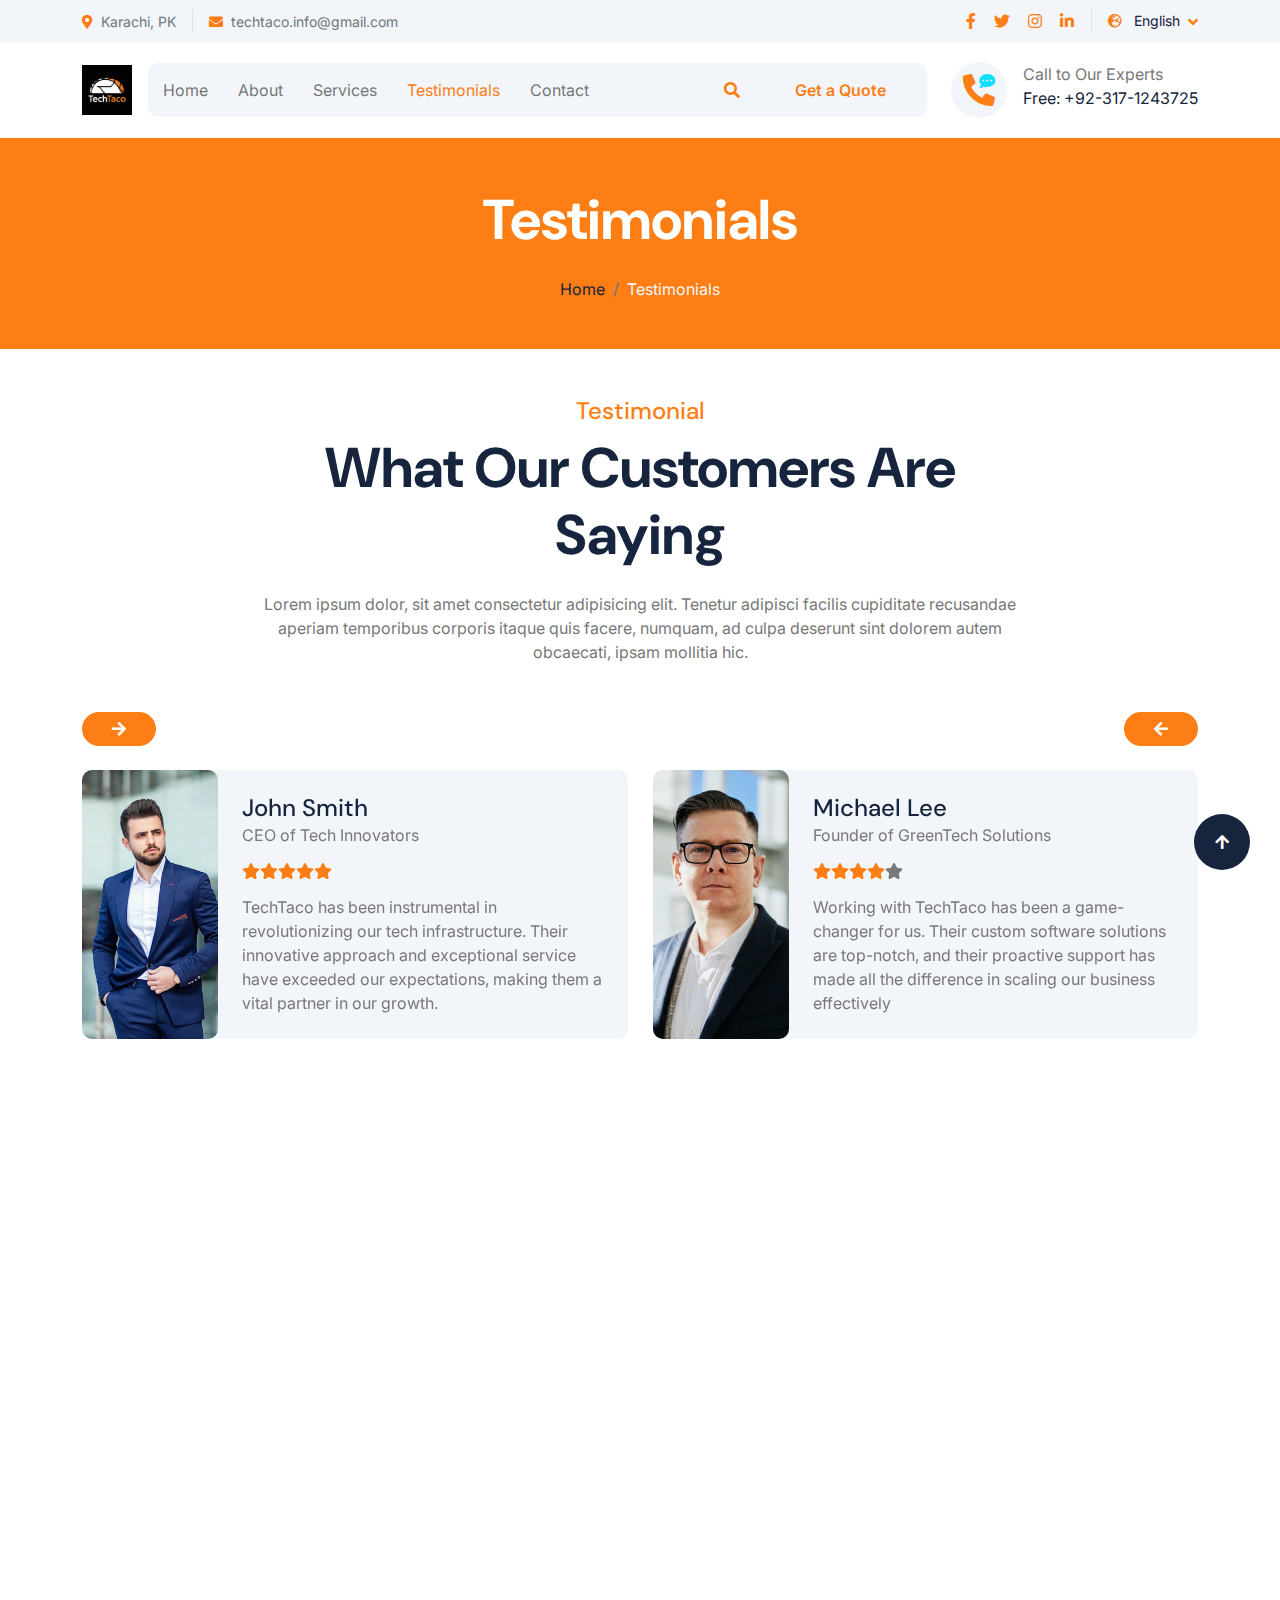
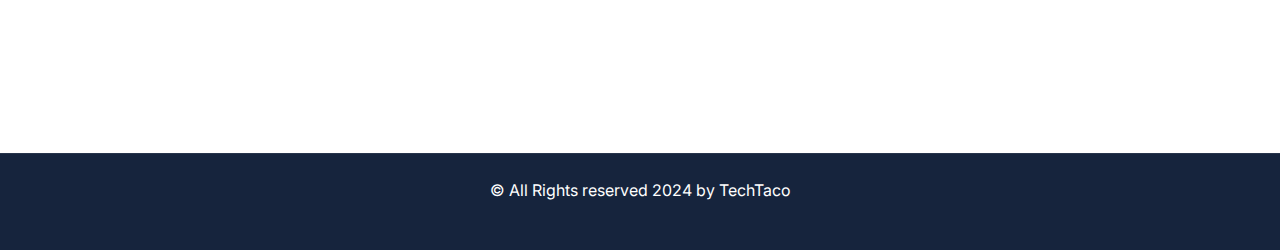
<file: testimonial.html>
<!DOCTYPE html>
<html lang="en">

<head>
    <meta charset="utf-8">
    <title>TechTaco | Testimonials</title>
    <meta content="width=device-width, initial-scale=1.0" name="viewport">
    <meta content="" name="keywords">
    <meta content="" name="description">

    <!-- Google Web Fonts -->
    <link rel="preconnect" href="https://fonts.googleapis.com">
    <link rel="preconnect" href="https://fonts.gstatic.com" crossorigin>
    <link
        href="https://fonts.googleapis.com/css2?family=DM+Sans:ital,opsz,wght@0,9..40,100..1000;1,9..40,100..1000&family=Inter:slnt,wght@-10..0,100..900&display=swap"
        rel="stylesheet">

    <!-- Icon Font Stylesheet -->
    <link rel="stylesheet" href="https://use.fontawesome.com/releases/v5.15.4/css/all.css" />
    <link href="https://cdn.jsdelivr.net/npm/bootstrap-icons@1.4.1/font/bootstrap-icons.css" rel="stylesheet">

    <!-- Libraries Stylesheet -->
    <link rel="stylesheet" href="lib/animate/animate.min.css" />
    <link href="lib/lightbox/css/lightbox.min.css" rel="stylesheet">
    <link href="lib/owlcarousel/assets/owl.carousel.min.css" rel="stylesheet">


    <!-- Customized Bootstrap Stylesheet -->
    <link href="css/bootstrap.min.css" rel="stylesheet">

    <!-- Template Stylesheet -->
    <link href="css/style.css" rel="stylesheet">
</head>

<body>

    <!-- Spinner Start -->
    <div id="spinner"
        class="show bg-white position-fixed translate-middle w-100 vh-100 top-50 start-50 d-flex align-items-center justify-content-center">
        <div class="spinner-border text-primary" style="width: 3rem; height: 3rem;" role="status">
            <span class="sr-only">Loading...</span>
        </div>
    </div>
    <!-- Spinner End -->

    <!-- Topbar Start -->
    <div class="container-fluid topbar px-0 px-lg-4 bg-light py-2 d-none d-lg-block">
        <div class="container">
            <div class="row gx-0 align-items-center">
                <div class="col-lg-8 text-center text-lg-start mb-lg-0">
                    <div class="d-flex flex-wrap">
                        <div class="border-end  pe-3">
                            <a href="#" class="text-muted small"><i class="fas fa-map-marker-alt me-2"
                                    id="color-all"></i>Karachi,
                                PK</a>
                        </div>
                        <div class="ps-3">
                            <a href="mailto:techtaco.info@gmail.com" class="text-muted small"><i id="color-all"
                                    class="fas fa-envelope me-2"></i>techtaco.info@gmail.com</a>
                        </div>
                    </div>
                </div>
                <div class="col-lg-4 text-center text-lg-end">
                    <div class="d-flex justify-content-end">
                        <div class="d-flex border-end pe-3">
                            <a class="btn p-0 me-3" id="color-all"
                                href="https://www.facebook.com/people/TechTaco/61562860538408/?mibextid=ZbWKwL"><i
                                    class="fab fa-facebook-f"></i></a>
                            <a class="btn p-0  me-3" id="color-all" href="#"><i class="fab fa-twitter"></i></a>
                            <a class="btn p-0  me-3" id="color-all"
                                href="https://www.instagram.com/techtaco.?igsh=MXdjMWllbWEzd2Zpbg=="><i
                                    class="fab fa-instagram"></i></a>
                            <a class="btn p-0  me-0" id="color-all" href="https://www.linkedin.com/company/techtaco/"><i
                                    class="fab fa-linkedin-in"></i></a>
                        </div>
                        <div class="dropdown ms-3">
                            <a href="#" class="dropdown-toggle text-dark" data-bs-toggle="dropdown"><small><i
                                        class="fas fa-globe-europe me-2" id="color-all"></i> English</small></a>
                            <div class="dropdown-menu rounded">
                                <a href="#" class="dropdown-item">English</a>
                                <a href="#" class="dropdown-item">Bangla</a>
                                <a href="#" class="dropdown-item">French</a>
                                <a href="#" class="dropdown-item">Spanish</a>
                                <a href="#" class="dropdown-item">Arabic</a>
                            </div>
                        </div>
                    </div>
                </div>
            </div>
        </div>
    </div>
    <!-- Topbar End -->

    <!-- Navbar & Hero Start -->
    <div class="container-fluid nav-bar px-0 px-lg-4 py-lg-0">
        <div class="container">
            <nav class="navbar navbar-expand-lg navbar-light">
                <a href="#" class="navbar-brand p-0">
                    <img src="img/logo.jpeg" alt="Logo">
                </a>
                <button class="navbar-toggler" type="button" data-bs-toggle="collapse" data-bs-target="#navbarCollapse">
                    <span class="fa fa-bars"></span>
                </button>
                <div class="collapse navbar-collapse" id="navbarCollapse">
                    <div class="navbar-nav mx-0 mx-lg-auto">
                        <a href="index.html" class="nav-item nav-link">Home</a>
                        <a href="about.html" class="nav-item nav-link">About</a>
                        <a href="service.html" class="nav-item nav-link">Services</a>
                        <a href="testimonial.html" class="nav-item nav-link active">Testimonials</a>
                        <a href="contact.html" class="nav-item nav-link">Contact</a>
                        <div class="nav-btn px-3">
                            <button class="btn-search btn btn-md-square rounded-circle flex-shrink-0" id="color-all"
                                data-bs-toggle="modal" data-bs-target="#searchModal"><i
                                    class="fas fa-search"></i></button>
                            <a href="#" class="btn rounded-pill py-2 px-4 ms-3 flex-shrink-0" id="color-all"> Get a
                                Quote</a>
                        </div>
                    </div>
                </div>
                <div class="d-none d-xl-flex flex-shrink-0 ps-4">
                    <a href="#" class="btn btn-light btn-lg-square rounded-circle position-relative wow tada"
                        data-wow-delay=".9s">
                        <i class="fa fa-phone-alt fa-2x"></i>
                        <div class="position-absolute" style="top: 7px; right: 12px;">
                            <span><i class="fa fa-comment-dots text-secondary"></i></span>
                        </div>
                    </a>
                    <div class="d-flex flex-column ms-3">
                        <span>Call to Our Experts</span>
                        <a href="https://wa.me/message/HOYYWP3ZAIN3E1"><span class="text-dark">Free:
                                +92-317-1243725</span></a>
                    </div>
                </div>
            </nav>
        </div>
    </div>
    <!-- Navbar & Hero End -->

    <!-- Modal Search Start -->
    <div class="modal fade" id="searchModal" tabindex="-1" aria-labelledby="exampleModalLabel" aria-hidden="true">
        <div class="modal-dialog modal-fullscreen">
            <div class="modal-content rounded-0">
                <div class="modal-header">
                    <h5 class="modal-title" id="exampleModalLabel">Search by keyword</h5>
                    <button type="button" class="btn-close" data-bs-dismiss="modal" aria-label="Close"></button>
                </div>
                <div class="modal-body d-flex align-items-center" id="bg-color-all">
                    <div class="input-group w-75 mx-auto d-flex">
                        <input type="search" class="form-control p-3" placeholder="keywords"
                            aria-describedby="search-icon-1">
                        <span id="search-icon-1" class="btn bg-light border input-group-text p-3"><i
                                class="fa fa-search"></i></span>
                    </div>
                </div>
            </div>
        </div>
    </div>
    <!-- Modal Search End -->


    <!-- Header Start -->
    <div class="container-fluid" id="bg-color-all">
        <div class="container text-center py-5 mb-5" style="max-width: 900px;">
            <h4 class="text-white display-4 mb-4 wow fadeInDown" data-wow-delay="0.1s">Testimonials</h4>
            <ol class="breadcrumb d-flex justify-content-center mb-0 wow fadeInDown" data-wow-delay="0.3s">
                <li class="breadcrumb-item"><a href="index.html" class="text-dark">Home</a></li>
                <li class="breadcrumb-item active text-light">Testimonials</li>
            </ol>
        </div>
    </div>
    <!-- Header End -->


    <!-- Testimonial Start -->
    <div class="container-fluid testimonial pb-5">
        <div class="container pb-5">
            <div class="text-center mx-auto pb-5 wow fadeInUp" data-wow-delay="0.2s" style="max-width: 800px;">
                <h4 class="" id="color-all">Testimonial</h4>
                <h1 class="display-4 mb-4">What Our Customers Are Saying</h1>
                <p class="mb-0">Lorem ipsum dolor, sit amet consectetur adipisicing elit. Tenetur adipisci facilis
                    cupiditate recusandae aperiam temporibus corporis itaque quis facere, numquam, ad culpa deserunt
                    sint dolorem autem obcaecati, ipsam mollitia hic.
                </p>
            </div>
            <div class="owl-carousel testimonial-carousel wow fadeInUp" data-wow-delay="0.2s">
                <div class="testimonial-item bg-light rounded">
                    <div class="row g-0">
                        <div class="col-4  col-lg-4 col-xl-3">
                            <div class="h-100">
                                <img src="img/testimonial-1.jpg" class="img-fluid h-100 rounded"
                                    style="object-fit: cover;" alt="">
                            </div>
                        </div>
                        <div class="col-8 col-lg-8 col-xl-9">
                            <div class="d-flex flex-column my-auto text-start p-4">
                                <h4 class="text-dark mb-0">John Smith</h4>
                                <p class="mb-3">CEO of Tech Innovators</p>
                                <div class="d-flex  mb-3" id="color-all">
                                    <i class="fas fa-star"></i>
                                    <i class="fas fa-star"></i>
                                    <i class="fas fa-star"></i>
                                    <i class="fas fa-star"></i>
                                    <i class="fas fa-star"></i>
                                </div>
                                <p class="mb-0">TechTaco has been instrumental in revolutionizing our tech
                                    infrastructure. Their innovative approach and exceptional service have exceeded our
                                    expectations, making them a vital partner in our growth.
                                </p>
                            </div>
                        </div>
                    </div>
                </div>
                <div class="testimonial-item bg-light rounded">
                    <div class="row g-0">
                        <div class="col-4  col-lg-4 col-xl-3">
                            <div class="h-100">
                                <img src="img/testimonial-2.jpg" class="img-fluid h-100 rounded"
                                    style="object-fit: cover;" alt="">
                            </div>
                        </div>
                        <div class="col-8 col-lg-8 col-xl-9">
                            <div class="d-flex flex-column my-auto text-start p-4">
                                <h4 class="text-dark mb-0">Michael Lee</h4>
                                <p class="mb-3">Founder of GreenTech Solutions</p>
                                <div class="d-flex  mb-3" id="color-all">
                                    <i class="fas fa-star"></i>
                                    <i class="fas fa-star"></i>
                                    <i class="fas fa-star"></i>
                                    <i class="fas fa-star"></i>
                                    <i class="fas fa-star text-body"></i>
                                </div>
                                <p class="mb-0">Working with TechTaco has been a game-changer for us. Their custom
                                    software solutions are top-notch, and their proactive support has made all the
                                    difference in scaling our business effectively
                                </p>
                            </div>
                        </div>
                    </div>
                </div>
                <div class="testimonial-item bg-light rounded">
                    <div class="row g-0">
                        <div class="col-4  col-lg-4 col-xl-3">
                            <div class="h-100">
                                <img src="img/testimonial-3.jpg" class="img-fluid h-100 rounded"
                                    style="object-fit: cover;" alt="">
                            </div>
                        </div>
                        <div class="col-8 col-lg-8 col-xl-9">
                            <div class="d-flex flex-column my-auto text-start p-4">
                                <h4 class="text-dark mb-0">Emily Johnson</h4>
                                <p class="mb-3">Director of Marketing at Future Vision Inc</p>
                                <div class="d-flex  mb-3" id="color-all">
                                    <i class="fas fa-star"></i>
                                    <i class="fas fa-star"></i>
                                    <i class="fas fa-star"></i>
                                    <i class="fas fa-star text-body"></i>
                                    <i class="fas fa-star text-body"></i>
                                </div>
                                <p class="mb-0">The team of TechTaco delivered outstanding results for our digital
                                    transformation project. Their expertise in software development and dedication to
                                    quality have significantly boosted our operational efficiency.
                                </p>
                            </div>
                        </div>
                    </div>
                </div>
            </div>
        </div>
    </div>
    <!-- Testimonial End -->



    <!-- Footer Start -->
    <div class="container-fluid footer py-5 wow fadeIn" data-wow-delay="0.2s">
        <div class="container py-5">
            <div class="row g-5">
                <div class="col-xl-9">
                    <div class="mb-5">
                        <div class="row g-4">
                            <div class="col-md-6 col-lg-6 col-xl-5">
                                <div class="footer-item">
                                    <a href="index.html" class="p-0">
                                        <h3 class="text-white"><i class="fab fa-slack me-3"></i> TechTaco</h3>
                                        <!-- <img src="img/logo.png" alt="Logo"> -->
                                    </a>
                                    <p class="text-white mb-4">Transforming Brands with Innovative Digital Design and
                                        Strategic Development.
                                    </p>
                                    <div class="footer-btn d-flex">
                                        <a class="btn btn-md-square rounded-circle me-3"
                                            href="https://www.facebook.com/profile.php?id=61562860538408&mibextid=ZbWKwL"><i
                                                class="fab fa-facebook-f"></i></a>
                                        <a class="btn btn-md-square rounded-circle me-3" href="#"><i
                                                class="fab fa-twitter"></i></a>
                                        <a class="btn btn-md-square rounded-circle me-3"
                                            href="https://www.instagram.com/techtaco.?igsh=MXdjMWllbWEzd2Zpbg=="><i
                                                class="fab fa-instagram"></i></a>
                                        <a class="btn btn-md-square rounded-circle me-0"
                                            href="https://www.linkedin.com/company/techtaco/"><i
                                                class="fab fa-linkedin-in"></i></a>
                                    </div>
                                </div>
                            </div>
                            <div class="col-md-6 col-lg-6 col-xl-3">
                                <div class="footer-item">
                                    <h4 class="text-white mb-4">Useful Links</h4>
                                    <a href="#"><i class="fas fa-angle-right me-2"></i> About Us</a>
                                    <a href="#"><i class="fas fa-angle-right me-2"></i> Features</a>
                                    <a href="#"><i class="fas fa-angle-right me-2"></i> Services</a>
                                    <a href="#"><i class="fas fa-angle-right me-2"></i> FAQ's</a>
                                    <a href="#"><i class="fas fa-angle-right me-2"></i> Blogs</a>
                                    <a href="#"><i class="fas fa-angle-right me-2"></i> Contact</a>
                                </div>
                            </div>
                            <div class="col-md-6 col-lg-6 col-xl-4">
                                <div class="footer-item">
                                    <h4 class="mb-4 text-white">Instagram</h4>
                                    <div class="row g-3">
                                        <div class="col-4">
                                            <div class="footer-instagram rounded">
                                                <img src="img/instagram-footer-1.jpg" class="img-fluid w-100" alt="">
                                                <div class="footer-search-icon">
                                                    <a href="img/instagram-footer-1.jpg"
                                                        data-lightbox="footerInstagram-1" class="my-auto"><i
                                                            class="fas fa-link text-white"></i></a>
                                                </div>
                                            </div>
                                        </div>
                                        <div class="col-4">
                                            <div class="footer-instagram rounded">
                                                <img src="img/instagram-footer-2.jpg" class="img-fluid w-100" alt="">
                                                <div class="footer-search-icon">
                                                    <a href="img/instagram-footer-2.jpg"
                                                        data-lightbox="footerInstagram-2" class="my-auto"><i
                                                            class="fas fa-link text-white"></i></a>
                                                </div>
                                            </div>
                                        </div>
                                        <div class="col-4">
                                            <div class="footer-instagram rounded">
                                                <img src="img/instagram-footer-3.jpg" class="img-fluid w-100" alt="">
                                                <div class="footer-search-icon">
                                                    <a href="img/instagram-footer-3.jpg"
                                                        data-lightbox="footerInstagram-3" class="my-auto"><i
                                                            class="fas fa-link text-white"></i></a>
                                                </div>
                                            </div>
                                        </div>
                                        <div class="col-4">
                                            <div class="footer-instagram rounded">
                                                <img src="img/instagram-footer-4.jpg" class="img-fluid w-100" alt="">
                                                <div class="footer-search-icon">
                                                    <a href="img/instagram-footer-4.jpg"
                                                        data-lightbox="footerInstagram-4" class="my-auto"><i
                                                            class="fas fa-link text-white"></i></a>
                                                </div>
                                            </div>
                                        </div>
                                        <div class="col-4">
                                            <div class="footer-instagram rounded">
                                                <img src="img/instagram-footer-5.jpg" class="img-fluid w-100" alt="">
                                                <div class="footer-search-icon">
                                                    <a href="img/instagram-footer-5.jpg"
                                                        data-lightbox="footerInstagram-5" class="my-auto"><i
                                                            class="fas fa-link text-white"></i></a>
                                                </div>
                                            </div>
                                        </div>
                                        <div class="col-4">
                                            <div class="footer-instagram rounded">
                                                <img src="img/instagram-footer-6.jpg" class="img-fluid w-100" alt="">
                                                <div class="footer-search-icon">
                                                    <a href="img/instagram-footer-6.jpg"
                                                        data-lightbox="footerInstagram-6" class="my-auto"><i
                                                            class="fas fa-link text-white"></i></a>
                                                </div>
                                            </div>
                                        </div>
                                    </div>
                                </div>
                            </div>
                        </div>
                    </div>
                    <div class="pt-5" style="border-top: 1px solid rgba(255, 255, 255, 0.08);">
                        <div class="row g-0">
                            <div class="col-12">
                                <div class="row g-4">
                                    <div class="col-lg-6 col-xl-4">
                                        <div class="d-flex">
                                            <div id="bg-color-all" class="btn-xl-square text-white rounded p-4 me-4">
                                                <i class="fas fa-map-marker-alt fa-2x"></i>
                                            </div>
                                            <div>
                                                <h4 class="text-white">Address</h4>
                                                <p class="mb-0">Karachi, PK</p>
                                            </div>
                                        </div>
                                    </div>
                                    <div class="col-lg-6 col-xl-4">
                                        <div class="d-flex">
                                            <div id="bg-color-all" class="btn-xl-square text-white rounded p-4 me-4">
                                                <i class="fas fa-envelope fa-2x"></i>
                                            </div>
                                            <div>
                                                <h4 class="text-white">Mail Us</h4>
                                                <p class="mb-0">techtaco.info@gmail.com</p>
                                            </div>
                                        </div>
                                    </div>
                                    <div class="col-lg-6 col-xl-4">
                                        <div class="d-flex">
                                            <div id="bg-color-all" class="btn-xl-square text-white rounded p-4 me-4">
                                                <i class="fa fa-phone-alt fa-2x"></i>
                                            </div>
                                            <div>
                                                <h4 class="text-white">Telephone</h4>
                                                <p class="mb-0">+92-317-1243725</p>
                                            </div>
                                        </div>
                                    </div>
                                </div>
                            </div>
                        </div>
                    </div>
                </div>

                <div class="col-xl-3">
                    <div class="footer-item">
                        <h4 class="text-white mb-4">Newsletter</h4>
                        <p class="text-white mb-3">Subscribe to our newsletter for the latest updates, exclusive
                            insights, and expert advice straight to your inbox.</p>
                        <div class="position-relative rounded-pill mb-4">
                            <input class="form-control rounded-pill w-100 py-3 ps-4 pe-5" type="text"
                                placeholder="Enter your email">
                            <button type="button"
                                class="btn btn-dark rounded-pill position-absolute top-0 end-0 py-2 mt-2 me-2">Send</button>
                        </div>
                        <div class="d-flex flex-shrink-0">
                            <div class="footer-btn">
                                <a href="#" class="btn btn-lg-square rounded-circle position-relative wow tada"
                                    data-wow-delay=".9s">
                                    <i class="fa fa-phone-alt fa-2x"></i>
                                    <div class="position-absolute" style="top: 2px; right: 12px;">
                                        <span><i class="fa fa-comment-dots text-secondary"></i></span>
                                    </div>
                                </a>
                            </div>
                            <div class="d-flex flex-column ms-3 flex-shrink-0">
                                <span>Call to Our Experts</span>
                                <a href="tel:+ 0123 456 7890"><span class="text-white">Free: +92-310-2124092</span></a>
                            </div>
                        </div>
                    </div>
                </div>
            </div>
        </div>
    </div>
    <!-- Footer End -->

    <!-- Copyright Start -->
    <div class="container-fluid copyright py-4">
        <div class="container">
            <div class="row g-4 align-items-center">
                <div class="col-md-12 text-center text-center mb-md-0">
                    <span class="text-body"><a href="https://www.linkedin.com/company/techtaco/"
                            class="text-white">&copy; All Rights reserved 2024 by TechTaco
                    </span>
                </div>
            </div>
        </div>
    </div>
    <!-- Copyright End -->

    <!-- Back to Top -->
    <a href="#" class="btn btn-dark btn-lg-square rounded-circle back-to-top"><i class="fa fa-arrow-up"></i></a>


    <!-- JavaScript Libraries -->
    <script src="https://ajax.googleapis.com/ajax/libs/jquery/3.6.4/jquery.min.js"></script>
    <script src="https://cdn.jsdelivr.net/npm/bootstrap@5.0.0/dist/js/bootstrap.bundle.min.js"></script>
    <script src="lib/wow/wow.min.js"></script>
    <script src="lib/easing/easing.min.js"></script>
    <script src="lib/waypoints/waypoints.min.js"></script>
    <script src="lib/counterup/counterup.min.js"></script>
    <script src="lib/lightbox/js/lightbox.min.js"></script>
    <script src="lib/owlcarousel/owl.carousel.min.js"></script>


    <!-- Template Javascript -->
    <script src="js/main.js"></script>
</body>

</html>
</file>
<file: css/style.css>
#color-all {
  color: #fd7e14;
}

#bg-color-all {
  background-color: #fd7e14;
}
/*** Spinner Start ***/
#spinner {
  opacity: 0;
  visibility: hidden;
  transition: opacity 0.5s ease-out, visibility 0s linear 0.5s;
  z-index: 99999;
}

#spinner.show {
  transition: opacity 0.5s ease-out, visibility 0s linear 0s;
  visibility: visible;
  opacity: 1;
}
/*** Spinner End ***/

.back-to-top {
  position: fixed;
  right: 30px;
  bottom: 30px;
  transition: 0.5s;
  z-index: 99;
}

/*** Button Start ***/
.btn {
  font-weight: 600;
  transition: 0.5s;
}

.btn-square {
  width: 32px;
  height: 32px;
}

.btn-sm-square {
  width: 34px;
  height: 34px;
}

.btn-md-square {
  width: 44px;
  height: 44px;
}

.btn-lg-square {
  width: 56px;
  height: 56px;
}

.btn-xl-square {
  width: 66px;
  height: 66px;
}

.btn-square,
.btn-sm-square,
.btn-md-square,
.btn-lg-square,
.btn-xl-square {
  padding: 0;
  display: flex;
  align-items: center;
  justify-content: center;
  font-weight: normal;
}

.btn.btn-primary {
  color: var(--bs-white);
  border: none;
}

.btn.btn-primary:hover {
  background: var(--bs-dark);
  color: var(--bs-white);
}

.btn.btn-light {
  color: #fd7e14;
  border: none;
}

.btn.btn-light:hover {
  color: var(--bs-white);
  background: var(--bs-dark);
}

.btn.btn-dark {
  color: var(--bs-white);
  border: none;
}

.btn.btn-dark:hover {
  color: #fd7e14;
  background: var(--bs-light);
}

/*** Topbar Start ***/
.topbar .dropdown-toggle::after {
  border: none;
  content: "\f107";
  font-family: "Font Awesome 5 Free";
  font-weight: 600;
  vertical-align: middle;
  margin-left: 8px;
  color: #fd7e14;
}

.topbar .dropdown .dropdown-menu a:hover {
  background: #fd7e14;
  color: var(--bs-white);
}

.topbar .dropdown .dropdown-menu {
  transform: rotateX(0deg);
  visibility: visible;
  background: var(--bs-light);
  padding-top: 10px;
  border: 0;
  transition: 0.5s;
  opacity: 1;
}
/*** Topbar End ***/

/*** Navbar Start ***/
.nav-bar {
  background: var(--bs-white);
  transition: 1s;
}

.navbar-light .navbar-brand img {
  max-height: 60px;
  transition: 0.5s;
}

.nav-bar .navbar-light .navbar-brand img {
  max-height: 50px;
}

.navbar .navbar-nav .nav-item .nav-link {
  padding: 0;
}

.navbar .navbar-nav .nav-item {
  display: flex;
  align-items: center;
  padding: 15px;
}

.navbar-light .navbar-nav .nav-item:hover,
.navbar-light .navbar-nav .nav-item.active,
.navbar-light .navbar-nav .nav-item:hover .nav-link,
.navbar-light .navbar-nav .nav-item.active .nav-link {
  color: #fd7e14;
}

@media (max-width: 991px) {
  .navbar {
    padding: 20px 0;
  }

  .navbar .navbar-nav .nav-link {
    padding: 0;
  }

  .navbar .navbar-nav .nav-item {
    display: flex;
    padding: 20px;
    flex-direction: column;
    justify-content: start;
    align-items: start;
  }

  .navbar .navbar-nav .nav-btn {
    display: flex;
    justify-content: start;
  }

  .navbar .navbar-nav {
    width: 100%;
    display: flex;
    margin-top: 20px;
    padding-bottom: 20px;
    background: var(--bs-light);
    border-radius: 10px;
  }

  .navbar.navbar-expand-lg .navbar-toggler {
    padding: 8px 15px;
    border: 1px solid #fd7e14;
    color: #fd7e14;
  }
}

.navbar .dropdown-toggle::after {
  border: none;
  content: "\f107";
  font-family: "Font Awesome 5 Free";
  font-weight: 600;
  vertical-align: middle;
  margin-left: 8px;
}

.dropdown .dropdown-menu .dropdown-item:hover {
  background: #fd7e14;
  color: var(--bs-white);
}

@media (min-width: 992px) {
  .navbar {
    padding: 20px 0;
  }

  .navbar .nav-btn {
    display: flex;
    align-items: center;
    justify-content: end;
  }

  .navbar .navbar-nav {
    width: 100%;
    display: flex;
    justify-content: center;
    align-items: center;
    background: var(--bs-light);
    border-radius: 10px;
  }

  .navbar .navbar-nav .nav-btn {
    width: 100%;
    display: flex;
    margin-left: auto;
  }

  .navbar .nav-item .dropdown-menu {
    display: block;
    visibility: hidden;
    top: 100%;
    transform: rotateX(-75deg);
    transform-origin: 0% 0%;
    border: 0;
    border-radius: 10px;
    transition: 0.5s;
    opacity: 0;
  }

  .navbar .nav-item:hover .dropdown-menu {
    transform: rotateX(0deg);
    visibility: visible;
    margin-top: 20px;
    background: var(--bs-light);
    transition: 0.5s;
    opacity: 1;
  }
}
/*** Navbar End ***/

/*** Carousel Hero Header Start ***/
.header-carousel .header-carousel-item {
  height: 700px;
}

.header-carousel .owl-nav .owl-prev,
.header-carousel .owl-nav .owl-next {
  position: absolute;
  width: 60px;
  height: 60px;
  border-radius: 60px;
  background: var(--bs-light);
  color: #fd7e14;
  font-size: 26px;
  display: flex;
  align-items: center;
  justify-content: center;
  transition: 0.5s;
}

.header-carousel .owl-nav .owl-prev {
  bottom: 30px;
  left: 50%;
  transform: translateX(-50%);
  margin-left: 30px;
}
.header-carousel .owl-nav .owl-next {
  bottom: 30px;
  right: 50%;
  transform: translateX(-50%);
  margin-right: 30px;
}

.header-carousel .owl-nav .owl-prev:hover,
.header-carousel .owl-nav .owl-next:hover {
  box-shadow: inset 0 0 100px 0 var(--bs-secondary);
  color: var(--bs-white);
}

.header-carousel .header-carousel-item .carousel-caption {
  position: absolute;
  width: 100%;
  height: 100%;
  left: 0;
  bottom: 0;
  background: rgba(0, 0, 0, 0.2);
  display: flex;
  align-items: center;
}

@media (max-width: 991px) {
  .header-carousel .header-carousel-item .carousel-caption {
    padding-top: 45px;
  }

  .header-carousel .header-carousel-item {
    height: 1300px;
  }
}

@media (max-width: 767px) {
  .header-carousel .header-carousel-item {
    height: 950px;
  }

  .header-carousel .owl-nav .owl-prev {
    bottom: -30px;
    left: 50%;
    transform: translateX(-50%);
    margin-left: -45px;
  }

  .header-carousel .owl-nav .owl-next {
    bottom: -30px;
    left: 50%;
    transform: translateX(-50%);
    margin-left: 45px;
  }
}
/*** Carousel Hero Header End ***/

/*** Single Page Hero Header Start ***/
.bg-breadcrumb {
  position: relative;
  overflow: hidden;
  background: linear-gradient(rgba(1, 95, 201, 0.9), rgba(0, 0, 0, 0.2)),
    url(../img/bg-breadcrumb.jpg);
  background-position: center center;
  background-repeat: no-repeat;
  background-size: cover;
  padding: 60px 0 60px 0;
  transition: 0.5s;
}

.bg-breadcrumb .breadcrumb {
  position: relative;
}

.bg-breadcrumb .breadcrumb .breadcrumb-item a {
  color: var(--bs-white);
}
/*** Single Page Hero Header End ***/

/*** Feature Start ***/
.feature .feature-item {
  border-radius: 10px;
  background: var(--bs-white);
  transition: 0.5s;
}

.feature .feature-item:hover {
  background: #fd7e14;
}

.feature .feature-item .feature-icon {
  position: relative;
  width: 100px;
  display: inline-flex;
  align-items: center;
  justify-content: center;
  border-bottom-left-radius: 10px;
  border-bottom-right-radius: 10px;
  background: var(--bs-light);
}

.feature .feature-item:hover .feature-icon i {
  z-index: 9;
}

.feature .feature-item .feature-icon::after {
  content: "";
  position: absolute;
  width: 100%;
  height: 0;
  top: 0;
  left: 0;
  border-bottom-left-radius: 10px;
  border-bottom-right-radius: 10px;
  background: var(--bs-dark);
  transition: 0.5s;
  z-index: 1;
}

.feature .feature-item:hover .feature-icon::after {
  height: 100%;
}

.feature .feature-item .feature-icon {
  color: #fd7e14;
}

.feature .feature-item .feature-icon,
.feature .feature-item h4,
.feature .feature-item p {
  transition: 0.5s;
}

.feature .feature-item:hover .feature-icon {
  color: var(--bs-white);
}
.feature .feature-item:hover h4,
.feature .feature-item:hover p {
  color: var(--bs-white);
}

.feature .feature-item:hover a.btn {
  background: var(--bs-white);
  color: #fd7e14;
}

.feature .feature-item:hover a.btn:hover {
  background: var(--bs-dark);
  color: var(--bs-white);
}
/*** Feature End ***/

/*** Service Start ***/
.service .service-item {
  border-radius: 10px;
}
.service .service-item .service-img {
  position: relative;
  overflow: hidden;
  border-top-left-radius: 10px;
  border-top-right-radius: 10px;
}

.service .service-item .service-img img {
  transition: 0.5s;
}

.service .service-item:hover .service-img img {
  transform: scale(1.1);
}

.service .service-item .service-img::after {
  content: "";
  position: absolute;
  width: 100%;
  height: 0;
  top: 0;
  left: 0;
  border-top-left-radius: 10px;
  border-top-right-radius: 10px;
  background: rgba(1, 95, 201, 0.2);
  transition: 0.5s;
  z-index: 1;
}

.service .service-item:hover .service-img::after {
  height: 100%;
}

.service .service-item .service-img .service-icon {
  position: absolute;
  width: 70px;
  bottom: 0;
  right: 25px;
  border-top-left-radius: 10px;
  border-top-right-radius: 10px;
  background: var(--bs-light);
  display: flex;
  align-items: center;
  justify-content: center;
  transition: 0.5s;
  z-index: 9;
}

.service .service-item .service-img .service-icon i {
  color: #fd7e14;
  transition: 0.5s;
}

.service .service-item:hover .service-img .service-icon i {
  transform: rotateX(360deg);
  color: var(--bs-white);
}

.service .service-item:hover .service-img .service-icon {
  bottom: 0;
  color: var(--bs-white);
  background: #fd7e14;
}

.service .service-content {
  position: relative;
  border-bottom-left-radius: 10px;
  border-bottom-right-radius: 10px;
  background: var(--bs-light);
}

.service .service-item .service-content .service-content-inner {
  position: relative;
  z-index: 9;
}

.service .service-item .service-content .service-content-inner .h4,
.service .service-item .service-content .service-content-inner p {
  transition: 0.5s;
}

.service .service-item:hover .service-content .service-content-inner .h4,
.service .service-item:hover .service-content .service-content-inner p {
  color: var(--bs-white);
}

.service
  .service-item:hover
  .service-content
  .service-content-inner
  .btn.btn-primary {
  color: #fd7e14;
  background: var(--bs-white);
}

.service
  .service-item:hover
  .service-content
  .service-content-inner
  .btn.btn-primary:hover {
  color: var(--bs-white);
  background: var(--bs-dark);
}

.service .service-item:hover .service-content .service-content-inner .h4:hover {
  color: var(--bs-dark);
}

.service .service-item .service-content::after {
  content: "";
  position: absolute;
  width: 100%;
  height: 0;
  bottom: 0;
  left: 0;
  border-bottom-left-radius: 10px;
  border-bottom-right-radius: 10px;
  background: #fd7e14;
  transition: 0.5s;
  z-index: 1;
}

.service .service-item:hover .service-content::after {
  height: 100%;
}
/*** Service End ***/

/*** FAQs Start ***/
.faq-section .accordion .accordion-item .accordion-header .accordion-button {
  color: var(--bs-white);
  background: rgba(1, 95, 201, 0.8);
  font-size: 18px;
}

.faq-section
  .accordion
  .accordion-item
  .accordion-header
  .accordion-button.collapsed {
  color: #fd7e14;
  background: var(--bs-light);
}
/*** FAQs End ***/

/*** Blog Start ***/
.blog .blog-item {
  border-radius: 10px;
  transition: 0.5s;
}

.blog .blog-item:hover {
  box-shadow: 0 0 45px rgba(0, 0, 0, 0.1);
}

.blog .blog-item:hover .blog-content {
  background: var(--bs-white);
}

.blog .blog-item .blog-img {
  border-top-left-radius: 10px;
  border-top-right-radius: 10px;
  position: relative;
  overflow: hidden;
}

.blog .blog-item .blog-img img {
  transition: 0.5s;
}

.blog .blog-item:hover .blog-img img {
  transform: scale(1.2);
}

.blog .blog-item .blog-img::after {
  content: "";
  position: absolute;
  width: 100%;
  height: 0;
  top: 0;
  left: 0;
  border-top-left-radius: 10px;
  border-top-right-radius: 10px;
  background: rgba(1, 95, 201, 0.2);
  transition: 0.5s;
  z-index: 1;
}

.blog .blog-item:hover .blog-img::after {
  height: 100%;
}

.blog .blog-item .blog-img .blog-categiry {
  position: absolute;
  bottom: 0;
  right: 0;
  border-top-left-radius: 10px;
  display: inline-flex;
  color: var(--bs-white);
  background: #fd7e14;
  z-index: 9;
}

.blog .blog-item .blog-content {
  border-bottom-left-radius: 10px;
  border-bottom-right-radius: 10px;
  background: var(--bs-light);
}

.blog .blog-item .blog-content a.btn {
  color: var(--bs-dark);
}

.blog .blog-item:hover .blog-content a.btn:hover {
  color: #fd7e14;
}
/*** Blog End ***/

/*** Team Start ***/
.team .team-item .team-img {
  position: relative;
  overflow: hidden;
  border-top-left-radius: 10px;
  border-top-right-radius: 10px;
}

.team .team-item .team-img img {
  transition: 0.5s;
}

.team .team-item:hover .team-img img {
  transform: scale(1.1);
}

.team .team-item .team-img::after {
  content: "";
  position: absolute;
  width: 100%;
  height: 0;
  top: 0;
  left: 0;
  border-top-left-radius: 10px;
  border-top-right-radius: 10px;
  transition: 0.5s;
}

.team .team-item:hover .team-img::after {
  height: 100%;
  background: rgba(255, 255, 255, 0.3);
}

.team .team-item .team-img .team-icon {
  position: absolute;
  bottom: 20px;
  right: 20px;
  margin-bottom: -100%;
  transition: 0.5s;
  z-index: 9;
}

.team .team-item:hover .team-img .team-icon {
  margin-bottom: 0;
}

.team .team-item .team-title {
  color: var(--bs-white);
  background: #fd7e14;
  border-bottom-left-radius: 10px;
  border-bottom-right-radius: 10px;
  transition: 0.5s;
}

.team .team-item .team-title h4 {
  color: var(--bs-white);
}

.team .team-item:hover .team-title {
  background: var(--bs-dark);
}
/*** Team End ***/

/*** Testimonial Start ***/
.testimonial-carousel .owl-stage-outer {
  margin-top: 58px;
  margin-right: -1px;
}

.testimonial .owl-nav .owl-prev {
  position: absolute;
  top: -58px;
  left: 0;
  background: #fd7e14;
  color: var(--bs-white);
  padding: 5px 30px;
  border-radius: 30px;
  transition: 0.5s;
}

.testimonial .owl-nav .owl-prev:hover {
  background: var(--bs-dark);
  color: var(--bs-white);
}

.testimonial .owl-nav .owl-next {
  position: absolute;
  top: -58px;
  right: 0;
  background: #fd7e14;
  color: var(--bs-white);
  padding: 5px 30px;
  border-radius: 30px;
  transition: 0.5s;
}

.testimonial .owl-nav .owl-next:hover {
  background: var(--bs-dark);
  color: var(--bs-white);
}
/*** Testimonial End ***/

/*** Contact Start ***/
.contact .contact-img {
  position: relative;
}

.contact .contact-img::after {
  content: "";
  position: absolute;
  width: 100%;
  height: 100%;
  top: 0;
  left: 0;
  border-radius: 30% 70% 70% 30% / 30% 30% 70% 70%;
  background: rgba(255, 255, 255, 0.9);
  z-index: 1;
  animation-name: image-efects;
  animation-duration: 10s;
  animation-delay: 1s;
  animation-iteration-count: infinite;
  animation-direction: alternate;
  transition: 0.5s;
}

@keyframes image-efects {
  0% {
    border-radius: 30% 70% 70% 30% / 30% 30% 70% 70%;
  }

  25% {
    border-radius: 35% 65% 27% 73% / 71% 25% 75% 29%;
  }

  50% {
    border-radius: 41% 59% 45% 55% / 32% 21% 79% 68%;
  }

  75% {
    border-radius: 69% 31% 39% 61% / 70% 83% 17% 30%;
  }

  100% {
    border-radius: 30% 70% 70% 30% / 30% 30% 70% 70%;
  }
}

.contact .contact-img .contact-img-inner {
  position: relative;
  z-index: 9;
}
/*** Contact End ***/

/*** Footer Start ***/
.footer {
  background: var(--bs-dark);
}

.footer .footer-item {
  display: flex;
  flex-direction: column;
}

.footer .footer-item a {
  line-height: 35px;
  color: var(--bs-body);
  transition: 0.5s;
}

.footer .footer-item p {
  line-height: 35px;
}

.footer .footer-item a:hover {
  color: #fd7e14;
}

.footer .footer-item .footer-btn a,
.footer .footer-item .footer-btn a i {
  transition: 0.5s;
}

.footer .footer-item .footer-btn a:hover {
  background: var(--bs-white);
}

.footer .footer-item .footer-btn a:hover i {
  color: #fd7e14;
}

.footer .footer-item .footer-instagram {
  position: relative;
  overflow: hidden;
}

.footer .footer-item .footer-instagram img {
  transition: 0.5s;
}

.footer .footer-item .footer-instagram:hover img {
  transform: scale(1.2);
}

.footer .footer-item .footer-instagram .footer-search-icon {
  position: absolute;
  width: 100%;
  height: 100%;
  top: 0;
  left: 0;
  display: flex;
  align-items: center;
  justify-content: center;
  transition: 0.5s;
  opacity: 0;
}

.footer .footer-item .footer-instagram:hover .footer-search-icon {
  opacity: 1;
  background: rgba(0, 0, 0, 0.6);
}

.footer .footer-item .footer-btn a {
  background: var(--bs-light);
  color: #fd7e14;
}

.footer .footer-item .footer-btn a:hover {
  background: #fd7e14;
}

.footer .footer-item .footer-btn a:hover i {
  color: var(--bs-white);
}
/*** Footer End ***/

/*** copyright Start ***/
.copyright {
  background: var(--bs-dark);
  border-top: 1px solid rgba(255, 255, 255, 0.08);
}
/*** copyright end ***/
</file>
